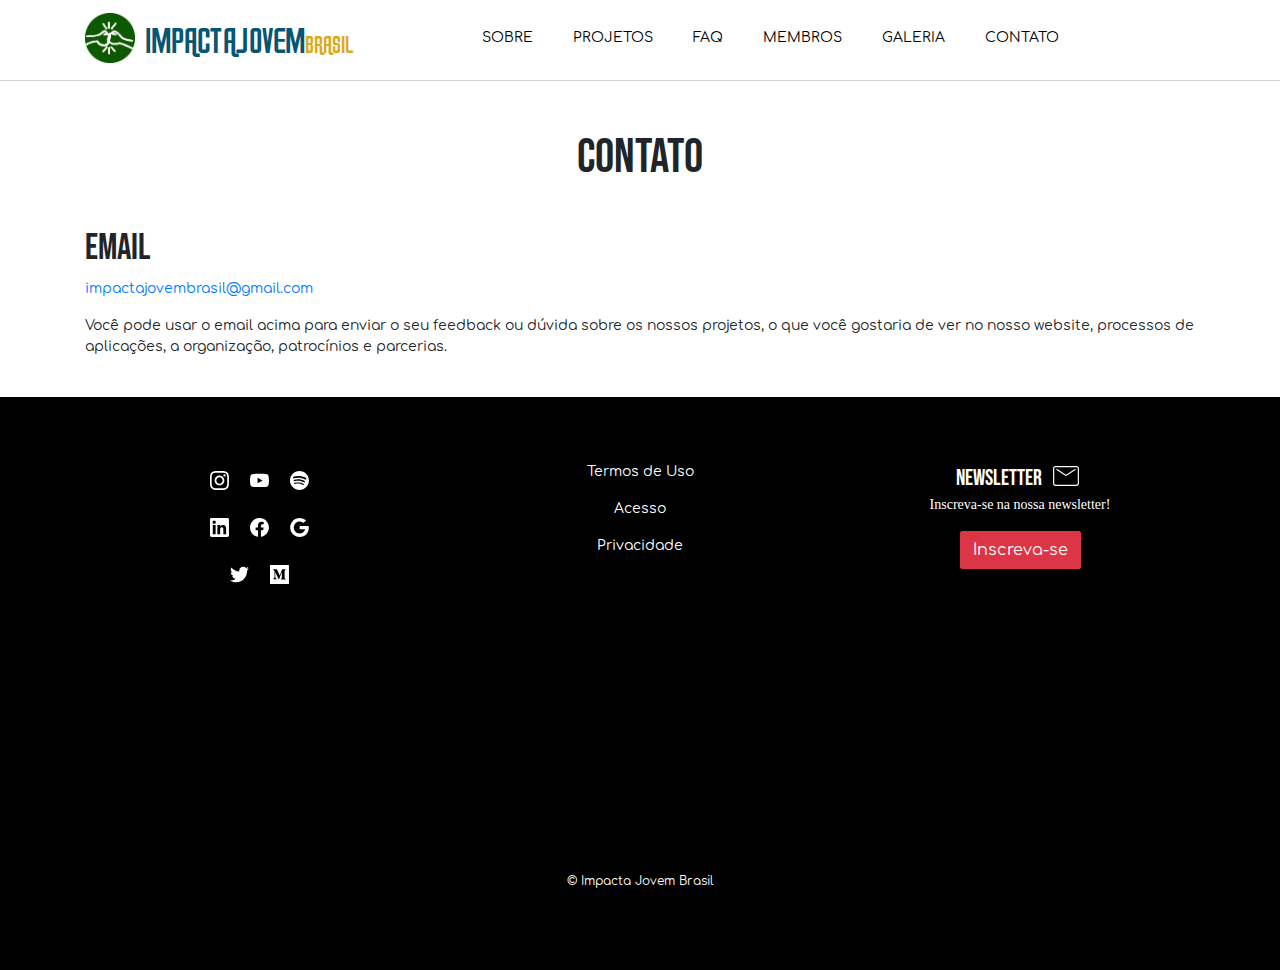
<file: contato.html>
<!DOCTYPE html>
<html>

<head>
	<meta charset="utf-8">
	<meta http-equiv="X-UA-Compatible" content="IE=edge">
	<meta name="viewport" content="width=device-width, initial-scale=1">

	<title>Impacta Jovem Brasil</title>
	<meta name="description" content="Description">
	<meta name="keywords" content="Keywords">
	<meta name="title" content="Impacta Jovem Brasil">
	<link rel="icon" type="image/png" sizes="16x16" href="Imagens/Impacta/logo.png">

	<!-- styles -->
	<link rel="stylesheet" href="https://stackpath.bootstrapcdn.com/bootstrap/4.4.1/css/bootstrap.min.css"
	integrity="sha384-Vkoo8x4CGsO3+Hhxv8T/Q5PaXtkKtu6ug5TOeNV6gBiFeWPGFN9MuhOf23Q9Ifjh" crossorigin="anonymous">
	<link rel="stylesheet" type="text/css" href="styles.css">
	<link rel="stylesheet" href="fonts/airport/stylesheet.css">

        <script src="https://ajax.aspnetcdn.com/ajax/jQuery/jquery-3.4.1.min.js"></script>
	
</head>

<body>
	<header>
    <nav class="fixed-top" style="position: relative;">

    <!--  White Navbar  -->
	<nav id="whitenav" class="navbar navbar-expand-lg navbar-light" style="background-color: rgba(255, 255, 255, 0.8);">

			<div class="container">

				<a class="navbar-brand" href="./index">
				        <img src="Imagens/Impacta/logo.png" class="d-inline-block align-top"><span class="blue">IMPACTAJOVEM</span><span class="yellow">BRASIL</span>
				</a>
				
				<button class="navbar-toggler" data-toggle="collapse" data-target="#whitenavbar">
					<span class="navw">
						<svg class="svg-icon" viewBox="0 0 20 20">
							<path fill="none" d="M3.314,4.8h13.372c0.41,0,0.743-0.333,0.743-0.743c0-0.41-0.333-0.743-0.743-0.743H3.314
								c-0.41,0-0.743,0.333-0.743,0.743C2.571,4.467,2.904,4.8,3.314,4.8z M16.686,15.2H3.314c-0.41,0-0.743,0.333-0.743,0.743
								s0.333,0.743,0.743,0.743h13.372c0.41,0,0.743-0.333,0.743-0.743S17.096,15.2,16.686,15.2z M16.686,9.257H3.314
								c-0.41,0-0.743,0.333-0.743,0.743s0.333,0.743,0.743,0.743h13.372c0.41,0,0.743-0.333,0.743-0.743S17.096,9.257,16.686,9.257z"></path>
						</svg>
					</span>
				</button>
				

				<div class="collapse navbar-collapse" id="whitenavbar">
					<ul class="navbar-nav mx-auto">
						<!--mr,ml,mx auto -->
						<li class="nav-item mr-4">
							<a href="./sobre" class="nav-link ">SOBRE</a>
						</li>
						<li class="nav-item mr-4">
							<a href="./projetos" target="" class="nav-link ">PROJETOS</a>
						</li>
                                                <li class="nav-item mr-4">
							<a href="./faq" class="nav-link ">FAQ</a>
						</li>
						<li class="nav-item mr-4">
							<a href="./membros" class="nav-link ">MEMBROS</a>
						</li>
						<li class="nav-item mr-4">
							<a href="./galeria" class="nav-link ">GALERIA</a>
						</li>
						<li class="nav-item mr-4">
							<a href="./contato" class="nav-link ">CONTATO</a>
						</li>
					</ul>
				</div>
			</div>
		</nav>
        </nav>
	</header>
    <!-------------------------------------------------------------------------------------------------------------------------->



    
    <div id="contato" style="position: relative;">


	<div id="title-contato" class="container" style="margin-bottom: 40px; margin-top: 0px;">
		<br></br>
		<h1 style="text-align: center; font-size: 48px;">CONTATO</h1>
	</div>

	<div class="container">
		<h1>Email</h1>
		<p><a href="mailto:impactajovembrasil@gmail.com">impactajovembrasil@gmail.com</a></p>
		<p>Você pode usar o email acima para enviar o seu feedback ou dúvida sobre os nossos projetos, o que você gostaria de ver no nosso website, processos de aplicações, a organização, patrocínios e parcerias.</p>
	</div>
	
    </div>

	

    





       <!-------------------------------------------------------------------------------------------------------------------------->

	


       <!-- FOOTER -->
		<footer id="footer">
			<section class="footer-text">
				<div class="container">
					<div class="row">

						<div class="col-sm text-center">

							<div style="text-align: center; margin-top: 10px;">
								<ul class="nav"
									style="display: inline-block; margin: 0; margin-left: 20px; padding: 0; zoom: 1; *display: inline;">

									<li class="nav-item" style="float: left">
										<a class="nav-link" href="https://www.instagram.com/impactajovembrasil/"
											target="_blank">
											<svg class="svg-membros" role="img" viewBox="0 0 38 38"
												xmlns="http://www.w3.org/2000/svg">
												<path
													d="M12 0C8.74 0 8.333.015 7.053.072 5.775.132 4.905.333 4.14.63c-.789.306-1.459.717-2.126 1.384S.935 3.35.63 4.14C.333 4.905.131 5.775.072 7.053.012 8.333 0 8.74 0 12s.015 3.667.072 4.947c.06 1.277.261 2.148.558 2.913.306.788.717 1.459 1.384 2.126.667.666 1.336 1.079 2.126 1.384.766.296 1.636.499 2.913.558C8.333 23.988 8.74 24 12 24s3.667-.015 4.947-.072c1.277-.06 2.148-.262 2.913-.558.788-.306 1.459-.718 2.126-1.384.666-.667 1.079-1.335 1.384-2.126.296-.765.499-1.636.558-2.913.06-1.28.072-1.687.072-4.947s-.015-3.667-.072-4.947c-.06-1.277-.262-2.149-.558-2.913-.306-.789-.718-1.459-1.384-2.126C21.319 1.347 20.651.935 19.86.63c-.765-.297-1.636-.499-2.913-.558C15.667.012 15.26 0 12 0zm0 2.16c3.203 0 3.585.016 4.85.071 1.17.055 1.805.249 2.227.415.562.217.96.477 1.382.896.419.42.679.819.896 1.381.164.422.36 1.057.413 2.227.057 1.266.07 1.646.07 4.85s-.015 3.585-.074 4.85c-.061 1.17-.256 1.805-.421 2.227-.224.562-.479.96-.899 1.382-.419.419-.824.679-1.38.896-.42.164-1.065.36-2.235.413-1.274.057-1.649.07-4.859.07-3.211 0-3.586-.015-4.859-.074-1.171-.061-1.816-.256-2.236-.421-.569-.224-.96-.479-1.379-.899-.421-.419-.69-.824-.9-1.38-.165-.42-.359-1.065-.42-2.235-.045-1.26-.061-1.649-.061-4.844 0-3.196.016-3.586.061-4.861.061-1.17.255-1.814.42-2.234.21-.57.479-.96.9-1.381.419-.419.81-.689 1.379-.898.42-.166 1.051-.361 2.221-.421 1.275-.045 1.65-.06 4.859-.06l.045.03zm0 3.678c-3.405 0-6.162 2.76-6.162 6.162 0 3.405 2.76 6.162 6.162 6.162 3.405 0 6.162-2.76 6.162-6.162 0-3.405-2.76-6.162-6.162-6.162zM12 16c-2.21 0-4-1.79-4-4s1.79-4 4-4 4 1.79 4 4-1.79 4-4 4zm7.846-10.405c0 .795-.646 1.44-1.44 1.44-.795 0-1.44-.646-1.44-1.44 0-.794.646-1.439 1.44-1.439.793-.001 1.44.645 1.44 1.439z" />
												</svg>
										</a>
									</li>

									<li class="nav-item" style="float: left">
										<a class="nav-link" href="https://www.youtube.com/c/impactajovembrasil"
											target="_blank">
											<svg class="svg-membros" role="img" xmlns="http://www.w3.org/2000/svg"
												viewBox="0 0 38 38">
												<path
													d="M23.495 6.205a3.007 3.007 0 0 0-2.088-2.088c-1.87-.501-9.396-.501-9.396-.501s-7.507-.01-9.396.501A3.007 3.007 0 0 0 .527 6.205a31.247 31.247 0 0 0-.522 5.805 31.247 31.247 0 0 0 .522 5.783 3.007 3.007 0 0 0 2.088 2.088c1.868.502 9.396.502 9.396.502s7.506 0 9.396-.502a3.007 3.007 0 0 0 2.088-2.088 31.247 31.247 0 0 0 .5-5.783 31.247 31.247 0 0 0-.5-5.805zM9.609 15.601V8.408l6.264 3.602z" />
												</svg>
										</a>
									</li>

									<li class="nav-item" style="float: left">
										<a class="nav-link" href="https://open.spotify.com/show/3ItWnpYR6a7L1odc37iD5P?si=WQ-mYr-gSBGbCd60RW6GqQ"
											target="_blank">
											<svg class="svg-membros" role="img" viewBox="0 0 38 38" xmlns="http://www.w3.org/2000/svg"><path d="M12 0C5.4 0 0 5.4 0 12s5.4 12 12 12 12-5.4 12-12S18.66 0 12 0zm5.521 17.34c-.24.359-.66.48-1.021.24-2.82-1.74-6.36-2.101-10.561-1.141-.418.122-.779-.179-.899-.539-.12-.421.18-.78.54-.9 4.56-1.021 8.52-.6 11.64 1.32.42.18.479.659.301 1.02zm1.44-3.3c-.301.42-.841.6-1.262.3-3.239-1.98-8.159-2.58-11.939-1.38-.479.12-1.02-.12-1.14-.6-.12-.48.12-1.021.6-1.141C9.6 9.9 15 10.561 18.72 12.84c.361.181.54.78.241 1.2zm.12-3.36C15.24 8.4 8.82 8.16 5.16 9.301c-.6.179-1.2-.181-1.38-.721-.18-.601.18-1.2.72-1.381 4.26-1.26 11.28-1.02 15.721 1.621.539.3.719 1.02.419 1.56-.299.421-1.02.599-1.559.3z"/></svg>
										</a>
									</li>

								</ul>
							</div>

							<div style="text-align: center; margin-top: 10px;">
								<ul class="nav"
									style="display: inline-block; margin: 0; margin-left: 20px; padding: 0; zoom: 1; *display: inline;">
									<li class="nav-item" style="float: left">
										<a class="nav-link" href="https://www.linkedin.com/company/impactajovem-brasil/"
											target="_blank">
											<svg class="svg-membros" role="img" viewBox="0 0 38 38"
												xmlns="http://www.w3.org/2000/svg">
												<path
													d="M20.447 20.452h-3.554v-5.569c0-1.328-.027-3.037-1.852-3.037-1.853 0-2.136 1.445-2.136 2.939v5.667H9.351V9h3.414v1.561h.046c.477-.9 1.637-1.85 3.37-1.85 3.601 0 4.267 2.37 4.267 5.455v6.286zM5.337 7.433c-1.144 0-2.063-.926-2.063-2.065 0-1.138.92-2.063 2.063-2.063 1.14 0 2.064.925 2.064 2.063 0 1.139-.925 2.065-2.064 2.065zm1.782 13.019H3.555V9h3.564v11.452zM22.225 0H1.771C.792 0 0 .774 0 1.729v20.542C0 23.227.792 24 1.771 24h20.451C23.2 24 24 23.227 24 22.271V1.729C24 .774 23.2 0 22.222 0h.003z" />
												</svg>
										</a>
									</li>
									<li class="nav-item" style="float: left">
										<a class="nav-link" href="https://www.facebook.com/ImpactaJovemBrasil/"
											target="_blank">
											<svg class="svg-membros" role="img" viewBox="0 0 38 38"
												xmlns="http://www.w3.org/2000/svg">
												<path
													d="M23.9981 11.9991C23.9981 5.37216 18.626 0 11.9991 0C5.37216 0 0 5.37216 0 11.9991C0 17.9882 4.38789 22.9522 10.1242 23.8524V15.4676H7.07758V11.9991H10.1242V9.35553C10.1242 6.34826 11.9156 4.68714 14.6564 4.68714C15.9692 4.68714 17.3424 4.92149 17.3424 4.92149V7.87439H15.8294C14.3388 7.87439 13.8739 8.79933 13.8739 9.74824V11.9991H17.2018L16.6698 15.4676H13.8739V23.8524C19.6103 22.9522 23.9981 17.9882 23.9981 11.9991Z" />
												</svg>
										</a>
									</li>
									<li class="nav-item" style="float: left">
										<a class="nav-link" href="impactajovembrasil@gmail.com"
											target="_blank">
											<svg class="svg-membros" role="img" viewBox="0 0 38 38" xmlns="http://www.w3.org/2000/svg"><path d="M12.24 10.285V14.4h6.806c-.275 1.765-2.056 5.174-6.806 5.174-4.095 0-7.439-3.389-7.439-7.574s3.345-7.574 7.439-7.574c2.33 0 3.891.989 4.785 1.849l3.254-3.138C18.189 1.186 15.479 0 12.24 0c-6.635 0-12 5.365-12 12s5.365 12 12 12c6.926 0 11.52-4.869 11.52-11.726 0-.788-.085-1.39-.189-1.989H12.24z"/></svg>
										</a>
									</li>
								</ul>
							</div>

							<div style="text-align: center; margin-top: 10px;">
								<ul class="nav"
									style="display: inline-block; margin: 0; margin-left: 20px; padding: 0; zoom: 1; *display: inline;">

									<li class="nav-item" style="float: left">
										<a class="nav-link" href="https://twitter.com/impactajovem"
											target="_blank">
											<svg class="svg-membros" role="img" viewBox="0 0 38 38" xmlns="http://www.w3.org/2000/svg"><path d="M23.954 4.569c-.885.389-1.83.654-2.825.775 1.014-.611 1.794-1.574 2.163-2.723-.951.555-2.005.959-3.127 1.184-.896-.959-2.173-1.559-3.591-1.559-2.717 0-4.92 2.203-4.92 4.917 0 .39.045.765.127 1.124C7.691 8.094 4.066 6.13 1.64 3.161c-.427.722-.666 1.561-.666 2.475 0 1.71.87 3.213 2.188 4.096-.807-.026-1.566-.248-2.228-.616v.061c0 2.385 1.693 4.374 3.946 4.827-.413.111-.849.171-1.296.171-.314 0-.615-.03-.916-.086.631 1.953 2.445 3.377 4.604 3.417-1.68 1.319-3.809 2.105-6.102 2.105-.39 0-.779-.023-1.17-.067 2.189 1.394 4.768 2.209 7.557 2.209 9.054 0 13.999-7.496 13.999-13.986 0-.209 0-.42-.015-.63.961-.689 1.8-1.56 2.46-2.548l-.047-.02z"/></svg>
										</a>
									</li>

									<li class="nav-item" style="float: left">
										<a class="nav-link" href="https://medium.com/@impactajovembrasil"
											target="_blank">
											<svg class="svg-membros" role="img" viewBox="0 0 38 38" xmlns="http://www.w3.org/2000/svg"><path d="M0 0v24h24V0H0zm19.938 5.686L18.651 6.92a.376.376 0 0 0-.143.362v9.067a.376.376 0 0 0 .143.361l1.257 1.234v.271h-6.322v-.27l1.302-1.265c.128-.128.128-.165.128-.36V8.99l-3.62 9.195h-.49L6.69 8.99v6.163a.85.85 0 0 0 .233.707l1.694 2.054v.271H3.815v-.27L5.51 15.86a.82.82 0 0 0 .218-.707V8.027a.624.624 0 0 0-.203-.527L4.019 5.686v-.27h4.674l3.613 7.923 3.176-7.924h4.456v.271z"/></svg>
										</a>
									</li>

								</ul>
							</div>

						</div>

						<div class="col-sm text-center">
							<p><a href="./termos">Termos de Uso</a></p>
							<p><a href="./termos#acesso">Acesso</a></p>
							<p><a href="./termos#privacidade">Privacidade</a></p>

						</div>

						<div class="col-sm text-center">
							<h3 style="font-size: 22px;">NEWSLETTER <span style="margin-left: 5px;"><svg
										class="svg-icon" viewBox="0 0 22 22">
										<path fill="none"
											d="M17.051,3.302H2.949c-0.866,0-1.567,0.702-1.567,1.567v10.184c0,0.865,0.701,1.568,1.567,1.568h14.102c0.865,0,1.566-0.703,1.566-1.568V4.869C18.617,4.003,17.916,3.302,17.051,3.302z M17.834,15.053c0,0.434-0.35,0.783-0.783,0.783H2.949c-0.433,0-0.784-0.35-0.784-0.783V4.869c0-0.433,0.351-0.784,0.784-0.784h14.102c0.434,0,0.783,0.351,0.783,0.784V15.053zM15.877,5.362L10,9.179L4.123,5.362C3.941,5.245,3.699,5.296,3.581,5.477C3.463,5.659,3.515,5.901,3.696,6.019L9.61,9.86C9.732,9.939,9.879,9.935,10,9.874c0.121,0.062,0.268,0.065,0.39-0.014l5.915-3.841c0.18-0.118,0.232-0.36,0.115-0.542C16.301,5.296,16.059,5.245,15.877,5.362z">
										</path>
									</svg></span></h3>
							<p style="font-family: verdana;">Inscreva-se na nossa newsletter!</p>
							<a href="./newsletter"><button class="btn btn-danger"
									style="border-radius: 2px;">Inscreva-se</button></a>
						</div>
					</div>
					<p style="font-size: 12px; padding-top: 30vh; text-align: center;">&copy; Impacta Jovem Brasil
					</p>
				</div>
	</div>
	</section>
	</footer>





<script src="https://ajax.aspnetcdn.com/ajax/jQuery/jquery-3.4.1.min.js"></script>
<script src="lightbox/simple-lightbox.js"></script>
<script>
    (function() {
        var $gallery = new SimpleLightbox('.gallery a', {});
    })();
</script>

<script src="https://code.jquery.com/jquery-3.4.1.slim.min.js"
integrity="sha384-J6qa4849blE2+poT4WnyKhv5vZF5SrPo0iEjwBvKU7imGFAV0wwj1yYfoRSJoZ+n"
crossorigin="anonymous"></script>
<script src="https://cdn.jsdelivr.net/npm/popper.js@1.16.0/dist/umd/popper.min.js"
integrity="sha384-Q6E9RHvbIyZFJoft+2mJbHaEWldlvI9IOYy5n3zV9zzTtmI3UksdQRVvoxMfooAo"
crossorigin="anonymous"></script>
<script src="https://stackpath.bootstrapcdn.com/bootstrap/4.4.1/js/bootstrap.min.js"
integrity="sha384-wfSDF2E50Y2D1uUdj0O3uMBJnjuUD4Ih7YwaYd1iqfktj0Uod8GCExl3Og8ifwB6"
crossorigin="anonymous"></script>

</body>

</html>
</file>
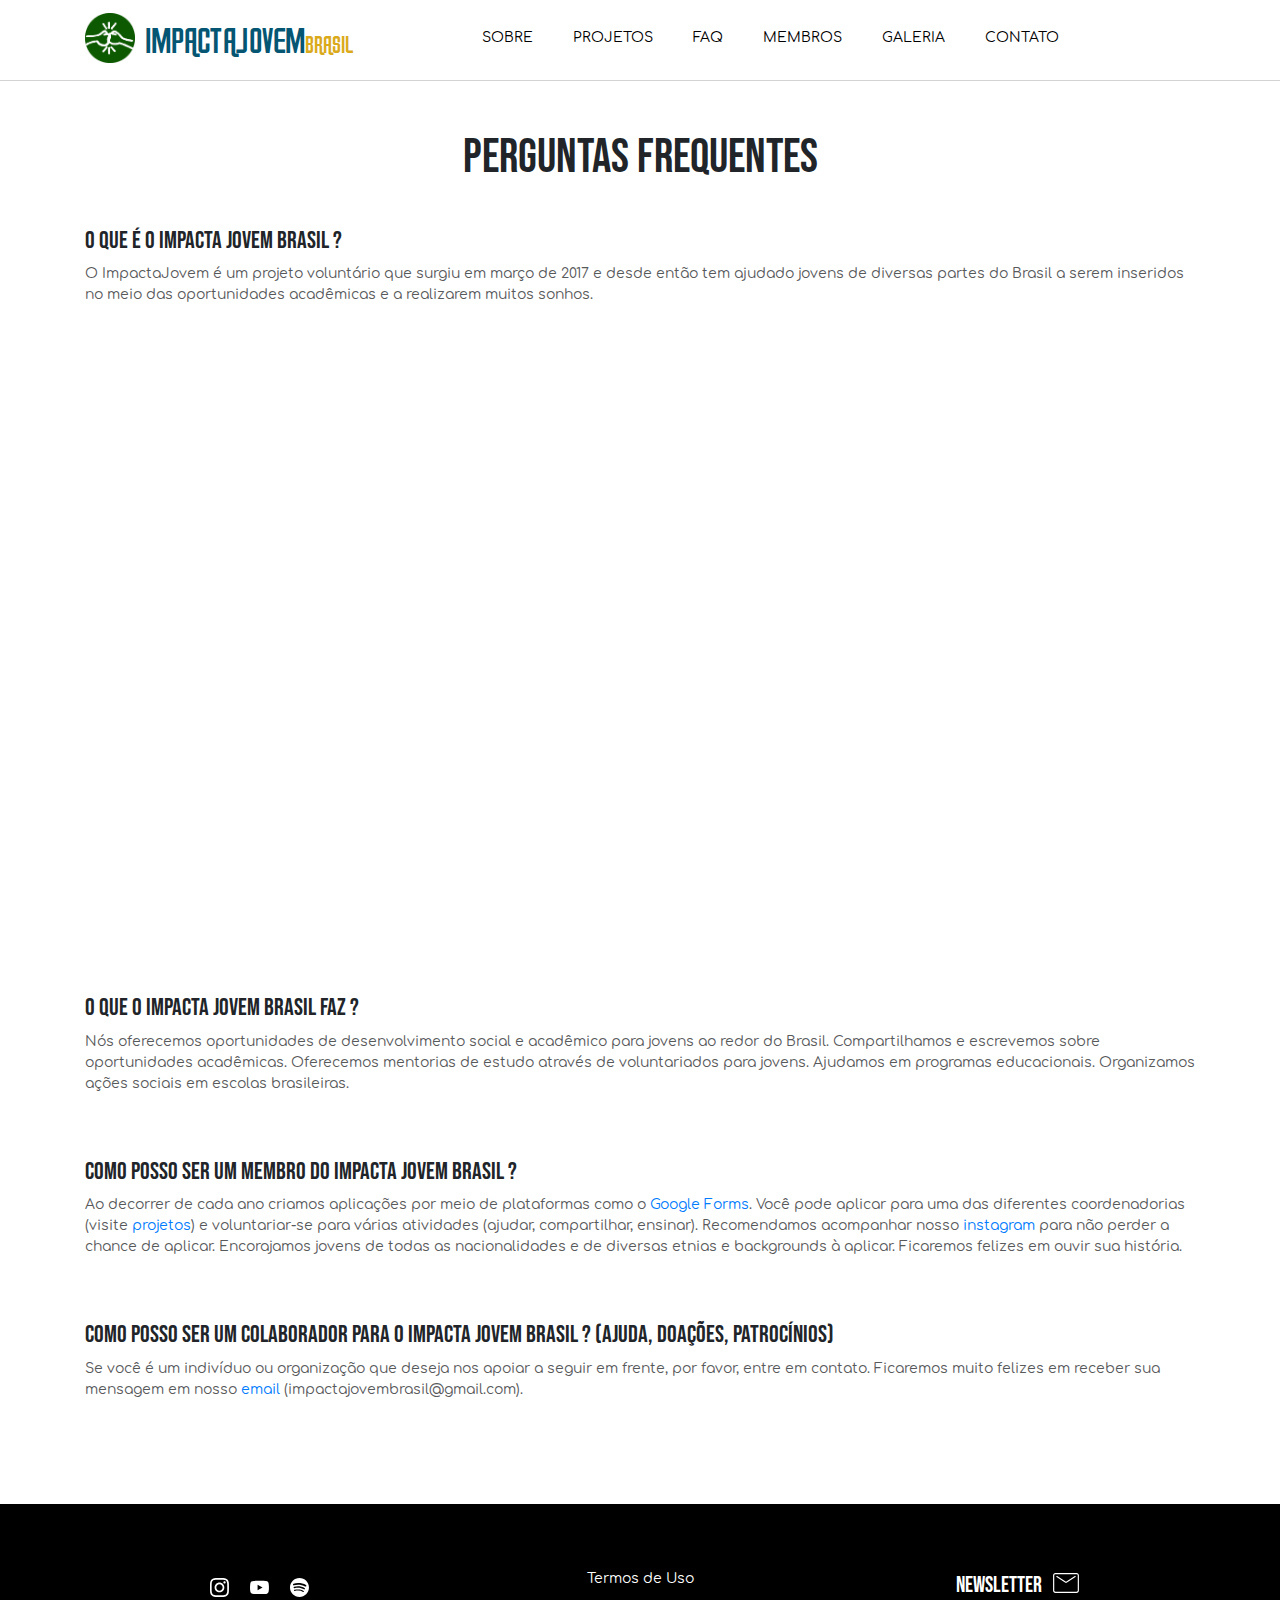
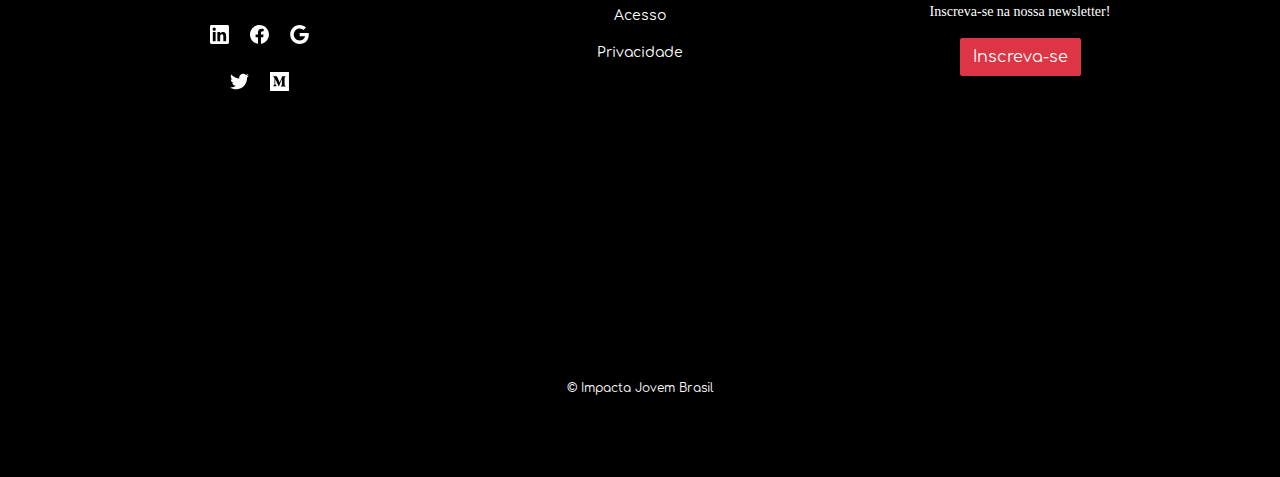
<file: faq.html>
<!DOCTYPE html>
<html>

<head>
	<meta charset="utf-8">
	<meta http-equiv="X-UA-Compatible" content="IE=edge">
	<meta name="viewport" content="width=device-width, initial-scale=1">

	<title>Impacta Jovem Brasil</title>
	<meta name="description" content="Description">
	<meta name="keywords" content="Keywords">
	<meta name="title" content="Impacta Jovem Brasil">
	<link rel="icon" type="image/png" sizes="16x16" href="Imagens/Impacta/logo.png">

	<!-- styles -->
	<link rel="stylesheet" href="https://stackpath.bootstrapcdn.com/bootstrap/4.4.1/css/bootstrap.min.css"
	integrity="sha384-Vkoo8x4CGsO3+Hhxv8T/Q5PaXtkKtu6ug5TOeNV6gBiFeWPGFN9MuhOf23Q9Ifjh" crossorigin="anonymous">
	<link rel="stylesheet" type="text/css" href="styles.css">
	<link rel="stylesheet" href="fonts/airport/stylesheet.css">

        <script src="https://ajax.aspnetcdn.com/ajax/jQuery/jquery-3.4.1.min.js"></script>
	
</head>

<body>
	<header>
    <nav class="fixed-top" style="position: relative;">

    <!--  White Navbar  -->
	<nav id="whitenav" class="navbar navbar-expand-lg navbar-light" style="background-color: rgba(255, 255, 255, 0.8);">

			<div class="container">

				<a class="navbar-brand" href="./index">
					<img src="Imagens/Impacta/logo.png" class="d-inline-block align-top"><span class="blue">IMPACTAJOVEM</span><span class="yellow">BRASIL</span>
				</a>
				
				<button class="navbar-toggler" data-toggle="collapse" data-target="#whitenavbar">
					<span class="navw">
						<svg class="svg-icon" viewBox="0 0 20 20">
							<path fill="none" d="M3.314,4.8h13.372c0.41,0,0.743-0.333,0.743-0.743c0-0.41-0.333-0.743-0.743-0.743H3.314
								c-0.41,0-0.743,0.333-0.743,0.743C2.571,4.467,2.904,4.8,3.314,4.8z M16.686,15.2H3.314c-0.41,0-0.743,0.333-0.743,0.743
								s0.333,0.743,0.743,0.743h13.372c0.41,0,0.743-0.333,0.743-0.743S17.096,15.2,16.686,15.2z M16.686,9.257H3.314
								c-0.41,0-0.743,0.333-0.743,0.743s0.333,0.743,0.743,0.743h13.372c0.41,0,0.743-0.333,0.743-0.743S17.096,9.257,16.686,9.257z"></path>
						</svg>
					</span>
				</button>
				

				<div class="collapse navbar-collapse" id="whitenavbar">
					<ul class="navbar-nav mx-auto">
						<!--mr,ml,mx auto -->
						<li class="nav-item mr-4">
							<a href="./sobre" class="nav-link ">SOBRE</a>
						</li>
						<li class="nav-item mr-4">
							<a href="./projetos" target="" class="nav-link ">PROJETOS</a>
						</li>
                                                <li class="nav-item mr-4">
							<a href="./faq" class="nav-link ">FAQ</a>
						</li>
						<li class="nav-item mr-4">
							<a href="./membros" class="nav-link ">MEMBROS</a>
						</li>
						<li class="nav-item mr-4">
							<a href="./galeria" class="nav-link ">GALERIA</a>
						</li>
						<li class="nav-item mr-4">
							<a href="./contato" class="nav-link ">CONTATO</a>
						</li>
					</ul>
				</div>
			</div>
		</nav>
        </nav>
	</header>


    
    <!---------------------------------------------------------------------------------->



    
    <div id="FAQ" style="position: relative;">


	<div id="title-FAQ" class="container" style="margin-bottom: 40px; margin-top: 0px;">
		<br></br>
		<h1 style="text-align: center; font-size: 48px;">PERGUNTAS FREQUENTES</h1>
	      
	</div>

	<div id="container-FAQ" class="container">
		<section>
			<h4>O que é o Impacta Jovem Brasil ?</h4>
			<p class="answer">O ImpactaJovem é um projeto voluntário que surgiu em março de 2017 e desde então tem ajudado jovens de diversas partes do Brasil a serem inseridos no meio das oportunidades acadêmicas e a realizarem muitos sonhos.</p>
			<div class="iframe-container">
			    <iframe width="560" height="315" src="https://www.youtube.com/embed/gQ7mPKGQLN0" frameborder="0" allow="accelerometer; autoplay; encrypted-media; gyroscope; picture-in-picture" allowfullscreen></iframe>
		    </div>

		    <br></br>

		    <h4>O que o Impacta Jovem Brasil faz ?</h4>
		    <p class="answer">Nós oferecemos oportunidades de desenvolvimento social e acadêmico para jovens ao redor do Brasil. Compartilhamos e escrevemos sobre oportunidades acadêmicas. Oferecemos mentorias de estudo através de voluntariados para jovens. Ajudamos em programas educacionais. Organizamos ações sociais em escolas brasileiras.</p>

		    <br></br>

		    <h4>Como posso ser um membro do Impacta Jovem Brasil ?</h4>
		    <p class="answer">Ao decorrer de cada ano criamos aplicações por meio de plataformas como o <a href="https://www.google.com/forms/about/">Google Forms</a>. Você pode aplicar para uma das diferentes coordenadorias (visite <a href="./projetos.html">projetos</a>) e voluntariar-se para várias atividades (ajudar, compartilhar, ensinar). Recomendamos acompanhar nosso <a href="https://www.instagram.com/impactajovembrasil/">instagram</a> para não perder a chance de aplicar. 
		    Encorajamos jovens de todas as nacionalidades e de diversas etnias e backgrounds à aplicar. Ficaremos felizes em ouvir sua história.</p>

		    <br></br>

            <h4>Como posso ser um colaborador para o Impacta Jovem Brasil ? (Ajuda, Doações, Patrocínios)</h4>
            <p class="answer">Se você é um indivíduo ou organização que deseja nos apoiar a seguir em frente, por favor, entre em contato. Ficaremos muito felizes em receber sua mensagem em nosso <a href="mailto:impactajovembrasil@gmail.com">email</a> (impactajovembrasil@gmail.com).</p>

            <br></br>

		</section>
	</div>

	</div>

    



    <!----------------------------------------------------------------------------------->



	


    <!-- FOOTER -->
		<footer id="footer">
			<section class="footer-text">
				<div class="container">
					<div class="row">

						<div class="col-sm text-center">

							<div style="text-align: center; margin-top: 10px;">
								<ul class="nav"
									style="display: inline-block; margin: 0; margin-left: 20px; padding: 0; zoom: 1; *display: inline;">

									<li class="nav-item" style="float: left">
										<a class="nav-link" href="https://www.instagram.com/impactajovembrasil/"
											target="_blank">
											<svg class="svg-membros" role="img" viewBox="0 0 38 38"
												xmlns="http://www.w3.org/2000/svg">
												<path
													d="M12 0C8.74 0 8.333.015 7.053.072 5.775.132 4.905.333 4.14.63c-.789.306-1.459.717-2.126 1.384S.935 3.35.63 4.14C.333 4.905.131 5.775.072 7.053.012 8.333 0 8.74 0 12s.015 3.667.072 4.947c.06 1.277.261 2.148.558 2.913.306.788.717 1.459 1.384 2.126.667.666 1.336 1.079 2.126 1.384.766.296 1.636.499 2.913.558C8.333 23.988 8.74 24 12 24s3.667-.015 4.947-.072c1.277-.06 2.148-.262 2.913-.558.788-.306 1.459-.718 2.126-1.384.666-.667 1.079-1.335 1.384-2.126.296-.765.499-1.636.558-2.913.06-1.28.072-1.687.072-4.947s-.015-3.667-.072-4.947c-.06-1.277-.262-2.149-.558-2.913-.306-.789-.718-1.459-1.384-2.126C21.319 1.347 20.651.935 19.86.63c-.765-.297-1.636-.499-2.913-.558C15.667.012 15.26 0 12 0zm0 2.16c3.203 0 3.585.016 4.85.071 1.17.055 1.805.249 2.227.415.562.217.96.477 1.382.896.419.42.679.819.896 1.381.164.422.36 1.057.413 2.227.057 1.266.07 1.646.07 4.85s-.015 3.585-.074 4.85c-.061 1.17-.256 1.805-.421 2.227-.224.562-.479.96-.899 1.382-.419.419-.824.679-1.38.896-.42.164-1.065.36-2.235.413-1.274.057-1.649.07-4.859.07-3.211 0-3.586-.015-4.859-.074-1.171-.061-1.816-.256-2.236-.421-.569-.224-.96-.479-1.379-.899-.421-.419-.69-.824-.9-1.38-.165-.42-.359-1.065-.42-2.235-.045-1.26-.061-1.649-.061-4.844 0-3.196.016-3.586.061-4.861.061-1.17.255-1.814.42-2.234.21-.57.479-.96.9-1.381.419-.419.81-.689 1.379-.898.42-.166 1.051-.361 2.221-.421 1.275-.045 1.65-.06 4.859-.06l.045.03zm0 3.678c-3.405 0-6.162 2.76-6.162 6.162 0 3.405 2.76 6.162 6.162 6.162 3.405 0 6.162-2.76 6.162-6.162 0-3.405-2.76-6.162-6.162-6.162zM12 16c-2.21 0-4-1.79-4-4s1.79-4 4-4 4 1.79 4 4-1.79 4-4 4zm7.846-10.405c0 .795-.646 1.44-1.44 1.44-.795 0-1.44-.646-1.44-1.44 0-.794.646-1.439 1.44-1.439.793-.001 1.44.645 1.44 1.439z" />
												</svg>
										</a>
									</li>

									<li class="nav-item" style="float: left">
										<a class="nav-link" href="https://www.youtube.com/c/impactajovembrasil"
											target="_blank">
											<svg class="svg-membros" role="img" xmlns="http://www.w3.org/2000/svg"
												viewBox="0 0 38 38">
												<path
													d="M23.495 6.205a3.007 3.007 0 0 0-2.088-2.088c-1.87-.501-9.396-.501-9.396-.501s-7.507-.01-9.396.501A3.007 3.007 0 0 0 .527 6.205a31.247 31.247 0 0 0-.522 5.805 31.247 31.247 0 0 0 .522 5.783 3.007 3.007 0 0 0 2.088 2.088c1.868.502 9.396.502 9.396.502s7.506 0 9.396-.502a3.007 3.007 0 0 0 2.088-2.088 31.247 31.247 0 0 0 .5-5.783 31.247 31.247 0 0 0-.5-5.805zM9.609 15.601V8.408l6.264 3.602z" />
												</svg>
										</a>
									</li>

									<li class="nav-item" style="float: left">
										<a class="nav-link" href="https://open.spotify.com/show/3ItWnpYR6a7L1odc37iD5P?si=WQ-mYr-gSBGbCd60RW6GqQ"
											target="_blank">
											<svg class="svg-membros" role="img" viewBox="0 0 38 38" xmlns="http://www.w3.org/2000/svg"><path d="M12 0C5.4 0 0 5.4 0 12s5.4 12 12 12 12-5.4 12-12S18.66 0 12 0zm5.521 17.34c-.24.359-.66.48-1.021.24-2.82-1.74-6.36-2.101-10.561-1.141-.418.122-.779-.179-.899-.539-.12-.421.18-.78.54-.9 4.56-1.021 8.52-.6 11.64 1.32.42.18.479.659.301 1.02zm1.44-3.3c-.301.42-.841.6-1.262.3-3.239-1.98-8.159-2.58-11.939-1.38-.479.12-1.02-.12-1.14-.6-.12-.48.12-1.021.6-1.141C9.6 9.9 15 10.561 18.72 12.84c.361.181.54.78.241 1.2zm.12-3.36C15.24 8.4 8.82 8.16 5.16 9.301c-.6.179-1.2-.181-1.38-.721-.18-.601.18-1.2.72-1.381 4.26-1.26 11.28-1.02 15.721 1.621.539.3.719 1.02.419 1.56-.299.421-1.02.599-1.559.3z"/></svg>
										</a>
									</li>

								</ul>
							</div>

							<div style="text-align: center; margin-top: 10px;">
								<ul class="nav"
									style="display: inline-block; margin: 0; margin-left: 20px; padding: 0; zoom: 1; *display: inline;">
									<li class="nav-item" style="float: left">
										<a class="nav-link" href="https://www.linkedin.com/company/impactajovem-brasil/"
											target="_blank">
											<svg class="svg-membros" role="img" viewBox="0 0 38 38"
												xmlns="http://www.w3.org/2000/svg">
												<path
													d="M20.447 20.452h-3.554v-5.569c0-1.328-.027-3.037-1.852-3.037-1.853 0-2.136 1.445-2.136 2.939v5.667H9.351V9h3.414v1.561h.046c.477-.9 1.637-1.85 3.37-1.85 3.601 0 4.267 2.37 4.267 5.455v6.286zM5.337 7.433c-1.144 0-2.063-.926-2.063-2.065 0-1.138.92-2.063 2.063-2.063 1.14 0 2.064.925 2.064 2.063 0 1.139-.925 2.065-2.064 2.065zm1.782 13.019H3.555V9h3.564v11.452zM22.225 0H1.771C.792 0 0 .774 0 1.729v20.542C0 23.227.792 24 1.771 24h20.451C23.2 24 24 23.227 24 22.271V1.729C24 .774 23.2 0 22.222 0h.003z" />
												</svg>
										</a>
									</li>
									<li class="nav-item" style="float: left">
										<a class="nav-link" href="https://www.facebook.com/ImpactaJovemBrasil/"
											target="_blank">
											<svg class="svg-membros" role="img" viewBox="0 0 38 38"
												xmlns="http://www.w3.org/2000/svg">
												<path
													d="M23.9981 11.9991C23.9981 5.37216 18.626 0 11.9991 0C5.37216 0 0 5.37216 0 11.9991C0 17.9882 4.38789 22.9522 10.1242 23.8524V15.4676H7.07758V11.9991H10.1242V9.35553C10.1242 6.34826 11.9156 4.68714 14.6564 4.68714C15.9692 4.68714 17.3424 4.92149 17.3424 4.92149V7.87439H15.8294C14.3388 7.87439 13.8739 8.79933 13.8739 9.74824V11.9991H17.2018L16.6698 15.4676H13.8739V23.8524C19.6103 22.9522 23.9981 17.9882 23.9981 11.9991Z" />
												</svg>
										</a>
									</li>
									<li class="nav-item" style="float: left">
										<a class="nav-link" href="impactajovembrasil@gmail.com"
											target="_blank">
											<svg class="svg-membros" role="img" viewBox="0 0 38 38" xmlns="http://www.w3.org/2000/svg"><path d="M12.24 10.285V14.4h6.806c-.275 1.765-2.056 5.174-6.806 5.174-4.095 0-7.439-3.389-7.439-7.574s3.345-7.574 7.439-7.574c2.33 0 3.891.989 4.785 1.849l3.254-3.138C18.189 1.186 15.479 0 12.24 0c-6.635 0-12 5.365-12 12s5.365 12 12 12c6.926 0 11.52-4.869 11.52-11.726 0-.788-.085-1.39-.189-1.989H12.24z"/></svg>
										</a>
									</li>
								</ul>
							</div>

							<div style="text-align: center; margin-top: 10px;">
								<ul class="nav"
									style="display: inline-block; margin: 0; margin-left: 20px; padding: 0; zoom: 1; *display: inline;">

									<li class="nav-item" style="float: left">
										<a class="nav-link" href="https://twitter.com/impactajovem"
											target="_blank">
											<svg class="svg-membros" role="img" viewBox="0 0 38 38" xmlns="http://www.w3.org/2000/svg"><path d="M23.954 4.569c-.885.389-1.83.654-2.825.775 1.014-.611 1.794-1.574 2.163-2.723-.951.555-2.005.959-3.127 1.184-.896-.959-2.173-1.559-3.591-1.559-2.717 0-4.92 2.203-4.92 4.917 0 .39.045.765.127 1.124C7.691 8.094 4.066 6.13 1.64 3.161c-.427.722-.666 1.561-.666 2.475 0 1.71.87 3.213 2.188 4.096-.807-.026-1.566-.248-2.228-.616v.061c0 2.385 1.693 4.374 3.946 4.827-.413.111-.849.171-1.296.171-.314 0-.615-.03-.916-.086.631 1.953 2.445 3.377 4.604 3.417-1.68 1.319-3.809 2.105-6.102 2.105-.39 0-.779-.023-1.17-.067 2.189 1.394 4.768 2.209 7.557 2.209 9.054 0 13.999-7.496 13.999-13.986 0-.209 0-.42-.015-.63.961-.689 1.8-1.56 2.46-2.548l-.047-.02z"/></svg>
										</a>
									</li>

									<li class="nav-item" style="float: left">
										<a class="nav-link" href="https://medium.com/@impactajovembrasil"
											target="_blank">
											<svg class="svg-membros" role="img" viewBox="0 0 38 38" xmlns="http://www.w3.org/2000/svg"><path d="M0 0v24h24V0H0zm19.938 5.686L18.651 6.92a.376.376 0 0 0-.143.362v9.067a.376.376 0 0 0 .143.361l1.257 1.234v.271h-6.322v-.27l1.302-1.265c.128-.128.128-.165.128-.36V8.99l-3.62 9.195h-.49L6.69 8.99v6.163a.85.85 0 0 0 .233.707l1.694 2.054v.271H3.815v-.27L5.51 15.86a.82.82 0 0 0 .218-.707V8.027a.624.624 0 0 0-.203-.527L4.019 5.686v-.27h4.674l3.613 7.923 3.176-7.924h4.456v.271z"/></svg>
										</a>
									</li>

								</ul>
							</div>

						</div>

						<div class="col-sm text-center">
							<p><a href="./termos">Termos de Uso</a></p>
							<p><a href="./termos#acesso">Acesso</a></p>
							<p><a href="./termos#privacidade">Privacidade</a></p>

						</div>

						<div class="col-sm text-center">
							<h3 style="font-size: 22px;">NEWSLETTER <span style="margin-left: 5px;"><svg
										class="svg-icon" viewBox="0 0 22 22">
										<path fill="none"
											d="M17.051,3.302H2.949c-0.866,0-1.567,0.702-1.567,1.567v10.184c0,0.865,0.701,1.568,1.567,1.568h14.102c0.865,0,1.566-0.703,1.566-1.568V4.869C18.617,4.003,17.916,3.302,17.051,3.302z M17.834,15.053c0,0.434-0.35,0.783-0.783,0.783H2.949c-0.433,0-0.784-0.35-0.784-0.783V4.869c0-0.433,0.351-0.784,0.784-0.784h14.102c0.434,0,0.783,0.351,0.783,0.784V15.053zM15.877,5.362L10,9.179L4.123,5.362C3.941,5.245,3.699,5.296,3.581,5.477C3.463,5.659,3.515,5.901,3.696,6.019L9.61,9.86C9.732,9.939,9.879,9.935,10,9.874c0.121,0.062,0.268,0.065,0.39-0.014l5.915-3.841c0.18-0.118,0.232-0.36,0.115-0.542C16.301,5.296,16.059,5.245,15.877,5.362z">
										</path>
									</svg></span></h3>
							<p style="font-family: verdana;">Inscreva-se na nossa newsletter!</p>
							<a href="./newsletter"><button class="btn btn-danger"
									style="border-radius: 2px;">Inscreva-se</button></a>
						</div>
					</div>
					<p style="font-size: 12px; padding-top: 30vh; text-align: center;">&copy; Impacta Jovem Brasil
					</p>
				</div>
	</div>
	</section>
	</footer>





<script src="https://ajax.aspnetcdn.com/ajax/jQuery/jquery-3.4.1.min.js"></script>

<script src="https://code.jquery.com/jquery-3.4.1.slim.min.js"
integrity="sha384-J6qa4849blE2+poT4WnyKhv5vZF5SrPo0iEjwBvKU7imGFAV0wwj1yYfoRSJoZ+n"
crossorigin="anonymous"></script>
<script src="https://cdn.jsdelivr.net/npm/popper.js@1.16.0/dist/umd/popper.min.js"
integrity="sha384-Q6E9RHvbIyZFJoft+2mJbHaEWldlvI9IOYy5n3zV9zzTtmI3UksdQRVvoxMfooAo"
crossorigin="anonymous"></script>
<script src="https://stackpath.bootstrapcdn.com/bootstrap/4.4.1/js/bootstrap.min.js"
integrity="sha384-wfSDF2E50Y2D1uUdj0O3uMBJnjuUD4Ih7YwaYd1iqfktj0Uod8GCExl3Og8ifwB6"
crossorigin="anonymous"></script>

</body>

</html>
</file>
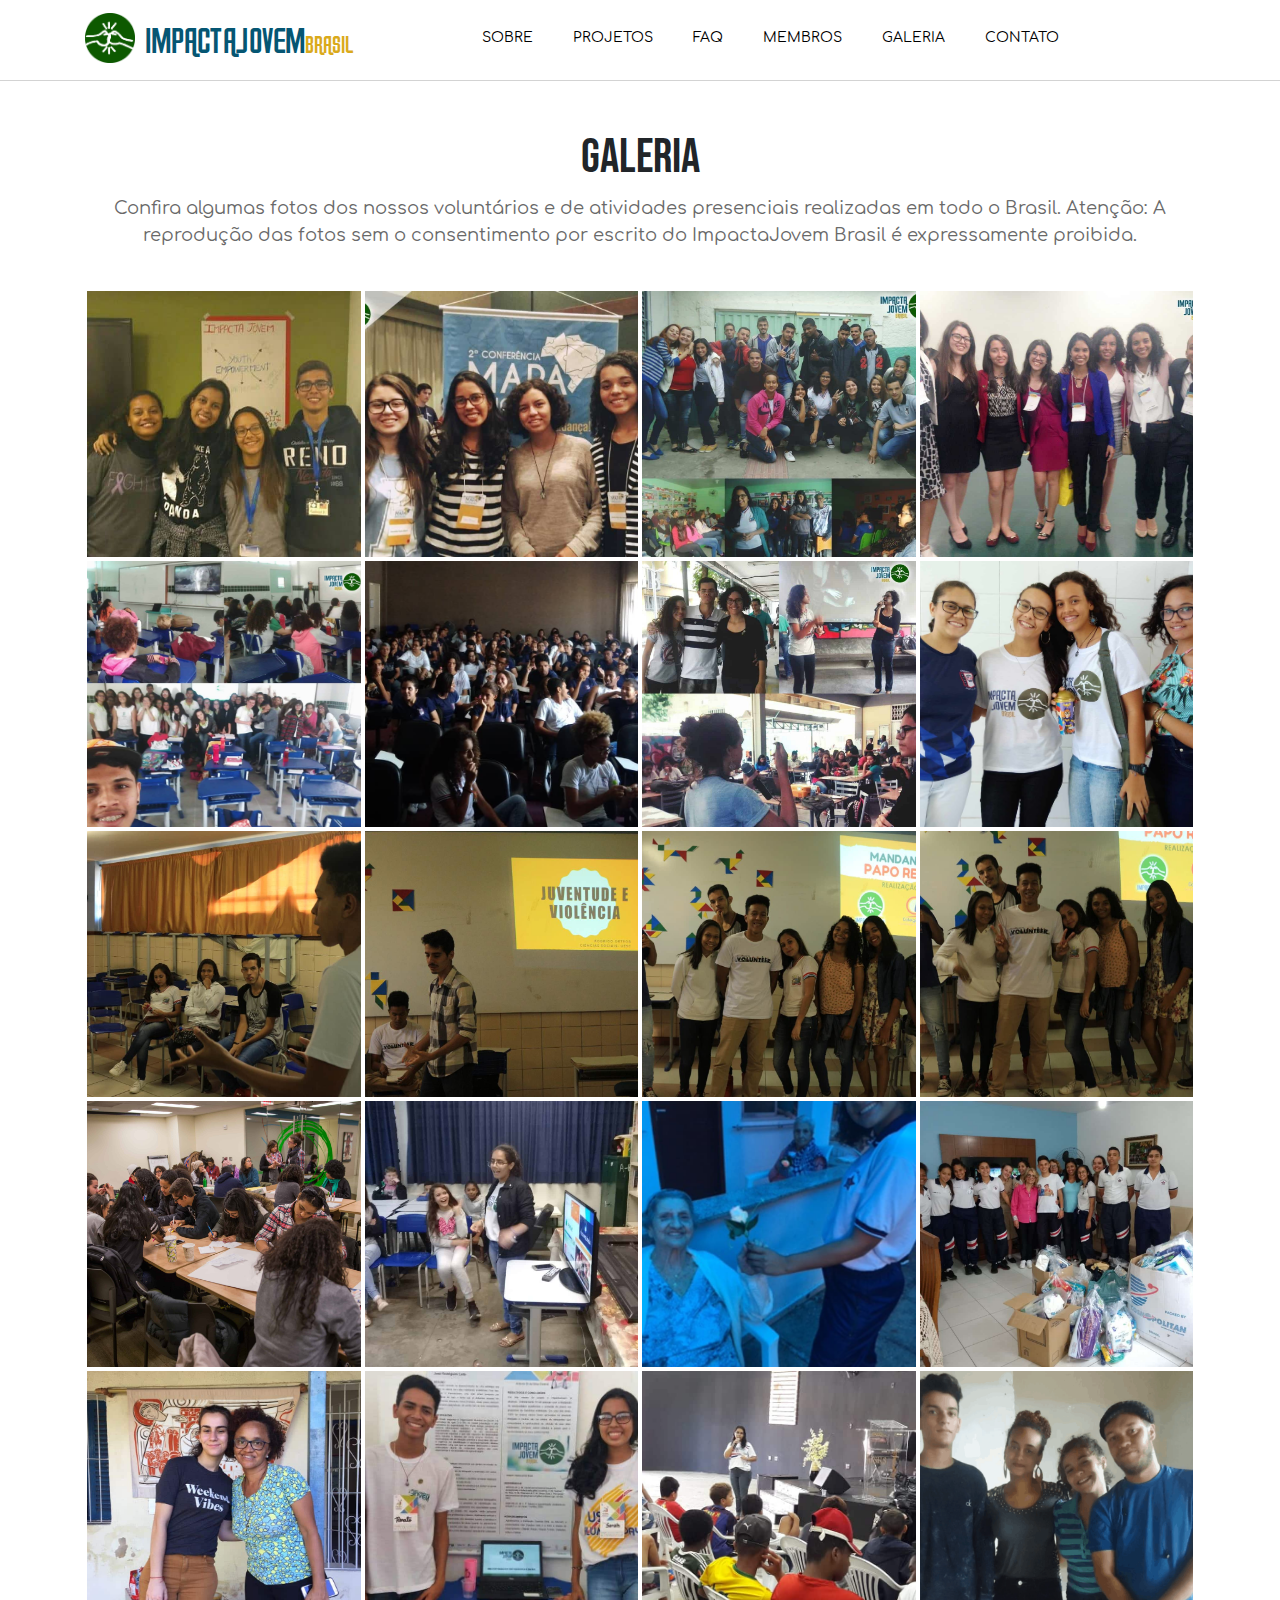
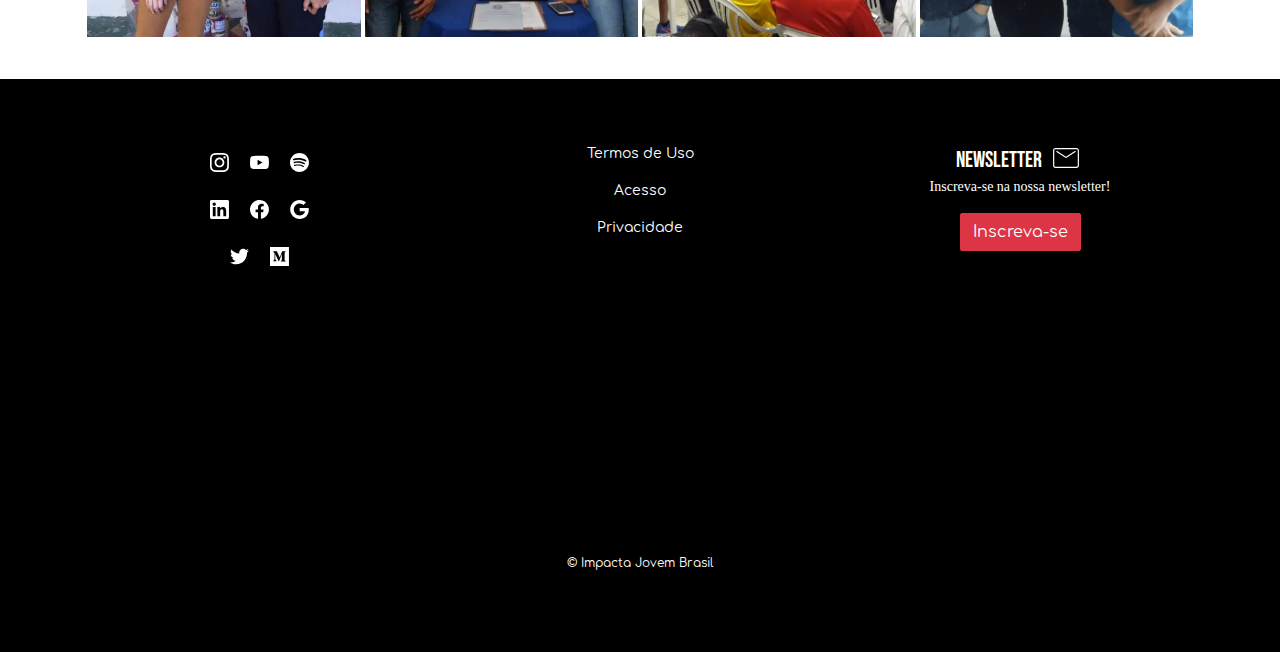
<file: galeria.html>
<!DOCTYPE html>
<html>

<head>
	<meta charset="utf-8">
	<meta http-equiv="X-UA-Compatible" content="IE=edge">
	<meta name="viewport" content="width=device-width, initial-scale=1">

	<title>Impacta Jovem Brasil</title>
	<meta name="description" content="Description">
	<meta name="keywords" content="Keywords">
	<meta name="title" content="Impacta Jovem Brasil">
	<link rel="icon" type="image/png" sizes="16x16" href="Imagens/Impacta/logo.png">

	<!-- styles -->
	<link rel="stylesheet" href="https://stackpath.bootstrapcdn.com/bootstrap/4.4.1/css/bootstrap.min.css"
	integrity="sha384-Vkoo8x4CGsO3+Hhxv8T/Q5PaXtkKtu6ug5TOeNV6gBiFeWPGFN9MuhOf23Q9Ifjh" crossorigin="anonymous">
	<link rel="stylesheet" type="text/css" href="styles.css">
	<link rel="stylesheet" href="fonts/airport/stylesheet.css">
	
	<link rel="stylesheet" type="text/css" href="lightbox/simple-lightbox.css">

        <script src="https://ajax.aspnetcdn.com/ajax/jQuery/jquery-3.4.1.min.js"></script>
	
</head>

<body>
	<header>
    <nav class="fixed-top" style="position: relative;">

    <!--  White Navbar  -->
	<nav id="whitenav" class="navbar navbar-expand-lg navbar-light" style="background-color: rgba(255, 255, 255, 0.8);">

			<div class="container">

				<a class="navbar-brand" href="./index">
					<img src="Imagens/Impacta/logo.png" class="d-inline-block align-top"><span class="blue">IMPACTAJOVEM</span><span class="yellow">BRASIL</span>
				</a>
				
				<button class="navbar-toggler" data-toggle="collapse" data-target="#whitenavbar">
					<span class="navw">
						<svg class="svg-icon" viewBox="0 0 20 20">
							<path fill="none" d="M3.314,4.8h13.372c0.41,0,0.743-0.333,0.743-0.743c0-0.41-0.333-0.743-0.743-0.743H3.314
								c-0.41,0-0.743,0.333-0.743,0.743C2.571,4.467,2.904,4.8,3.314,4.8z M16.686,15.2H3.314c-0.41,0-0.743,0.333-0.743,0.743
								s0.333,0.743,0.743,0.743h13.372c0.41,0,0.743-0.333,0.743-0.743S17.096,15.2,16.686,15.2z M16.686,9.257H3.314
								c-0.41,0-0.743,0.333-0.743,0.743s0.333,0.743,0.743,0.743h13.372c0.41,0,0.743-0.333,0.743-0.743S17.096,9.257,16.686,9.257z"></path>
						</svg>
					</span>
				</button>
				

				<div class="collapse navbar-collapse" id="whitenavbar">
					<ul class="navbar-nav mx-auto">
						<!--mr,ml,mx auto -->
						<li class="nav-item mr-4">
							<a href="./sobre" class="nav-link ">SOBRE</a>
						</li>
						<li class="nav-item mr-4">
							<a href="./projetos" target="" class="nav-link ">PROJETOS</a>
						</li>
                                                <li class="nav-item mr-4">
							<a href="./faq" class="nav-link ">FAQ</a>
						</li>
						<li class="nav-item mr-4">
							<a href="./membros" class="nav-link ">MEMBROS</a>
						</li>
						<li class="nav-item mr-4">
							<a href="./galeria" class="nav-link ">GALERIA</a>
						</li>
						<li class="nav-item mr-4">
							<a href="./contato" class="nav-link ">CONTATO</a>
						</li>
					</ul>
				</div>
			</div>
		</nav>
        </nav>
	</header>
    <!-------------------------------------------------------------------------------------------------------------------------->



    
    <div id="galeria" style="position: relative;">


	<div class="container" style="margin-bottom: 40px; margin-top: 0px;">
		<br></br>
		<h1 style="text-align: center; font-size: 48px;">GALERIA</h1>
		
	        <section>
			<p>Confira algumas fotos dos nossos voluntários e de atividades presenciais realizadas em todo o Brasil. 
			   Atenção: A reprodução das fotos sem o consentimento por escrito do ImpactaJovem Brasil é expressamente proibida.
			</p>
		</section>
	</div>

	<div id="container-galeria" class="container">
    
			<div class="gallery">
				<!--<a href="Imagens/Fotos/.jpg"><img src="Imagens/Fotos/.jpg" alt="" title=""/></a>-->
			    <a href="Imagens/Fotos/16806954_1257476060995862_3546498412790769406_n_1.jpg" class="big"><img src="Imagens/Fotos/16806954_1257476060995862_3546498412790769406_n_1.jpg" alt="" title="Fundadores do Impacta" /></a>

			    <a href="Imagens/Fotos/Cópia de 21318817_504209173260992_1897325001195432124_o_1.jpg" class="big"><img src="Imagens/Fotos/Cópia de 21318817_504209173260992_1897325001195432124_o_1.jpg" alt="" title="" /></a>

			    <a href="Imagens/Fotos/Cópia de 21768752_512927912389118_1853957093270367767_o_1.jpg"><img src="Imagens/Fotos/Cópia de 21768752_512927912389118_1853957093270367767_o_1.jpg" alt="" title=""/></a>

                            <a href="Imagens/Fotos/Cópia de 22219670_517373448611231_5149094521351716199_o_1.jpg"><img src="Imagens/Fotos/Cópia de 22219670_517373448611231_5149094521351716199_o_1.jpg" alt="" title=""/></a>

			    <div class="clear"></div>
			</div>

			<div class="gallery">
				<a href="Imagens/Fotos/Cópia de 22383944_520103765004866_2575147613025122641_o_1.jpg"><img src="Imagens/Fotos/Cópia de 22383944_520103765004866_2575147613025122641_o_1.jpg" alt="" title=""/></a>

				<a href="Imagens/Fotos/Cópia de 27021309_568022433546332_5872920815833483232_o_1.jpg"><img src="Imagens/Fotos/Cópia de 27021309_568022433546332_5872920815833483232_o_1.jpg" alt="" title=""/></a>
				
				<a href="Imagens/Fotos/Cópia de 23593825_535272540154655_2083027259898212590_o_1.jpg"><img src="Imagens/Fotos/Cópia de 23593825_535272540154655_2083027259898212590_o_1.jpg" alt="" title=""/></a>

				<a href="Imagens/Fotos/Cópia de 27021347_568022483546327_3263221677705933038_o_1.jpg"><img src="Imagens/Fotos/Cópia de 27021347_568022483546327_3263221677705933038_o_1.jpg" alt="" title=""/></a>

				<div class="clear"></div>
			</div>

			<div class="gallery">

				<a href="Imagens/Fotos/Cópia de IMG-20180829-WA0016.jpg"><img src="Imagens/Fotos/Cópia de IMG-20180829-WA0016.jpg" alt="" title=""/></a>

				<a href="Imagens/Fotos/Cópia de IMG-20180829-WA0017.jpg"><img src="Imagens/Fotos/Cópia de IMG-20180829-WA0017.jpg" alt="" title=""/></a>

				<a href="Imagens/Fotos/Cópia de IMG-20180829-WA0031.jpg"><img src="Imagens/Fotos/Cópia de IMG-20180829-WA0031.jpg" alt="" title=""/></a>

				<a href="Imagens/Fotos/Cópia de IMG-20180829-WA0032.jpg"><img src="Imagens/Fotos/Cópia de IMG-20180829-WA0032.jpg" alt="" title=""/></a>

				<div class="clear"></div>
			</div>

			<div class="gallery">
				<a href="Imagens/Fotos/dc segundo dia-40.jpg"><img src="Imagens/Fotos/dc segundo dia-40.jpg" alt="" title=""/></a>

				<a href="Imagens/Fotos/IMG-20180920-WA0026 - Alexia Souza.jpg"><img src="Imagens/Fotos/IMG-20180920-WA0026 - Alexia Souza.jpg" alt="" title=""/></a>

				<a href="Imagens/Fotos/Cópia de IMG_E2604[1] - Felipe Costa.jpg"><img src="Imagens/Fotos/Cópia de IMG_E2604[1] - Felipe Costa.jpg" alt="" title=""/></a>

				<a href="Imagens/Fotos/Cópia de WRXL0671[1] - Felipe Costa.jpg"><img src="Imagens/Fotos/Cópia de WRXL0671[1] - Felipe Costa.jpg" alt="" title="" /></a>

				<div class="clear"></div>
			</div>

			<div class="gallery">
				<a href="Imagens/Fotos/Cópia de IMG-20180628-WA0029.jpg"><img src="Imagens/Fotos/Cópia de IMG-20180628-WA0029.jpg" alt="" title=""/></a>

				<a href="Imagens/Fotos/Cópia de 21950637_512083502473559_663275043890920719_o_1.jpg"><img src="Imagens/Fotos/Cópia de 21950637_512083502473559_663275043890920719_o_1.jpg" alt="" title=""/></a>

				<a href="Imagens/Fotos/IMG-20180923-WA0038 - Alexia Souza.jpg"><img src="Imagens/Fotos/IMG-20180923-WA0038 - Alexia Souza.jpg" alt="" title=""/></a>

				<a href="Imagens/Fotos/Cópia de orgulho.jpg"><img src="Imagens/Fotos/Cópia de orgulho.jpg" alt="" title=""/></a>

				<div class="clear"></div>
			</div>

	</div>

    





       <!-------------------------------------------------------------------------------------------------------------------------->

	


       <!-- FOOTER -->
		<footer id="footer">
			<section class="footer-text">
				<div class="container">
					<div class="row">

						<div class="col-sm text-center">

							<div style="text-align: center; margin-top: 10px;">
								<ul class="nav"
									style="display: inline-block; margin: 0; margin-left: 20px; padding: 0; zoom: 1; *display: inline;">

									<li class="nav-item" style="float: left">
										<a class="nav-link" href="https://www.instagram.com/impactajovembrasil/"
											target="_blank">
											<svg class="svg-membros" role="img" viewBox="0 0 38 38"
												xmlns="http://www.w3.org/2000/svg">
												<path
													d="M12 0C8.74 0 8.333.015 7.053.072 5.775.132 4.905.333 4.14.63c-.789.306-1.459.717-2.126 1.384S.935 3.35.63 4.14C.333 4.905.131 5.775.072 7.053.012 8.333 0 8.74 0 12s.015 3.667.072 4.947c.06 1.277.261 2.148.558 2.913.306.788.717 1.459 1.384 2.126.667.666 1.336 1.079 2.126 1.384.766.296 1.636.499 2.913.558C8.333 23.988 8.74 24 12 24s3.667-.015 4.947-.072c1.277-.06 2.148-.262 2.913-.558.788-.306 1.459-.718 2.126-1.384.666-.667 1.079-1.335 1.384-2.126.296-.765.499-1.636.558-2.913.06-1.28.072-1.687.072-4.947s-.015-3.667-.072-4.947c-.06-1.277-.262-2.149-.558-2.913-.306-.789-.718-1.459-1.384-2.126C21.319 1.347 20.651.935 19.86.63c-.765-.297-1.636-.499-2.913-.558C15.667.012 15.26 0 12 0zm0 2.16c3.203 0 3.585.016 4.85.071 1.17.055 1.805.249 2.227.415.562.217.96.477 1.382.896.419.42.679.819.896 1.381.164.422.36 1.057.413 2.227.057 1.266.07 1.646.07 4.85s-.015 3.585-.074 4.85c-.061 1.17-.256 1.805-.421 2.227-.224.562-.479.96-.899 1.382-.419.419-.824.679-1.38.896-.42.164-1.065.36-2.235.413-1.274.057-1.649.07-4.859.07-3.211 0-3.586-.015-4.859-.074-1.171-.061-1.816-.256-2.236-.421-.569-.224-.96-.479-1.379-.899-.421-.419-.69-.824-.9-1.38-.165-.42-.359-1.065-.42-2.235-.045-1.26-.061-1.649-.061-4.844 0-3.196.016-3.586.061-4.861.061-1.17.255-1.814.42-2.234.21-.57.479-.96.9-1.381.419-.419.81-.689 1.379-.898.42-.166 1.051-.361 2.221-.421 1.275-.045 1.65-.06 4.859-.06l.045.03zm0 3.678c-3.405 0-6.162 2.76-6.162 6.162 0 3.405 2.76 6.162 6.162 6.162 3.405 0 6.162-2.76 6.162-6.162 0-3.405-2.76-6.162-6.162-6.162zM12 16c-2.21 0-4-1.79-4-4s1.79-4 4-4 4 1.79 4 4-1.79 4-4 4zm7.846-10.405c0 .795-.646 1.44-1.44 1.44-.795 0-1.44-.646-1.44-1.44 0-.794.646-1.439 1.44-1.439.793-.001 1.44.645 1.44 1.439z" />
												</svg>
										</a>
									</li>

									<li class="nav-item" style="float: left">
										<a class="nav-link" href="https://www.youtube.com/c/impactajovembrasil"
											target="_blank">
											<svg class="svg-membros" role="img" xmlns="http://www.w3.org/2000/svg"
												viewBox="0 0 38 38">
												<path
													d="M23.495 6.205a3.007 3.007 0 0 0-2.088-2.088c-1.87-.501-9.396-.501-9.396-.501s-7.507-.01-9.396.501A3.007 3.007 0 0 0 .527 6.205a31.247 31.247 0 0 0-.522 5.805 31.247 31.247 0 0 0 .522 5.783 3.007 3.007 0 0 0 2.088 2.088c1.868.502 9.396.502 9.396.502s7.506 0 9.396-.502a3.007 3.007 0 0 0 2.088-2.088 31.247 31.247 0 0 0 .5-5.783 31.247 31.247 0 0 0-.5-5.805zM9.609 15.601V8.408l6.264 3.602z" />
												</svg>
										</a>
									</li>

									<li class="nav-item" style="float: left">
										<a class="nav-link" href="https://open.spotify.com/show/3ItWnpYR6a7L1odc37iD5P?si=WQ-mYr-gSBGbCd60RW6GqQ"
											target="_blank">
											<svg class="svg-membros" role="img" viewBox="0 0 38 38" xmlns="http://www.w3.org/2000/svg"><path d="M12 0C5.4 0 0 5.4 0 12s5.4 12 12 12 12-5.4 12-12S18.66 0 12 0zm5.521 17.34c-.24.359-.66.48-1.021.24-2.82-1.74-6.36-2.101-10.561-1.141-.418.122-.779-.179-.899-.539-.12-.421.18-.78.54-.9 4.56-1.021 8.52-.6 11.64 1.32.42.18.479.659.301 1.02zm1.44-3.3c-.301.42-.841.6-1.262.3-3.239-1.98-8.159-2.58-11.939-1.38-.479.12-1.02-.12-1.14-.6-.12-.48.12-1.021.6-1.141C9.6 9.9 15 10.561 18.72 12.84c.361.181.54.78.241 1.2zm.12-3.36C15.24 8.4 8.82 8.16 5.16 9.301c-.6.179-1.2-.181-1.38-.721-.18-.601.18-1.2.72-1.381 4.26-1.26 11.28-1.02 15.721 1.621.539.3.719 1.02.419 1.56-.299.421-1.02.599-1.559.3z"/></svg>
										</a>
									</li>

								</ul>
							</div>

							<div style="text-align: center; margin-top: 10px;">
								<ul class="nav"
									style="display: inline-block; margin: 0; margin-left: 20px; padding: 0; zoom: 1; *display: inline;">
									<li class="nav-item" style="float: left">
										<a class="nav-link" href="https://www.linkedin.com/company/impactajovem-brasil/"
											target="_blank">
											<svg class="svg-membros" role="img" viewBox="0 0 38 38"
												xmlns="http://www.w3.org/2000/svg">
												<path
													d="M20.447 20.452h-3.554v-5.569c0-1.328-.027-3.037-1.852-3.037-1.853 0-2.136 1.445-2.136 2.939v5.667H9.351V9h3.414v1.561h.046c.477-.9 1.637-1.85 3.37-1.85 3.601 0 4.267 2.37 4.267 5.455v6.286zM5.337 7.433c-1.144 0-2.063-.926-2.063-2.065 0-1.138.92-2.063 2.063-2.063 1.14 0 2.064.925 2.064 2.063 0 1.139-.925 2.065-2.064 2.065zm1.782 13.019H3.555V9h3.564v11.452zM22.225 0H1.771C.792 0 0 .774 0 1.729v20.542C0 23.227.792 24 1.771 24h20.451C23.2 24 24 23.227 24 22.271V1.729C24 .774 23.2 0 22.222 0h.003z" />
												</svg>
										</a>
									</li>
									<li class="nav-item" style="float: left">
										<a class="nav-link" href="https://www.facebook.com/ImpactaJovemBrasil/"
											target="_blank">
											<svg class="svg-membros" role="img" viewBox="0 0 38 38"
												xmlns="http://www.w3.org/2000/svg">
												<path
													d="M23.9981 11.9991C23.9981 5.37216 18.626 0 11.9991 0C5.37216 0 0 5.37216 0 11.9991C0 17.9882 4.38789 22.9522 10.1242 23.8524V15.4676H7.07758V11.9991H10.1242V9.35553C10.1242 6.34826 11.9156 4.68714 14.6564 4.68714C15.9692 4.68714 17.3424 4.92149 17.3424 4.92149V7.87439H15.8294C14.3388 7.87439 13.8739 8.79933 13.8739 9.74824V11.9991H17.2018L16.6698 15.4676H13.8739V23.8524C19.6103 22.9522 23.9981 17.9882 23.9981 11.9991Z" />
												</svg>
										</a>
									</li>
									<li class="nav-item" style="float: left">
										<a class="nav-link" href="impactajovembrasil@gmail.com"
											target="_blank">
											<svg class="svg-membros" role="img" viewBox="0 0 38 38" xmlns="http://www.w3.org/2000/svg"><path d="M12.24 10.285V14.4h6.806c-.275 1.765-2.056 5.174-6.806 5.174-4.095 0-7.439-3.389-7.439-7.574s3.345-7.574 7.439-7.574c2.33 0 3.891.989 4.785 1.849l3.254-3.138C18.189 1.186 15.479 0 12.24 0c-6.635 0-12 5.365-12 12s5.365 12 12 12c6.926 0 11.52-4.869 11.52-11.726 0-.788-.085-1.39-.189-1.989H12.24z"/></svg>
										</a>
									</li>
								</ul>
							</div>

							<div style="text-align: center; margin-top: 10px;">
								<ul class="nav"
									style="display: inline-block; margin: 0; margin-left: 20px; padding: 0; zoom: 1; *display: inline;">

									<li class="nav-item" style="float: left">
										<a class="nav-link" href="https://twitter.com/impactajovem"
											target="_blank">
											<svg class="svg-membros" role="img" viewBox="0 0 38 38" xmlns="http://www.w3.org/2000/svg"><path d="M23.954 4.569c-.885.389-1.83.654-2.825.775 1.014-.611 1.794-1.574 2.163-2.723-.951.555-2.005.959-3.127 1.184-.896-.959-2.173-1.559-3.591-1.559-2.717 0-4.92 2.203-4.92 4.917 0 .39.045.765.127 1.124C7.691 8.094 4.066 6.13 1.64 3.161c-.427.722-.666 1.561-.666 2.475 0 1.71.87 3.213 2.188 4.096-.807-.026-1.566-.248-2.228-.616v.061c0 2.385 1.693 4.374 3.946 4.827-.413.111-.849.171-1.296.171-.314 0-.615-.03-.916-.086.631 1.953 2.445 3.377 4.604 3.417-1.68 1.319-3.809 2.105-6.102 2.105-.39 0-.779-.023-1.17-.067 2.189 1.394 4.768 2.209 7.557 2.209 9.054 0 13.999-7.496 13.999-13.986 0-.209 0-.42-.015-.63.961-.689 1.8-1.56 2.46-2.548l-.047-.02z"/></svg>
										</a>
									</li>

									<li class="nav-item" style="float: left">
										<a class="nav-link" href="https://medium.com/@impactajovembrasil"
											target="_blank">
											<svg class="svg-membros" role="img" viewBox="0 0 38 38" xmlns="http://www.w3.org/2000/svg"><path d="M0 0v24h24V0H0zm19.938 5.686L18.651 6.92a.376.376 0 0 0-.143.362v9.067a.376.376 0 0 0 .143.361l1.257 1.234v.271h-6.322v-.27l1.302-1.265c.128-.128.128-.165.128-.36V8.99l-3.62 9.195h-.49L6.69 8.99v6.163a.85.85 0 0 0 .233.707l1.694 2.054v.271H3.815v-.27L5.51 15.86a.82.82 0 0 0 .218-.707V8.027a.624.624 0 0 0-.203-.527L4.019 5.686v-.27h4.674l3.613 7.923 3.176-7.924h4.456v.271z"/></svg>
										</a>
									</li>

								</ul>
							</div>

						</div>

						<div class="col-sm text-center">
							<p><a href="./termos">Termos de Uso</a></p>
							<p><a href="./termos#acesso">Acesso</a></p>
							<p><a href="./termos#privacidade">Privacidade</a></p>

						</div>

						<div class="col-sm text-center">
							<h3 style="font-size: 22px;">NEWSLETTER <span style="margin-left: 5px;"><svg
										class="svg-icon" viewBox="0 0 22 22">
										<path fill="none"
											d="M17.051,3.302H2.949c-0.866,0-1.567,0.702-1.567,1.567v10.184c0,0.865,0.701,1.568,1.567,1.568h14.102c0.865,0,1.566-0.703,1.566-1.568V4.869C18.617,4.003,17.916,3.302,17.051,3.302z M17.834,15.053c0,0.434-0.35,0.783-0.783,0.783H2.949c-0.433,0-0.784-0.35-0.784-0.783V4.869c0-0.433,0.351-0.784,0.784-0.784h14.102c0.434,0,0.783,0.351,0.783,0.784V15.053zM15.877,5.362L10,9.179L4.123,5.362C3.941,5.245,3.699,5.296,3.581,5.477C3.463,5.659,3.515,5.901,3.696,6.019L9.61,9.86C9.732,9.939,9.879,9.935,10,9.874c0.121,0.062,0.268,0.065,0.39-0.014l5.915-3.841c0.18-0.118,0.232-0.36,0.115-0.542C16.301,5.296,16.059,5.245,15.877,5.362z">
										</path>
									</svg></span></h3>
							<p style="font-family: verdana;">Inscreva-se na nossa newsletter!</p>
							<a href="./newsletter"><button class="btn btn-danger"
									style="border-radius: 2px;">Inscreva-se</button></a>
						</div>
					</div>
					<p style="font-size: 12px; padding-top: 30vh; text-align: center;">&copy; Impacta Jovem Brasil
					</p>
				</div>
	</div>
	</section>
	</footer>





<script src="https://ajax.aspnetcdn.com/ajax/jQuery/jquery-3.4.1.min.js"></script>
<script src="lightbox/simple-lightbox.js"></script>
<script>
    (function() {
        var $gallery = new SimpleLightbox('.gallery a', {});
    })();
</script>

<script src="https://code.jquery.com/jquery-3.4.1.slim.min.js"
integrity="sha384-J6qa4849blE2+poT4WnyKhv5vZF5SrPo0iEjwBvKU7imGFAV0wwj1yYfoRSJoZ+n"
crossorigin="anonymous"></script>
<script src="https://cdn.jsdelivr.net/npm/popper.js@1.16.0/dist/umd/popper.min.js"
integrity="sha384-Q6E9RHvbIyZFJoft+2mJbHaEWldlvI9IOYy5n3zV9zzTtmI3UksdQRVvoxMfooAo"
crossorigin="anonymous"></script>
<script src="https://stackpath.bootstrapcdn.com/bootstrap/4.4.1/js/bootstrap.min.js"
integrity="sha384-wfSDF2E50Y2D1uUdj0O3uMBJnjuUD4Ih7YwaYd1iqfktj0Uod8GCExl3Og8ifwB6"
crossorigin="anonymous"></script>

</body>

</html>
</file>
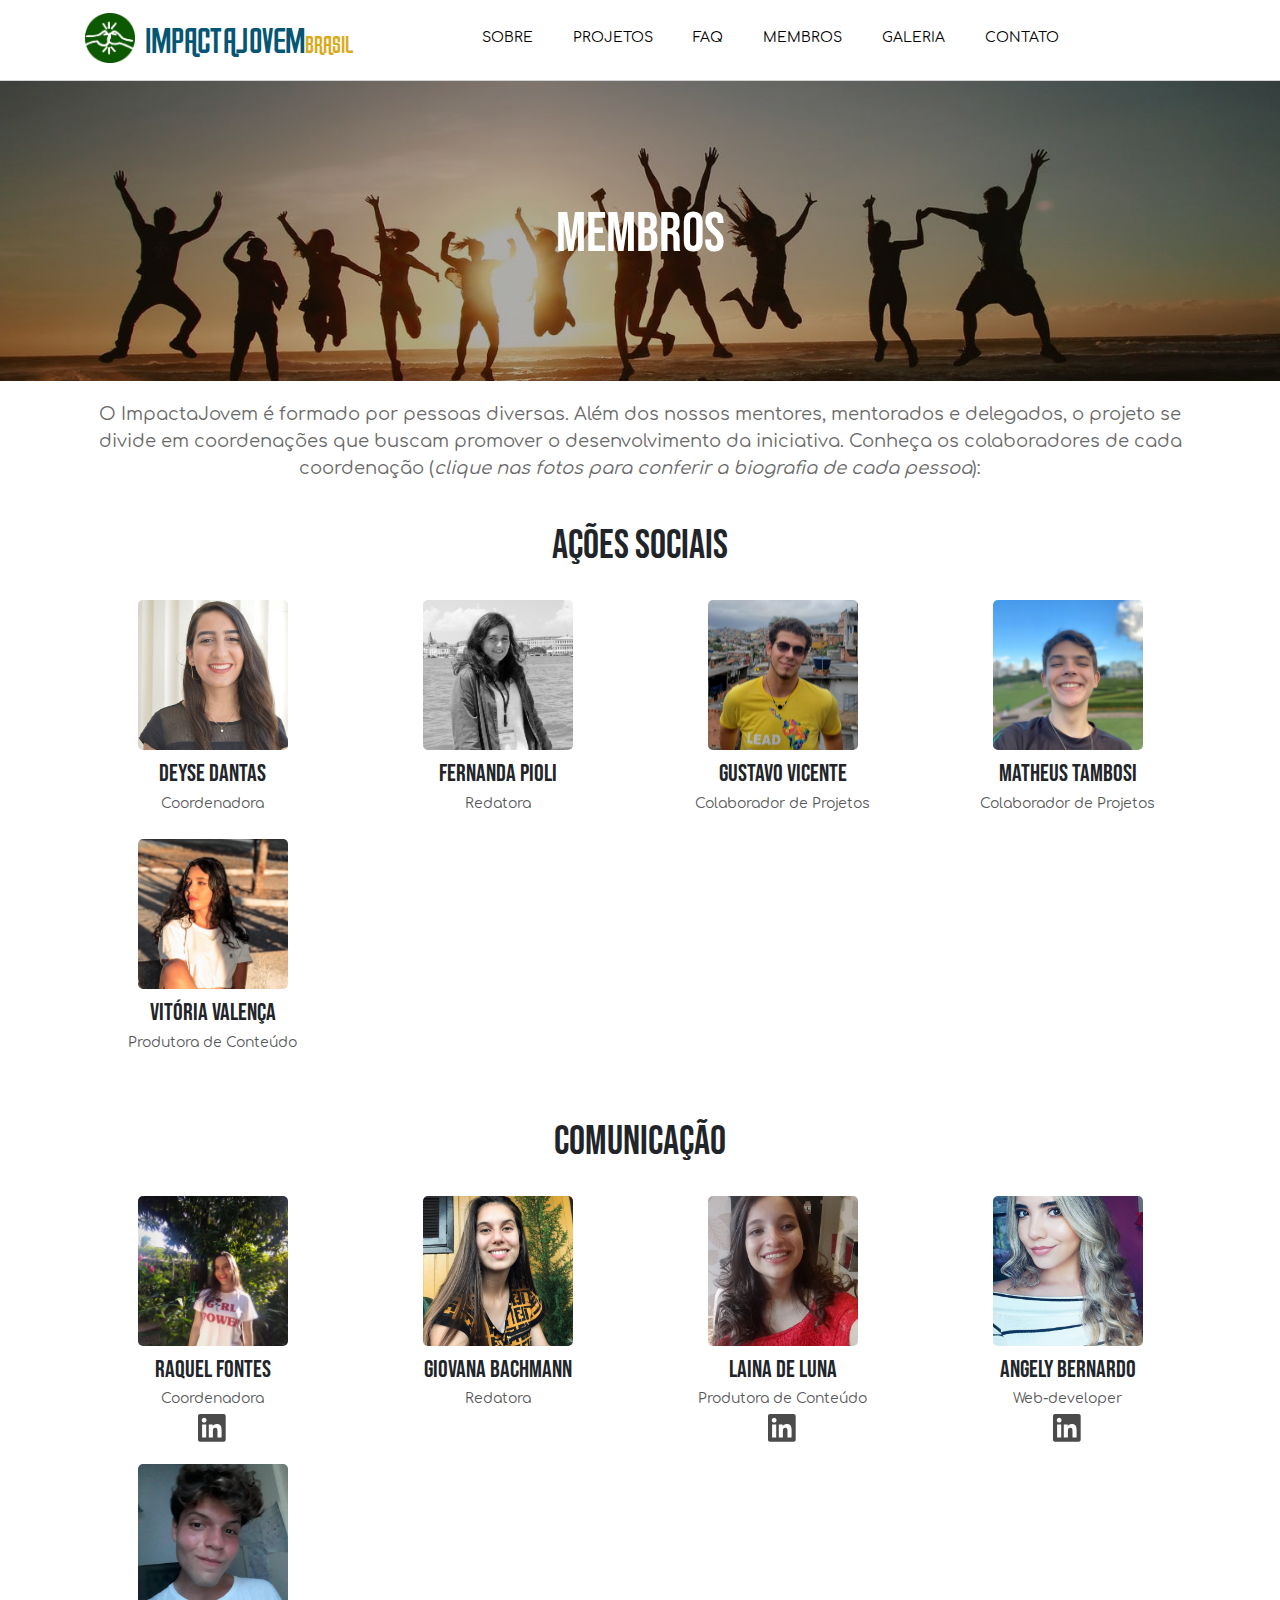
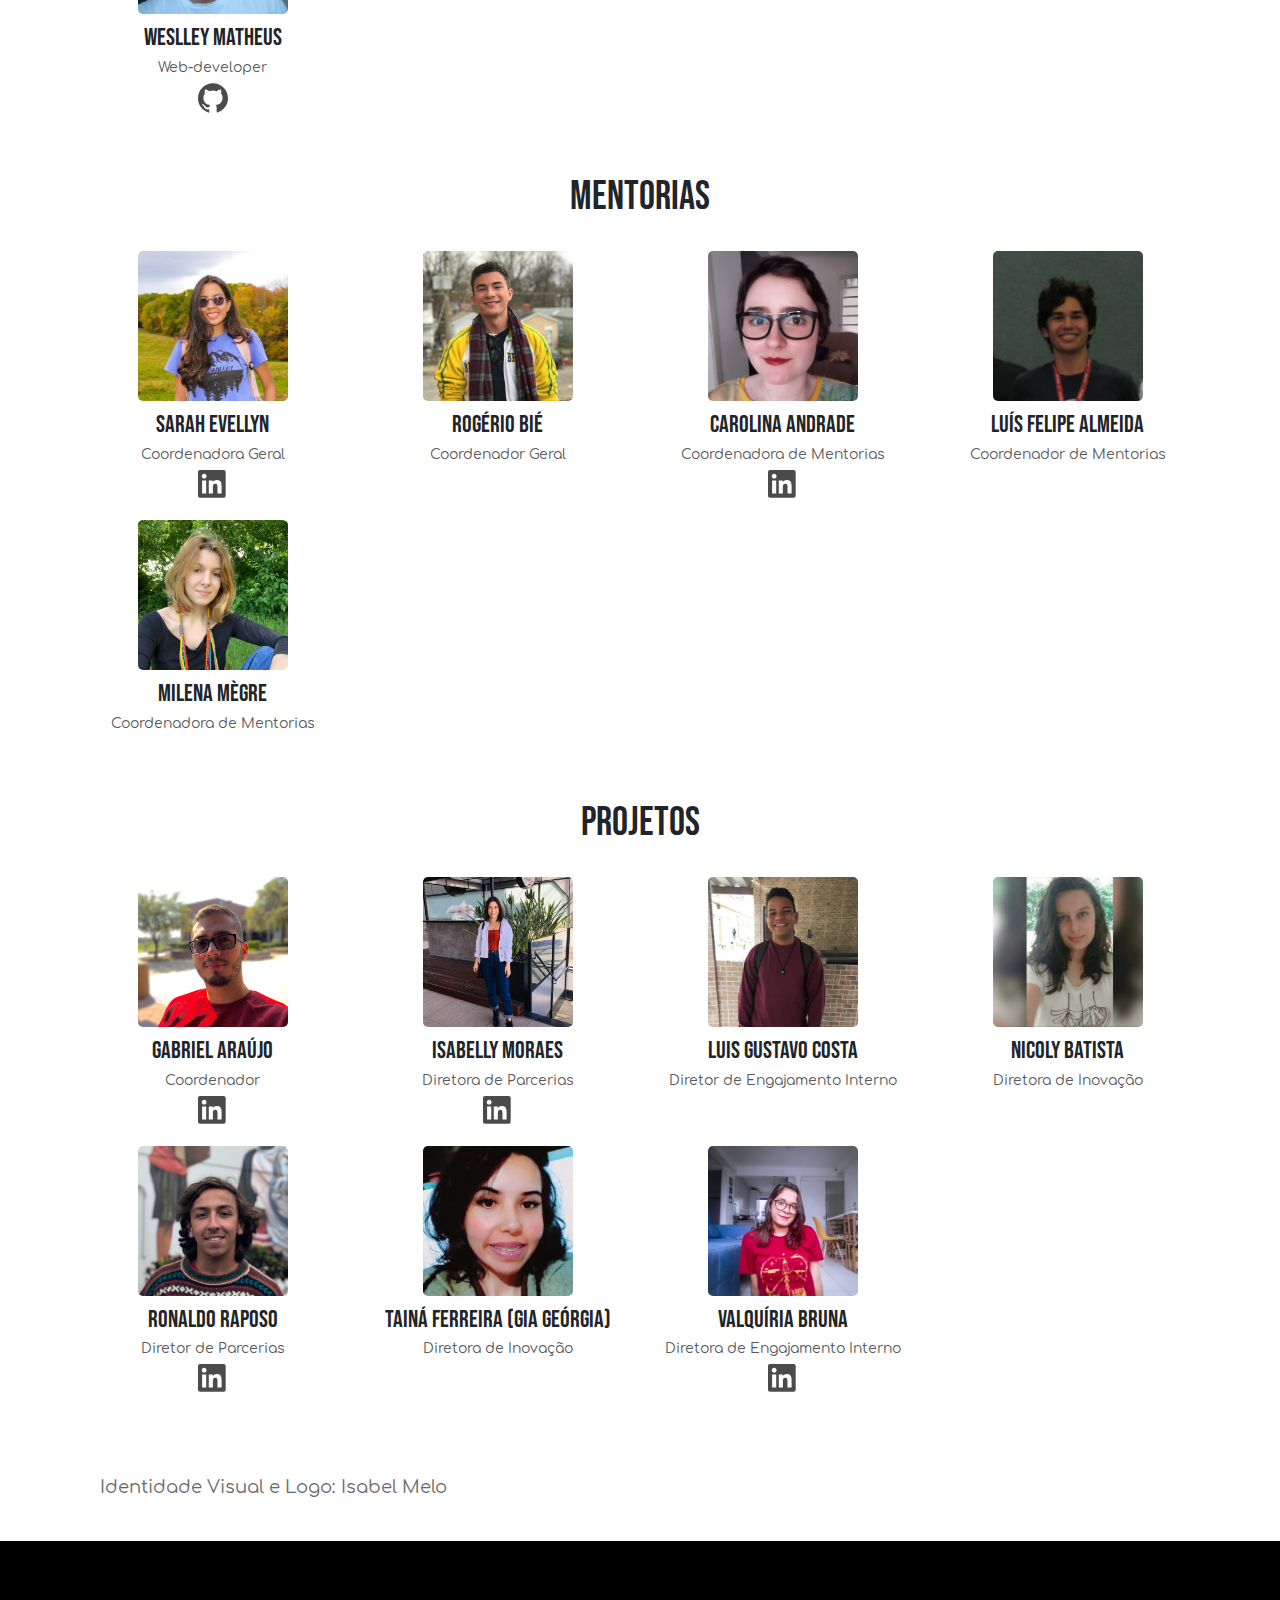
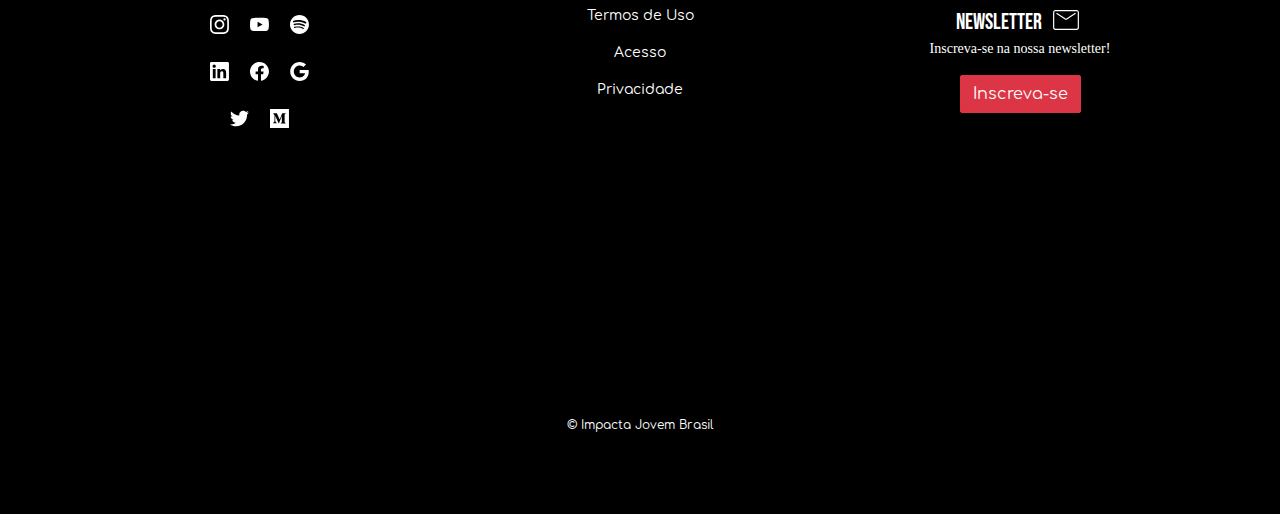
<file: membros.html>
<!DOCTYPE html>
<html>

<head>
	<meta charset="utf-8">
	<meta http-equiv="X-UA-Compatible" content="IE=edge">
	<meta name="viewport" content="width=device-width, initial-scale=1">

	<title>Impacta Jovem Brasil</title>
	<meta name="description" content="Description">
	<meta name="keywords" content="Keywords">
	<meta name="title" content="Impacta Jovem Brasil">
	<link rel="icon" type="image/png" sizes="16x16" href="Imagens/Impacta/logo.png">

	<!-- styles -->
	<link rel="stylesheet" href="https://stackpath.bootstrapcdn.com/bootstrap/4.4.1/css/bootstrap.min.css"
	integrity="sha384-Vkoo8x4CGsO3+Hhxv8T/Q5PaXtkKtu6ug5TOeNV6gBiFeWPGFN9MuhOf23Q9Ifjh" crossorigin="anonymous">
	<link rel="stylesheet" type="text/css" href="styles.css">
	<link rel="stylesheet" type="text/css" href="lightbox/lightbox.css">
	<link rel="stylesheet" href="fonts/airport/stylesheet.css">

        <script src="app.js"></script>
        <script src="https://ajax.aspnetcdn.com/ajax/jQuery/jquery-3.4.1.min.js"></script>
	
</head>

<body>
	<header>
    <nav class="fixed-top" style="position: relative;">
    <!--  White Navbar  -->
	<nav id="whitenav" class="navbar navbar-expand-lg navbar-light" style="background-color: rgba(255, 255, 255, 0.8);">

			<div class="container">

				<a class="navbar-brand" href="./index">
					<img src="Imagens/Impacta/logo.png" class="d-inline-block align-top"><span class="blue">IMPACTAJOVEM</span><span class="yellow">BRASIL</span>
				</a>
				
				<button class="navbar-toggler" data-toggle="collapse" data-target="#whitenavbar">
					<span class="navw">
						<svg class="svg-icon" viewBox="0 0 20 20">
							<path fill="none" d="M3.314,4.8h13.372c0.41,0,0.743-0.333,0.743-0.743c0-0.41-0.333-0.743-0.743-0.743H3.314
								c-0.41,0-0.743,0.333-0.743,0.743C2.571,4.467,2.904,4.8,3.314,4.8z M16.686,15.2H3.314c-0.41,0-0.743,0.333-0.743,0.743
								s0.333,0.743,0.743,0.743h13.372c0.41,0,0.743-0.333,0.743-0.743S17.096,15.2,16.686,15.2z M16.686,9.257H3.314
								c-0.41,0-0.743,0.333-0.743,0.743s0.333,0.743,0.743,0.743h13.372c0.41,0,0.743-0.333,0.743-0.743S17.096,9.257,16.686,9.257z"></path>
						</svg>
					</span>
				</button>
				

				<div class="collapse navbar-collapse" id="whitenavbar">
					<ul class="navbar-nav mx-auto">
						<!--mr,ml,mx auto -->
						<li class="nav-item mr-4">
							<a href="./sobre" class="nav-link ">SOBRE</a>
						</li>
						<li class="nav-item mr-4">
							<a href="./projetos" target="" class="nav-link ">PROJETOS</a>
						</li>
                                                <li class="nav-item mr-4">
							<a href="./faq" class="nav-link ">FAQ</a>
						</li>
						<li class="nav-item mr-4">
							<a href="./membros" class="nav-link ">MEMBROS</a>
						</li>
						<li class="nav-item mr-4">
							<a href="./galeria" class="nav-link ">GALERIA</a>
						</li>
						<li class="nav-item mr-4">
							<a href="./contato" class="nav-link ">CONTATO</a>
						</li>
					</ul>
				</div>
			</div>
		</nav>
        </nav>
	</header>


    
    

    <!------------------------------------------------------------------------------------------------->
    <div id="membros" style="position: relative;">


    <div id="time">
    	<div class="wallpaper text-center">
    		<div class="caption">
					<h1 style="text-align: center; font-size: 56px;">MEMBROS</h1>
		</div>
	</div>
	    
	<section class="container">
	    	<p>O ImpactaJovem é formado por pessoas diversas. Além dos nossos mentores, mentorados e delegados, o projeto se divide em coordenações que buscam promover o desenvolvimento da iniciativa. 
		   Conheça os colaboradores de cada coordenação (<span style="font-style: italic;">clique nas fotos para conferir a biografia de cada pessoa</span>):
	        </p>
	 </section>
    </div>
	
	    
	    
	    
	    

    <div id="comunic-membros" class="container" style="margin-bottom: 30px; margin-top: 40px;">
		<h4 style="font-size: 40px; text-align: center;">Ações Sociais</h4>
    </div>
	    
    <div id="container-membros" class="container">
			<div class="row">
                <!-- col-xl-3(4) 1200px | col-lg-3(4) col-lg-4(3) 992px | col-md-4(3) 768px | col-sm-6(2) 576px -->
				<div class="col col-xl-3 col-lg-3 col-md-4 col-sm-6">                     
					<a href="Imagens/Membros/Biografias/AcoesSociais/Deyse.png" data-lightbox="image-11" data-title="Deyse Dantas"><img src="Imagens/Membros/Equipe/Ações Sociais/Deyse Dantas.jpg" alt="Deyse"></a>
					<h4>Deyse Dantas</h4>
					<p>Coordenadora</p>
				</div>

				<div class="col col-xl-3 col-lg-3 col-md-4 col-sm-6">                     
					<a href="Imagens/Membros/Biografias/AcoesSociais/Fernanda.png" data-lightbox="image-12" data-title="Fernanda Pioli"><img src="Imagens/Membros/Equipe/Ações Sociais/FernandaPioli.jpg" alt="Fernanda"></a>
					<h4>Fernanda Pioli</h4>
					<p>Redatora</p>
				</div>

				<div class="col col-xl-3 col-lg-3 col-md-4 col-sm-6">                     
					<a href="Imagens/Membros/Biografias/AcoesSociais/Gustavo.png" data-lightbox="image-13" data-title="Gustavo Vicente"><img src="Imagens/Membros/Equipe/Ações Sociais/Gustavo Vicente.jpg" alt="Gustavo"></a>
					<h4>Gustavo Vicente</h4>
					<p>Colaborador de Projetos</p>
				</div>

				<div class="col col-xl-3 col-lg-3 col-md-4 col-sm-6">                     
					<a href="Imagens/Membros/Biografias/AcoesSociais/Matheus.png" data-lightbox="image-14" data-title="Matheus Tambosi"><img src="Imagens/Membros/Equipe/Ações Sociais/Matheus Tambosi.jpg" alt="Matheus"></a>
					<h4>Matheus Tambosi</h4>
					<p>Colaborador de Projetos</p>
				</div>

				<div class="col col-xl-3 col-lg-3 col-md-4 col-sm-6">                     
					<a href="Imagens/Membros/Biografias/AcoesSociais/Vitoria.png" data-lightbox="image-15" data-title="Vitória Valença"><img src="Imagens/Membros/Equipe/Ações Sociais/Vitória Valença.jpg" alt="Vitória"></a>
					<h4>Vitória Valença</h4>
					<p>Produtora de Conteúdo</p>
				</div>

			</div>
	</div>
	    
	    
	    
	    
	    
	    
	    
	
	<div id="comunic-membros" class="container" style="margin-bottom: 30px; margin-top: 40px;">
		<h4 style="font-size: 40px; text-align: center;">Comunicação</h4>
	</div>

	<div id="container-membros" class="container">
			<div class="row">
                <!-- col-xl-3(4) 1200px | col-lg-3(4) col-lg-4(3) 992px | col-md-4(3) 768px | col-sm-6(2) 576px -->
				<div class="col col-xl-3 col-lg-3 col-md-4 col-sm-6">                     
					<a href="Imagens/Membros/Biografias/Comunicação/Raquel.png" data-lightbox="image-1" data-title="Raquel Fontes"><img src="Imagens/Membros/Equipe/Comunicação/Raquel Fontes.jpg" alt="Raquel"></a>
					<h4>Raquel Fontes</h4>
					<p>Coordenadora</p>
					<a href="https://www.linkedin.com/in/raquelsfontes/" target="_blank"><svg class="svg-membros" role="img" viewBox="0 0 26 26" xmlns="http://www.w3.org/2000/svg"><title></title><path d="M20.447 20.452h-3.554v-5.569c0-1.328-.027-3.037-1.852-3.037-1.853 0-2.136 1.445-2.136 2.939v5.667H9.351V9h3.414v1.561h.046c.477-.9 1.637-1.85 3.37-1.85 3.601 0 4.267 2.37 4.267 5.455v6.286zM5.337 7.433c-1.144 0-2.063-.926-2.063-2.065 0-1.138.92-2.063 2.063-2.063 1.14 0 2.064.925 2.064 2.063 0 1.139-.925 2.065-2.064 2.065zm1.782 13.019H3.555V9h3.564v11.452zM22.225 0H1.771C.792 0 0 .774 0 1.729v20.542C0 23.227.792 24 1.771 24h20.451C23.2 24 24 23.227 24 22.271V1.729C24 .774 23.2 0 22.222 0h.003z"/></svg></a>
				</div>

				<div class="col col-xl-3 col-lg-3 col-md-4 col-sm-6">
					<a href="Imagens/Membros/Biografias/Comunicação/Giovana.png" data-lightbox="image-2" data-title="Giovana Bachmann"><img src="Imagens/Membros/Equipe/Comunicação/Giovana Bachmann.jpg" alt="Giovana"></a>
					<h4>Giovana Bachmann</h4>
					<p>Redatora</p>
				</div>

				<div class="col col-xl-3 col-lg-3 col-md-4 col-sm-6">
					<a href="Imagens/Membros/Biografias/Comunicação/Laina.png" data-lightbox="image-3" data-title="Laina de Luna"><img src="Imagens/Membros/Equipe/Comunicação/Laina de Luna.jpg" alt="Laina"></a>
					<h4>Laina de Luna</h4>
					<p>Produtora de Conteúdo</p>
					<a href="https://www.linkedin.com/in/lainaluna/" target="_blank"><svg class="svg-membros" role="img" viewBox="0 0 26 26" xmlns="http://www.w3.org/2000/svg"><title></title><path d="M20.447 20.452h-3.554v-5.569c0-1.328-.027-3.037-1.852-3.037-1.853 0-2.136 1.445-2.136 2.939v5.667H9.351V9h3.414v1.561h.046c.477-.9 1.637-1.85 3.37-1.85 3.601 0 4.267 2.37 4.267 5.455v6.286zM5.337 7.433c-1.144 0-2.063-.926-2.063-2.065 0-1.138.92-2.063 2.063-2.063 1.14 0 2.064.925 2.064 2.063 0 1.139-.925 2.065-2.064 2.065zm1.782 13.019H3.555V9h3.564v11.452zM22.225 0H1.771C.792 0 0 .774 0 1.729v20.542C0 23.227.792 24 1.771 24h20.451C23.2 24 24 23.227 24 22.271V1.729C24 .774 23.2 0 22.222 0h.003z"/></svg></a>
				</div>

				<div class="col col-xl-3 col-lg-3 col-md-4 col-sm-6">
					<a href="Imagens/Membros/Biografias/Comunicação/Angely.png" data-lightbox="image-4" data-title="Angely Bernardo"><img src="Imagens/Membros/Equipe/Comunicação/Angely Bernardo.jpg" alt="Angely"></a>
					<h4>Angely Bernardo</h4>
					<p>Web-developer</p>
					<a href="https://www.linkedin.com/in/angely-bernardo-469a5317b/" target="_blank"><svg class="svg-membros" role="img" viewBox="0 0 26 26" xmlns="http://www.w3.org/2000/svg"><title></title><path d="M20.447 20.452h-3.554v-5.569c0-1.328-.027-3.037-1.852-3.037-1.853 0-2.136 1.445-2.136 2.939v5.667H9.351V9h3.414v1.561h.046c.477-.9 1.637-1.85 3.37-1.85 3.601 0 4.267 2.37 4.267 5.455v6.286zM5.337 7.433c-1.144 0-2.063-.926-2.063-2.065 0-1.138.92-2.063 2.063-2.063 1.14 0 2.064.925 2.064 2.063 0 1.139-.925 2.065-2.064 2.065zm1.782 13.019H3.555V9h3.564v11.452zM22.225 0H1.771C.792 0 0 .774 0 1.729v20.542C0 23.227.792 24 1.771 24h20.451C23.2 24 24 23.227 24 22.271V1.729C24 .774 23.2 0 22.222 0h.003z"/></svg></a>
				</div>

				<div class="col col-xl-3 col-lg-3 col-md-4 col-sm-6">
					<a href="Imagens/Membros/Biografias/Comunicação/Weslley.png" data-lightbox="image-5" data-title="Weslley Matheus"><img src="Imagens/Membros/Equipe/Comunicação/Weslley Matheus.jpg" alt="Weslley"></a>
					<h4>Weslley Matheus</h4>
					<p>Web-developer</p>
					<a href="https://github.com/samuraiwesleyjack" target="_blank"> <svg class="svg-membros" role="img" viewBox="0 0 24 24" xmlns="http://www.w3.org/2000/svg"><title></title><path d="M12 .297c-6.63 0-12 5.373-12 12 0 5.303 3.438 9.8 8.205 11.385.6.113.82-.258.82-.577 0-.285-.01-1.04-.015-2.04-3.338.724-4.042-1.61-4.042-1.61C4.422 18.07 3.633 17.7 3.633 17.7c-1.087-.744.084-.729.084-.729 1.205.084 1.838 1.236 1.838 1.236 1.07 1.835 2.809 1.305 3.495.998.108-.776.417-1.305.76-1.605-2.665-.3-5.466-1.332-5.466-5.93 0-1.31.465-2.38 1.235-3.22-.135-.303-.54-1.523.105-3.176 0 0 1.005-.322 3.3 1.23.96-.267 1.98-.399 3-.405 1.02.006 2.04.138 3 .405 2.28-1.552 3.285-1.23 3.285-1.23.645 1.653.24 2.873.12 3.176.765.84 1.23 1.91 1.23 3.22 0 4.61-2.805 5.625-5.475 5.92.42.36.81 1.096.81 2.22 0 1.606-.015 2.896-.015 3.286 0 .315.21.69.825.57C20.565 22.092 24 17.592 24 12.297c0-6.627-5.373-12-12-12"/></svg> </a>
				</div>

			</div>
	</div>
	    
	    
	    
	    
	    
	    

	<div id="comunic-membros" class="container" style="margin-bottom: 30px; margin-top: 40px;">
		<h4 style="font-size: 40px; text-align: center;">Mentorias</h4>
	</div>

	<div id="container-membros" class="container">
			<div class="row">
                <!-- col-xl-3(4) 1200px | col-lg-3(4) col-lg-4(3) 992px | col-md-4(3) 768px | col-sm-6(2) 576px -->
				<div class="col col-xl-3 col-lg-3 col-md-4 col-sm-6">                     
					<a href="Imagens/Membros/Biografias/Mentorias/Sarah.png" data-lightbox="image-6" data-title="Sarah Evellyn"><img src="Imagens/Membros/Equipe/Mentorias/Sarah Evellyn.jpg" alt="Sarah"></a>
					<h4>Sarah Evellyn</h4>
					<p>Coordenadora Geral</p>
					<a href="https://www.linkedin.com/in/sarah-borges-28895bb8/" target="_blank"><svg class="svg-membros" role="img" viewBox="0 0 26 26" xmlns="http://www.w3.org/2000/svg"><title></title><path d="M20.447 20.452h-3.554v-5.569c0-1.328-.027-3.037-1.852-3.037-1.853 0-2.136 1.445-2.136 2.939v5.667H9.351V9h3.414v1.561h.046c.477-.9 1.637-1.85 3.37-1.85 3.601 0 4.267 2.37 4.267 5.455v6.286zM5.337 7.433c-1.144 0-2.063-.926-2.063-2.065 0-1.138.92-2.063 2.063-2.063 1.14 0 2.064.925 2.064 2.063 0 1.139-.925 2.065-2.064 2.065zm1.782 13.019H3.555V9h3.564v11.452zM22.225 0H1.771C.792 0 0 .774 0 1.729v20.542C0 23.227.792 24 1.771 24h20.451C23.2 24 24 23.227 24 22.271V1.729C24 .774 23.2 0 22.222 0h.003z"/></svg></a>
				</div>

				<div class="col col-xl-3 col-lg-3 col-md-4 col-sm-6">                     
					<a href="Imagens/Membros/Biografias/Mentorias/Rogerio.png" data-lightbox="image-7" data-title="Rogério Bié"><img src="Imagens/Membros/Equipe/Mentorias/Rogerio Bié.jpg" alt="Rogerio"></a>
					<h4>Rogério Bié</h4>
					<p>Coordenador Geral</p>
				</div>

				<div class="col col-xl-3 col-lg-3 col-md-4 col-sm-6">                     
					<a href="Imagens/Membros/Biografias/Mentorias/Carolina.png" data-lightbox="image-8" data-title="Carolina Andrade"><img src="Imagens/Membros/Equipe/Mentorias/Carolina Andrade.jpg" alt="Carolina"></a>
					<h4>Carolina Andrade</h4>
					<p>Coordenadora de Mentorias</p>
					<a href="https://www.linkedin.com/in/rvacarolina/" target="_blank"><svg class="svg-membros" role="img" viewBox="0 0 26 26" xmlns="http://www.w3.org/2000/svg"><title></title><path d="M20.447 20.452h-3.554v-5.569c0-1.328-.027-3.037-1.852-3.037-1.853 0-2.136 1.445-2.136 2.939v5.667H9.351V9h3.414v1.561h.046c.477-.9 1.637-1.85 3.37-1.85 3.601 0 4.267 2.37 4.267 5.455v6.286zM5.337 7.433c-1.144 0-2.063-.926-2.063-2.065 0-1.138.92-2.063 2.063-2.063 1.14 0 2.064.925 2.064 2.063 0 1.139-.925 2.065-2.064 2.065zm1.782 13.019H3.555V9h3.564v11.452zM22.225 0H1.771C.792 0 0 .774 0 1.729v20.542C0 23.227.792 24 1.771 24h20.451C23.2 24 24 23.227 24 22.271V1.729C24 .774 23.2 0 22.222 0h.003z"/></svg></a>
				</div>

				<div class="col col-xl-3 col-lg-3 col-md-4 col-sm-6">                     
					<a href="Imagens/Membros/Biografias/Mentorias/Luis.png" data-lightbox="image-9" data-title="Luís Felipe Almeida"><img src="Imagens/Membros/Equipe/Mentorias/Luis Felipe Almeida.jpg" alt="Luis"></a>
					<h4>Luís Felipe Almeida</h4>
					<p>Coordenador de Mentorias</p>
				</div>

				<div class="col col-xl-3 col-lg-3 col-md-4 col-sm-6">                     
					<a href="Imagens/Membros/Biografias/Mentorias/Milena.png" data-lightbox="image-10" data-title="Milena Mègre"><img src="Imagens/Membros/Equipe/Mentorias/Milena Mègre.jpg" alt="Milena"></a>
					<h4>Milena Mègre</h4>
					<p>Coordenadora de Mentorias</p>
				</div>

			</div>
	</div>

	</div>
        
	
	
	
	
	
	
	
	
	<div id="comunic-membros" class="container" style="margin-bottom: 30px; margin-top: 40px;">
		<h4 style="font-size: 40px; text-align: center;">Projetos</h4>
	</div>

	<div id="container-membros" class="container">
			<div class="row">
                <!-- col-xl-3(4) 1200px | col-lg-3(4) col-lg-4(3) 992px | col-md-4(3) 768px | col-sm-6(2) 576px -->
				<div class="col col-xl-3 col-lg-3 col-md-4 col-sm-6">                     
					<a href="Imagens/Membros/Biografias/Projetos/Gabriel.png" data-lightbox="image-16" data-title="Gabriel Araújo"><img src="Imagens/Membros/Equipe/Projetos/GabrielAraújo.jpg" alt="Gabriel"></a>
					<h4>Gabriel Araújo</h4>
					<p>Coordenador</p>
					<a href="https://www.linkedin.com/in/gabrielaraujofe" target="_blank"><svg class="svg-membros" role="img" viewBox="0 0 26 26" xmlns="http://www.w3.org/2000/svg"><title></title><path d="M20.447 20.452h-3.554v-5.569c0-1.328-.027-3.037-1.852-3.037-1.853 0-2.136 1.445-2.136 2.939v5.667H9.351V9h3.414v1.561h.046c.477-.9 1.637-1.85 3.37-1.85 3.601 0 4.267 2.37 4.267 5.455v6.286zM5.337 7.433c-1.144 0-2.063-.926-2.063-2.065 0-1.138.92-2.063 2.063-2.063 1.14 0 2.064.925 2.064 2.063 0 1.139-.925 2.065-2.064 2.065zm1.782 13.019H3.555V9h3.564v11.452zM22.225 0H1.771C.792 0 0 .774 0 1.729v20.542C0 23.227.792 24 1.771 24h20.451C23.2 24 24 23.227 24 22.271V1.729C24 .774 23.2 0 22.222 0h.003z"/></svg></a>
				</div>

				<div class="col col-xl-3 col-lg-3 col-md-4 col-sm-6">                     
					<a href="Imagens/Membros/Biografias/Projetos/Isabelly.png" data-lightbox="image-17" data-title="Isabelly Moraes"><img src="Imagens/Membros/Equipe/Projetos/Isabelly Veríssimo.jpg" alt="Isabelly"></a>
					<h4>Isabelly Moraes</h4>
					<p>Diretora de Parcerias</p>
					<a href="https://www.linkedin.com/in/isabellyverissimo/" target="_blank"><svg class="svg-membros" role="img" viewBox="0 0 26 26" xmlns="http://www.w3.org/2000/svg"><title></title><path d="M20.447 20.452h-3.554v-5.569c0-1.328-.027-3.037-1.852-3.037-1.853 0-2.136 1.445-2.136 2.939v5.667H9.351V9h3.414v1.561h.046c.477-.9 1.637-1.85 3.37-1.85 3.601 0 4.267 2.37 4.267 5.455v6.286zM5.337 7.433c-1.144 0-2.063-.926-2.063-2.065 0-1.138.92-2.063 2.063-2.063 1.14 0 2.064.925 2.064 2.063 0 1.139-.925 2.065-2.064 2.065zm1.782 13.019H3.555V9h3.564v11.452zM22.225 0H1.771C.792 0 0 .774 0 1.729v20.542C0 23.227.792 24 1.771 24h20.451C23.2 24 24 23.227 24 22.271V1.729C24 .774 23.2 0 22.222 0h.003z"/></svg></a>
				</div>

				<div class="col col-xl-3 col-lg-3 col-md-4 col-sm-6">                     
					<a href="Imagens/Membros/Biografias/Projetos/Luis.png" data-lightbox="image-18" data-title="Luis Gustavo Costa"><img src="Imagens/Membros/Equipe/Projetos/Luis Gustavo Costa.jpg" alt="Luis Gustavo"></a>
					<h4>Luis Gustavo Costa</h4>
					<p>Diretor de Engajamento Interno</p>
				</div>

                <div class="col col-xl-3 col-lg-3 col-md-4 col-sm-6">                     
					<a href="Imagens/Membros/Biografias/Projetos/Nicoly.png" data-lightbox="image-19" data-title="Nicoly Batista"><img src="Imagens/Membros/Equipe/Projetos/Nicoly Batista.jpg" alt="Nicoly Batista"></a>
					<h4>Nicoly Batista</h4>
					<p>Diretora de Inovação</p>
				</div>	

				<div class="col col-xl-3 col-lg-3 col-md-4 col-sm-6">                     
					<a href="Imagens/Membros/Biografias/Projetos/Ronaldo.png" data-lightbox="image-20" data-title="Ronaldo Raposo"><img src="Imagens/Membros/Equipe/Projetos/Ronaldo Raposo(2).jpg" alt="Ronaldo Raposo"></a>
					<h4>Ronaldo Raposo</h4>
					<p>Diretor de Parcerias</p>
					<a href="https://www.linkedin.com/in/ronaldoraposo/" target="_blank"><svg class="svg-membros" role="img" viewBox="0 0 26 26" xmlns="http://www.w3.org/2000/svg"><title></title><path d="M20.447 20.452h-3.554v-5.569c0-1.328-.027-3.037-1.852-3.037-1.853 0-2.136 1.445-2.136 2.939v5.667H9.351V9h3.414v1.561h.046c.477-.9 1.637-1.85 3.37-1.85 3.601 0 4.267 2.37 4.267 5.455v6.286zM5.337 7.433c-1.144 0-2.063-.926-2.063-2.065 0-1.138.92-2.063 2.063-2.063 1.14 0 2.064.925 2.064 2.063 0 1.139-.925 2.065-2.064 2.065zm1.782 13.019H3.555V9h3.564v11.452zM22.225 0H1.771C.792 0 0 .774 0 1.729v20.542C0 23.227.792 24 1.771 24h20.451C23.2 24 24 23.227 24 22.271V1.729C24 .774 23.2 0 22.222 0h.003z"/></svg></a>
				</div>	

				<div class="col col-xl-3 col-lg-3 col-md-4 col-sm-6">                     
					<a href="Imagens/Membros/Biografias/Projetos/Gia.png" data-lightbox="image-21" data-title="Gia Geórgia"><img src="Imagens/Membros/Equipe/Projetos/Gia Geórgia.jpg" alt="Gia"></a>
					<h4>Tainá Ferreira (Gia Geórgia)</h4>
					<p>Diretora de Inovação</p>
				</div>

				<div class="col col-xl-3 col-lg-3 col-md-4 col-sm-6">                     
					<a href="Imagens/Membros/Biografias/Projetos/Valquiria.png" data-lightbox="image-22" data-title="Valquíria Bruna"><img src="Imagens/Membros/Equipe/Projetos/Valquiria Guimarães.jpg" alt="Valquíria"></a>
					<h4>Valquíria Bruna</h4>
					<p>Diretora de Engajamento Interno</p>
					<a href="https://www.linkedin.com/in/valkguimaraes" target="_blank"><svg class="svg-membros" role="img" viewBox="0 0 26 26" xmlns="http://www.w3.org/2000/svg"><title></title><path d="M20.447 20.452h-3.554v-5.569c0-1.328-.027-3.037-1.852-3.037-1.853 0-2.136 1.445-2.136 2.939v5.667H9.351V9h3.414v1.561h.046c.477-.9 1.637-1.85 3.37-1.85 3.601 0 4.267 2.37 4.267 5.455v6.286zM5.337 7.433c-1.144 0-2.063-.926-2.063-2.065 0-1.138.92-2.063 2.063-2.063 1.14 0 2.064.925 2.064 2.063 0 1.139-.925 2.065-2.064 2.065zm1.782 13.019H3.555V9h3.564v11.452zM22.225 0H1.771C.792 0 0 .774 0 1.729v20.542C0 23.227.792 24 1.771 24h20.451C23.2 24 24 23.227 24 22.271V1.729C24 .774 23.2 0 22.222 0h.003z"/></svg></a>
				</div>			

			</div>
	</div>

        
	<div id="creditos" class="container">
    	    <section class="container">
	    	<p>Identidade Visual e Logo: Isabel Melo</p>
	    </section>
        </div>

	


    <!-- FOOTER -->
		<footer id="footer">
			<section class="footer-text">
				<div class="container">
					<div class="row">

						<div class="col-sm text-center">

							<div style="text-align: center; margin-top: 10px;">
								<ul class="nav"
									style="display: inline-block; margin: 0; margin-left: 20px; padding: 0; zoom: 1; *display: inline;">

									<li class="nav-item" style="float: left">
										<a class="nav-link" href="https://www.instagram.com/impactajovembrasil/"
											target="_blank">
											<svg class="svg-membros" role="img" viewBox="0 0 38 38"
												xmlns="http://www.w3.org/2000/svg">
												<path
													d="M12 0C8.74 0 8.333.015 7.053.072 5.775.132 4.905.333 4.14.63c-.789.306-1.459.717-2.126 1.384S.935 3.35.63 4.14C.333 4.905.131 5.775.072 7.053.012 8.333 0 8.74 0 12s.015 3.667.072 4.947c.06 1.277.261 2.148.558 2.913.306.788.717 1.459 1.384 2.126.667.666 1.336 1.079 2.126 1.384.766.296 1.636.499 2.913.558C8.333 23.988 8.74 24 12 24s3.667-.015 4.947-.072c1.277-.06 2.148-.262 2.913-.558.788-.306 1.459-.718 2.126-1.384.666-.667 1.079-1.335 1.384-2.126.296-.765.499-1.636.558-2.913.06-1.28.072-1.687.072-4.947s-.015-3.667-.072-4.947c-.06-1.277-.262-2.149-.558-2.913-.306-.789-.718-1.459-1.384-2.126C21.319 1.347 20.651.935 19.86.63c-.765-.297-1.636-.499-2.913-.558C15.667.012 15.26 0 12 0zm0 2.16c3.203 0 3.585.016 4.85.071 1.17.055 1.805.249 2.227.415.562.217.96.477 1.382.896.419.42.679.819.896 1.381.164.422.36 1.057.413 2.227.057 1.266.07 1.646.07 4.85s-.015 3.585-.074 4.85c-.061 1.17-.256 1.805-.421 2.227-.224.562-.479.96-.899 1.382-.419.419-.824.679-1.38.896-.42.164-1.065.36-2.235.413-1.274.057-1.649.07-4.859.07-3.211 0-3.586-.015-4.859-.074-1.171-.061-1.816-.256-2.236-.421-.569-.224-.96-.479-1.379-.899-.421-.419-.69-.824-.9-1.38-.165-.42-.359-1.065-.42-2.235-.045-1.26-.061-1.649-.061-4.844 0-3.196.016-3.586.061-4.861.061-1.17.255-1.814.42-2.234.21-.57.479-.96.9-1.381.419-.419.81-.689 1.379-.898.42-.166 1.051-.361 2.221-.421 1.275-.045 1.65-.06 4.859-.06l.045.03zm0 3.678c-3.405 0-6.162 2.76-6.162 6.162 0 3.405 2.76 6.162 6.162 6.162 3.405 0 6.162-2.76 6.162-6.162 0-3.405-2.76-6.162-6.162-6.162zM12 16c-2.21 0-4-1.79-4-4s1.79-4 4-4 4 1.79 4 4-1.79 4-4 4zm7.846-10.405c0 .795-.646 1.44-1.44 1.44-.795 0-1.44-.646-1.44-1.44 0-.794.646-1.439 1.44-1.439.793-.001 1.44.645 1.44 1.439z" />
												</svg>
										</a>
									</li>

									<li class="nav-item" style="float: left">
										<a class="nav-link" href="https://www.youtube.com/c/impactajovembrasil"
											target="_blank">
											<svg class="svg-membros" role="img" xmlns="http://www.w3.org/2000/svg"
												viewBox="0 0 38 38">
												<path
													d="M23.495 6.205a3.007 3.007 0 0 0-2.088-2.088c-1.87-.501-9.396-.501-9.396-.501s-7.507-.01-9.396.501A3.007 3.007 0 0 0 .527 6.205a31.247 31.247 0 0 0-.522 5.805 31.247 31.247 0 0 0 .522 5.783 3.007 3.007 0 0 0 2.088 2.088c1.868.502 9.396.502 9.396.502s7.506 0 9.396-.502a3.007 3.007 0 0 0 2.088-2.088 31.247 31.247 0 0 0 .5-5.783 31.247 31.247 0 0 0-.5-5.805zM9.609 15.601V8.408l6.264 3.602z" />
												</svg>
										</a>
									</li>

									<li class="nav-item" style="float: left">
										<a class="nav-link" href="https://open.spotify.com/show/3ItWnpYR6a7L1odc37iD5P?si=WQ-mYr-gSBGbCd60RW6GqQ"
											target="_blank">
											<svg class="svg-membros" role="img" viewBox="0 0 38 38" xmlns="http://www.w3.org/2000/svg"><path d="M12 0C5.4 0 0 5.4 0 12s5.4 12 12 12 12-5.4 12-12S18.66 0 12 0zm5.521 17.34c-.24.359-.66.48-1.021.24-2.82-1.74-6.36-2.101-10.561-1.141-.418.122-.779-.179-.899-.539-.12-.421.18-.78.54-.9 4.56-1.021 8.52-.6 11.64 1.32.42.18.479.659.301 1.02zm1.44-3.3c-.301.42-.841.6-1.262.3-3.239-1.98-8.159-2.58-11.939-1.38-.479.12-1.02-.12-1.14-.6-.12-.48.12-1.021.6-1.141C9.6 9.9 15 10.561 18.72 12.84c.361.181.54.78.241 1.2zm.12-3.36C15.24 8.4 8.82 8.16 5.16 9.301c-.6.179-1.2-.181-1.38-.721-.18-.601.18-1.2.72-1.381 4.26-1.26 11.28-1.02 15.721 1.621.539.3.719 1.02.419 1.56-.299.421-1.02.599-1.559.3z"/></svg>
										</a>
									</li>

								</ul>
							</div>

							<div style="text-align: center; margin-top: 10px;">
								<ul class="nav"
									style="display: inline-block; margin: 0; margin-left: 20px; padding: 0; zoom: 1; *display: inline;">
									<li class="nav-item" style="float: left">
										<a class="nav-link" href="https://www.linkedin.com/company/impactajovem-brasil/"
											target="_blank">
											<svg class="svg-membros" role="img" viewBox="0 0 38 38"
												xmlns="http://www.w3.org/2000/svg">
												<path
													d="M20.447 20.452h-3.554v-5.569c0-1.328-.027-3.037-1.852-3.037-1.853 0-2.136 1.445-2.136 2.939v5.667H9.351V9h3.414v1.561h.046c.477-.9 1.637-1.85 3.37-1.85 3.601 0 4.267 2.37 4.267 5.455v6.286zM5.337 7.433c-1.144 0-2.063-.926-2.063-2.065 0-1.138.92-2.063 2.063-2.063 1.14 0 2.064.925 2.064 2.063 0 1.139-.925 2.065-2.064 2.065zm1.782 13.019H3.555V9h3.564v11.452zM22.225 0H1.771C.792 0 0 .774 0 1.729v20.542C0 23.227.792 24 1.771 24h20.451C23.2 24 24 23.227 24 22.271V1.729C24 .774 23.2 0 22.222 0h.003z" />
												</svg>
										</a>
									</li>
									<li class="nav-item" style="float: left">
										<a class="nav-link" href="https://www.facebook.com/ImpactaJovemBrasil/"
											target="_blank">
											<svg class="svg-membros" role="img" viewBox="0 0 38 38"
												xmlns="http://www.w3.org/2000/svg">
												<path
													d="M23.9981 11.9991C23.9981 5.37216 18.626 0 11.9991 0C5.37216 0 0 5.37216 0 11.9991C0 17.9882 4.38789 22.9522 10.1242 23.8524V15.4676H7.07758V11.9991H10.1242V9.35553C10.1242 6.34826 11.9156 4.68714 14.6564 4.68714C15.9692 4.68714 17.3424 4.92149 17.3424 4.92149V7.87439H15.8294C14.3388 7.87439 13.8739 8.79933 13.8739 9.74824V11.9991H17.2018L16.6698 15.4676H13.8739V23.8524C19.6103 22.9522 23.9981 17.9882 23.9981 11.9991Z" />
												</svg>
										</a>
									</li>
									<li class="nav-item" style="float: left">
										<a class="nav-link" href="impactajovembrasil@gmail.com"
											target="_blank">
											<svg class="svg-membros" role="img" viewBox="0 0 38 38" xmlns="http://www.w3.org/2000/svg"><path d="M12.24 10.285V14.4h6.806c-.275 1.765-2.056 5.174-6.806 5.174-4.095 0-7.439-3.389-7.439-7.574s3.345-7.574 7.439-7.574c2.33 0 3.891.989 4.785 1.849l3.254-3.138C18.189 1.186 15.479 0 12.24 0c-6.635 0-12 5.365-12 12s5.365 12 12 12c6.926 0 11.52-4.869 11.52-11.726 0-.788-.085-1.39-.189-1.989H12.24z"/></svg>
										</a>
									</li>
								</ul>
							</div>

							<div style="text-align: center; margin-top: 10px;">
								<ul class="nav"
									style="display: inline-block; margin: 0; margin-left: 20px; padding: 0; zoom: 1; *display: inline;">

									<li class="nav-item" style="float: left">
										<a class="nav-link" href="https://twitter.com/impactajovem"
											target="_blank">
											<svg class="svg-membros" role="img" viewBox="0 0 38 38" xmlns="http://www.w3.org/2000/svg"><path d="M23.954 4.569c-.885.389-1.83.654-2.825.775 1.014-.611 1.794-1.574 2.163-2.723-.951.555-2.005.959-3.127 1.184-.896-.959-2.173-1.559-3.591-1.559-2.717 0-4.92 2.203-4.92 4.917 0 .39.045.765.127 1.124C7.691 8.094 4.066 6.13 1.64 3.161c-.427.722-.666 1.561-.666 2.475 0 1.71.87 3.213 2.188 4.096-.807-.026-1.566-.248-2.228-.616v.061c0 2.385 1.693 4.374 3.946 4.827-.413.111-.849.171-1.296.171-.314 0-.615-.03-.916-.086.631 1.953 2.445 3.377 4.604 3.417-1.68 1.319-3.809 2.105-6.102 2.105-.39 0-.779-.023-1.17-.067 2.189 1.394 4.768 2.209 7.557 2.209 9.054 0 13.999-7.496 13.999-13.986 0-.209 0-.42-.015-.63.961-.689 1.8-1.56 2.46-2.548l-.047-.02z"/></svg>
										</a>
									</li>

									<li class="nav-item" style="float: left">
										<a class="nav-link" href="https://medium.com/@impactajovembrasil"
											target="_blank">
											<svg class="svg-membros" role="img" viewBox="0 0 38 38" xmlns="http://www.w3.org/2000/svg"><path d="M0 0v24h24V0H0zm19.938 5.686L18.651 6.92a.376.376 0 0 0-.143.362v9.067a.376.376 0 0 0 .143.361l1.257 1.234v.271h-6.322v-.27l1.302-1.265c.128-.128.128-.165.128-.36V8.99l-3.62 9.195h-.49L6.69 8.99v6.163a.85.85 0 0 0 .233.707l1.694 2.054v.271H3.815v-.27L5.51 15.86a.82.82 0 0 0 .218-.707V8.027a.624.624 0 0 0-.203-.527L4.019 5.686v-.27h4.674l3.613 7.923 3.176-7.924h4.456v.271z"/></svg>
										</a>
									</li>

								</ul>
							</div>

						</div>

						<div class="col-sm text-center">
							<p><a href="./termos">Termos de Uso</a></p>
							<p><a href="./termos#acesso">Acesso</a></p>
							<p><a href="./termos#privacidade">Privacidade</a></p>

						</div>

						<div class="col-sm text-center">
							<h3 style="font-size: 22px;">NEWSLETTER <span style="margin-left: 5px;"><svg
										class="svg-icon" viewBox="0 0 22 22">
										<path fill="none"
											d="M17.051,3.302H2.949c-0.866,0-1.567,0.702-1.567,1.567v10.184c0,0.865,0.701,1.568,1.567,1.568h14.102c0.865,0,1.566-0.703,1.566-1.568V4.869C18.617,4.003,17.916,3.302,17.051,3.302z M17.834,15.053c0,0.434-0.35,0.783-0.783,0.783H2.949c-0.433,0-0.784-0.35-0.784-0.783V4.869c0-0.433,0.351-0.784,0.784-0.784h14.102c0.434,0,0.783,0.351,0.783,0.784V15.053zM15.877,5.362L10,9.179L4.123,5.362C3.941,5.245,3.699,5.296,3.581,5.477C3.463,5.659,3.515,5.901,3.696,6.019L9.61,9.86C9.732,9.939,9.879,9.935,10,9.874c0.121,0.062,0.268,0.065,0.39-0.014l5.915-3.841c0.18-0.118,0.232-0.36,0.115-0.542C16.301,5.296,16.059,5.245,15.877,5.362z">
										</path>
									</svg></span></h3>
							<p style="font-family: verdana;">Inscreva-se na nossa newsletter!</p>
							<a href="./newsletter"><button class="btn btn-danger"
									style="border-radius: 2px;">Inscreva-se</button></a>
						</div>
					</div>
					<p style="font-size: 12px; padding-top: 30vh; text-align: center;">&copy; Impacta Jovem Brasil
					</p>
				</div>
	</div>
	</section>
	</footer>





<script src="https://ajax.aspnetcdn.com/ajax/jQuery/jquery-3.4.1.min.js"></script>

<script src="lightbox/lightbox.js"></script>

<script src="https://code.jquery.com/jquery-3.4.1.slim.min.js"
integrity="sha384-J6qa4849blE2+poT4WnyKhv5vZF5SrPo0iEjwBvKU7imGFAV0wwj1yYfoRSJoZ+n"
crossorigin="anonymous"></script>
<script src="https://cdn.jsdelivr.net/npm/popper.js@1.16.0/dist/umd/popper.min.js"
integrity="sha384-Q6E9RHvbIyZFJoft+2mJbHaEWldlvI9IOYy5n3zV9zzTtmI3UksdQRVvoxMfooAo"
crossorigin="anonymous"></script>
<script src="https://stackpath.bootstrapcdn.com/bootstrap/4.4.1/js/bootstrap.min.js"
integrity="sha384-wfSDF2E50Y2D1uUdj0O3uMBJnjuUD4Ih7YwaYd1iqfktj0Uod8GCExl3Og8ifwB6"
crossorigin="anonymous"></script>

</body>

</html>
</file>
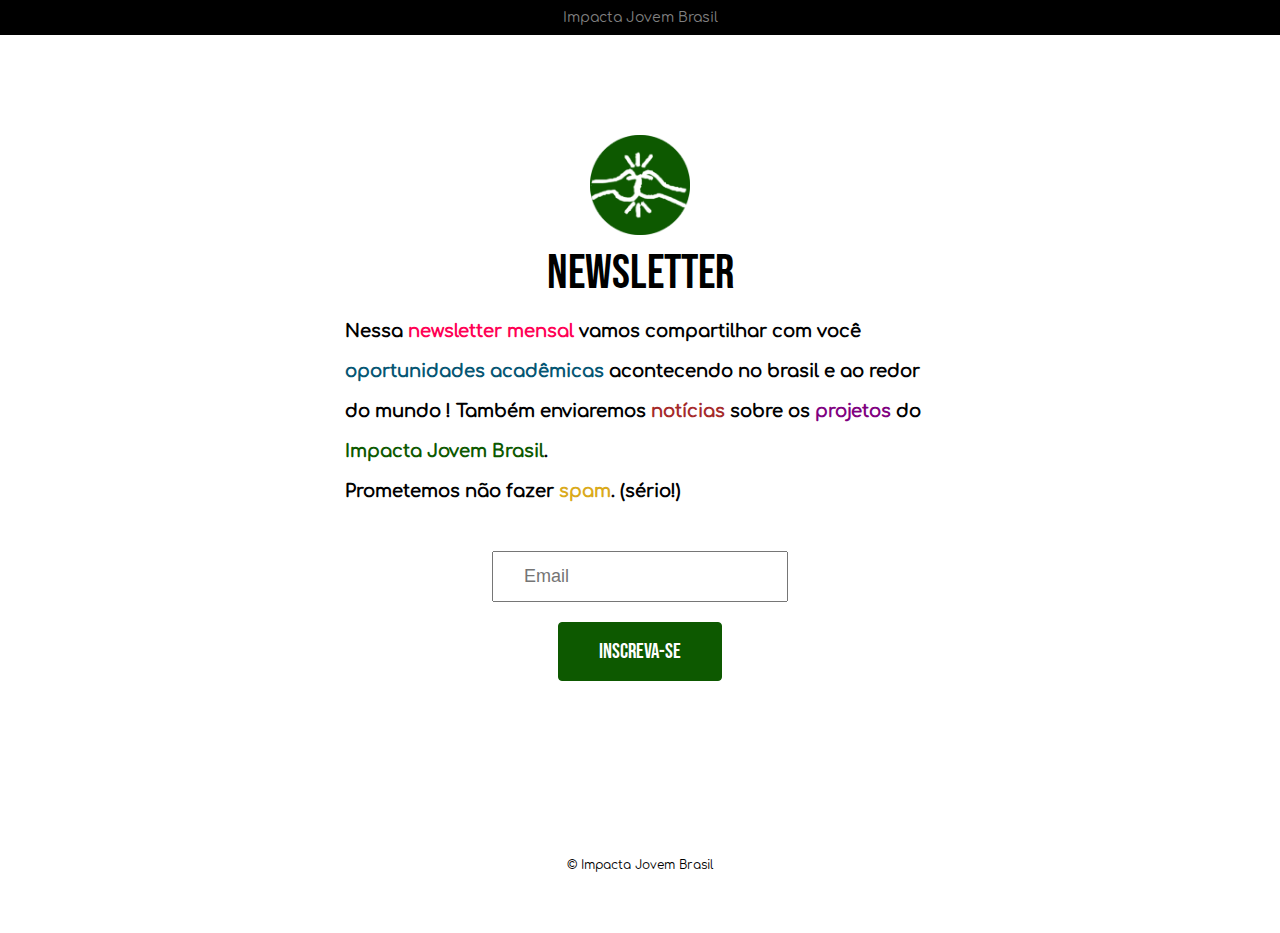
<file: newsletter.html>
<!DOCTYPE html>
<html>

<head>
	<meta charset="utf-8">
	<meta http-equiv="X-UA-Compatible" content="IE=edge">
	<meta name="viewport" content="width=device-width, initial-scale=1">

	<title>Impacta Jovem Brasil</title>
	<meta name="description" content="Description">
	<meta name="keywords" content="Keywords">
	<meta name="title" content="Impacta Jovem Brasil">
	<link rel="icon" type="image/png" sizes="16x16" href="Imagens/Impacta/logo.png">

	<!-- styles -->
	<link rel="stylesheet" href="https://stackpath.bootstrapcdn.com/bootstrap/4.4.1/css/bootstrap.min.css"
	integrity="sha384-Vkoo8x4CGsO3+Hhxv8T/Q5PaXtkKtu6ug5TOeNV6gBiFeWPGFN9MuhOf23Q9Ifjh" crossorigin="anonymous">
	<link rel="stylesheet" type="text/css" href="styles.css">
	<style>
		body { background-color: white; }
		div { display: block; }
		p { font-size: 18px;
		    color: black; 
		    line-height: 40px; 
		  }
	</style>


    
    <script src="https://ajax.aspnetcdn.com/ajax/jQuery/jquery-3.4.1.min.js"></script>
	
</head>


<body>
	<header>
		
	<!--  Black Navbar  -->
	<nav class="navbar navbar-expand navbar-dark" style="background-color: #000; height: 35px;">
	  <div class="collapse navbar-collapse">
	    <ul class="navbar-nav mx-auto" id="blacknavbar">
		    
	      <li class="nav-item"><a class="nav-link" href="./index">Impacta Jovem Brasil</a></li>
	      
	    </ul>
	  </div>
	</nav>
		
		
    
        <div class="container" style="margin: 50px auto; max-width: 650px; padding-top: 50px;">

        <!--<div class="home"><a href="./index.html" style="text-decoration: none; font-weight: 600;">Impacta Jovem Brasil</a></div>-->
	

        <div class="header-newsletter"><h2 style="color: black; font-size: 48px"><img class="img-center" src="Imagens/Impacta/logo.png" style="height: 100px; width: 100px; margin-bottom: 10px; "></img>NEWSLETTER</h2>
        </div>

        <div class="container section-newsletter">
        	<p style="font-weight: 600;">Nessa <span>newsletter mensal</span> vamos compartilhar com você <span class="blue">oportunidades acadêmicas</span> acontecendo no brasil e ao redor do mundo ! 
				Também enviaremos <span class="orange">notícias</span> sobre os <span class="purple">projetos</span> do <span class="green">Impacta Jovem Brasil</span>.<br>
				Prometemos não fazer <span class="yellow">spam</span>. (sério!)</p>
        </div>
        
        <!-- Email -->
        <div class="container email-newsletter">
	        <form action="https://instagram.us18.list-manage.com/subscribe/post?u=7d91057dd19acfda4ec4833ad&amp;id=005189af86" method="post" id="mc-embedded-subscribe-form" name="mc-embedded-subscribe-form" class="validate" target="_blank" novalidate>
	        	
				<label style="color: white;" for="email-address"></label>
				<input type="email" class="required email" id="mce-EMAIL" name="EMAIL" required maxlength="64" minlength="7" placeholder="Email"> 
				
				<fieldset> <button class="btn button-newsletter" type="submit" value="Subscribe" name="subscribe" id="mc-embedded-subscribe"> <h4>Inscreva-se</h4> </button> </fieldset>
				
		    </form>
	    </div>
	    

	    <div id="mce-responses" class="clear">
			<div class="response" id="mce-error-response" style="display:none"></div>
			<div class="response" id="mce-success-response" style=" text-align: center; padding-top: 50px; font-size: 18px; font-family: 'Comfortaa'; "></div>
		</div>

	    </div>

	</header>






	<footer id="footer" style="margin-top: 0px; padding: 4em 0 2em 0; background-color: white;">
    	<section class="footer-text">
    		<div class="container">
    			<p style="font-size: 12px; text-align: center; font-weight: 550; ">&copy; Impacta Jovem Brasil</p>
    	    </div>
    	</section>
    </footer> 


	    






<script src="https://ajax.aspnetcdn.com/ajax/jQuery/jquery-3.4.1.min.js"></script>

<script src="https://code.jquery.com/jquery-3.4.1.slim.min.js"
integrity="sha384-J6qa4849blE2+poT4WnyKhv5vZF5SrPo0iEjwBvKU7imGFAV0wwj1yYfoRSJoZ+n"
crossorigin="anonymous"></script>
<script src="https://cdn.jsdelivr.net/npm/popper.js@1.16.0/dist/umd/popper.min.js"
integrity="sha384-Q6E9RHvbIyZFJoft+2mJbHaEWldlvI9IOYy5n3zV9zzTtmI3UksdQRVvoxMfooAo"
crossorigin="anonymous"></script>
<script src="https://stackpath.bootstrapcdn.com/bootstrap/4.4.1/js/bootstrap.min.js"
integrity="sha384-wfSDF2E50Y2D1uUdj0O3uMBJnjuUD4Ih7YwaYd1iqfktj0Uod8GCExl3Og8ifwB6"
crossorigin="anonymous"></script>

<script type='text/javascript' src='//s3.amazonaws.com/downloads.mailchimp.com/js/mc-validate.js'></script><script type='text/javascript'>(function($) {window.fnames = new Array(); window.ftypes = new Array();fnames[0]='EMAIL';ftypes[0]='email';fnames[1]='FNAME';ftypes[1]='text';fnames[2]='LNAME';ftypes[2]='text';fnames[3]='ADDRESS';ftypes[3]='address';fnames[4]='PHONE';ftypes[4]='phone';fnames[5]='BIRTHDAY';ftypes[5]='birthday';}(jQuery));var $mcj = jQuery.noConflict(true);</script>
<script type='text/javascript'>
	// select the target node
	var target = document.getElementById('mce-success-response');
	var foorm = document.getElementById('mc-embedded-subscribe-form');

	// create an observer instance
	var observer = new MutationObserver(function(mutations) {
	  mutations.forEach(function(mutation) {
	    if (target.innerHTML === "Thank you for subscribing!") {
	      target.innerHTML = "Obrigado por se inscrever! Cheque o seu email";
	      foorm.style.display = 'none';
	    }
	  });
	});

	// configuration of the observer:
	var config = { attributes: true, childList: true, characterData: true };

	// pass in the target node, as well as the observer options
	observer.observe(target, config);
</script>
	
</body>

</html>
</file>
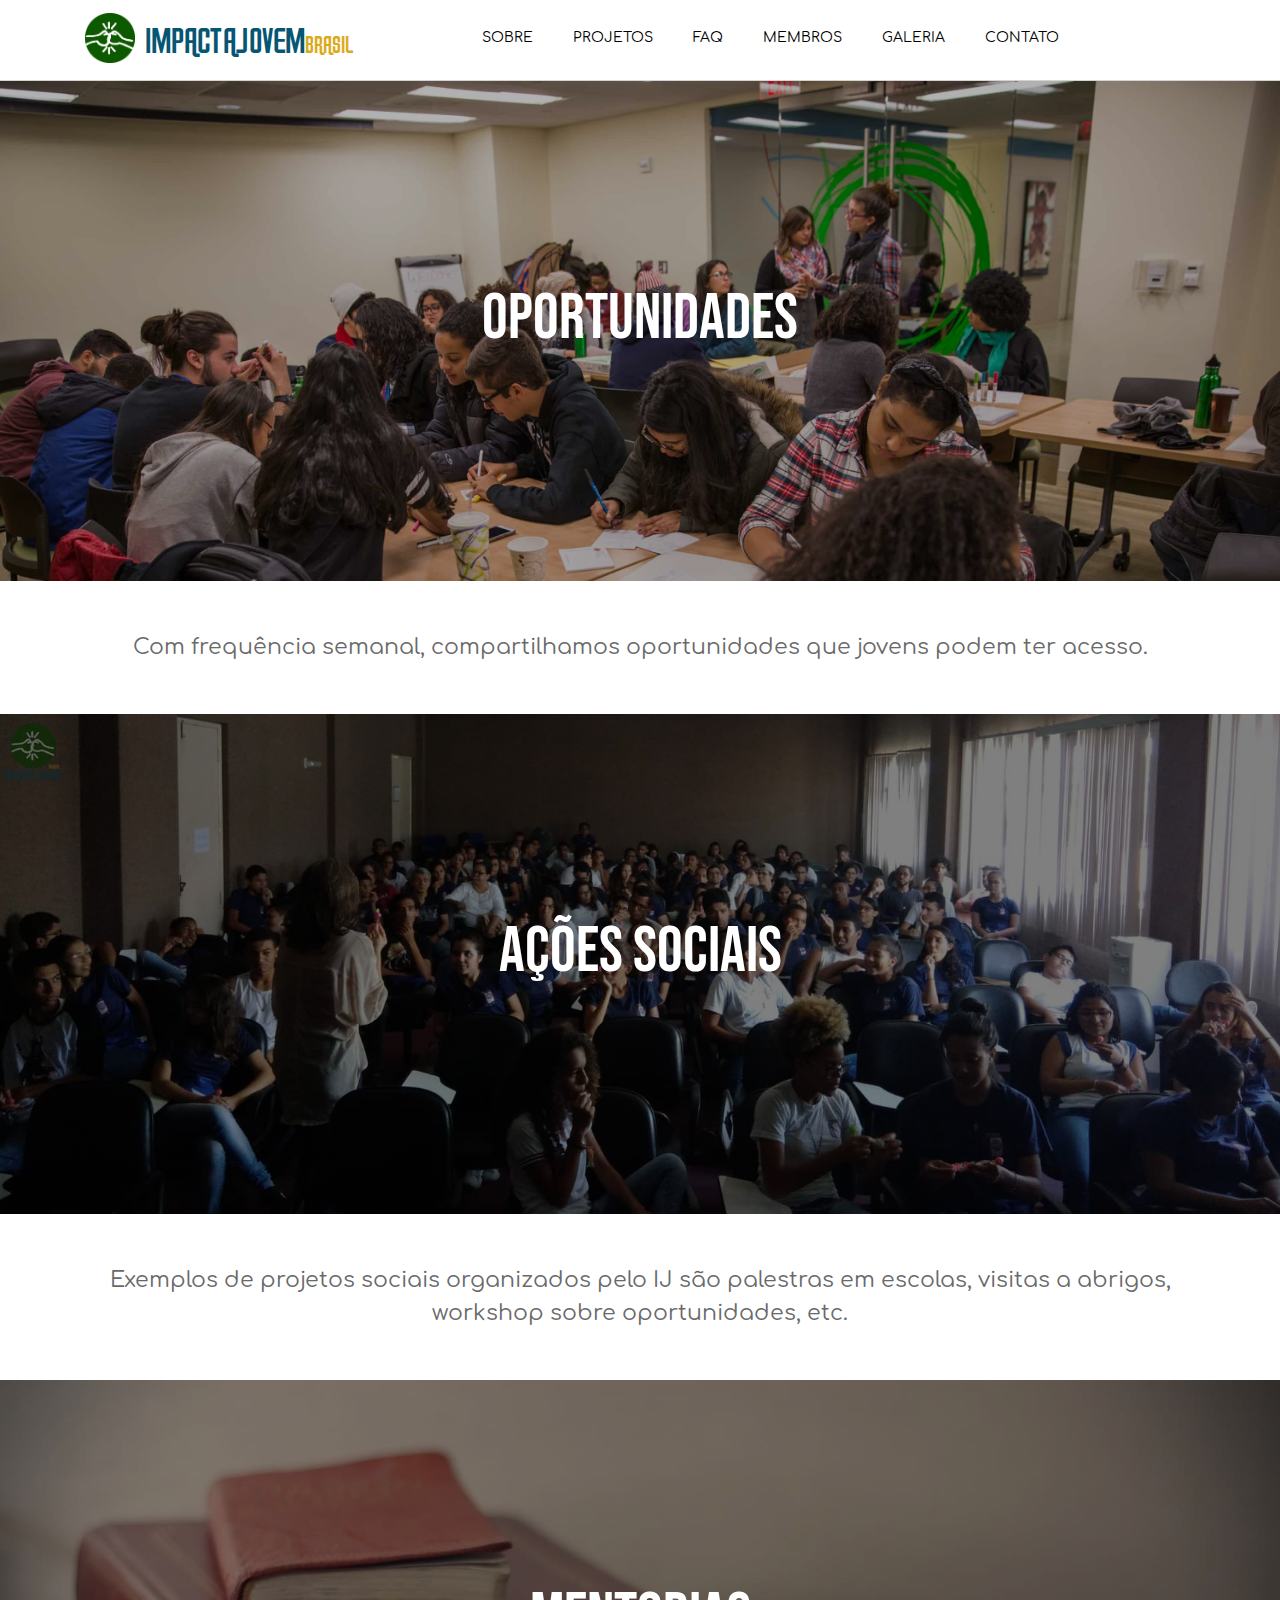
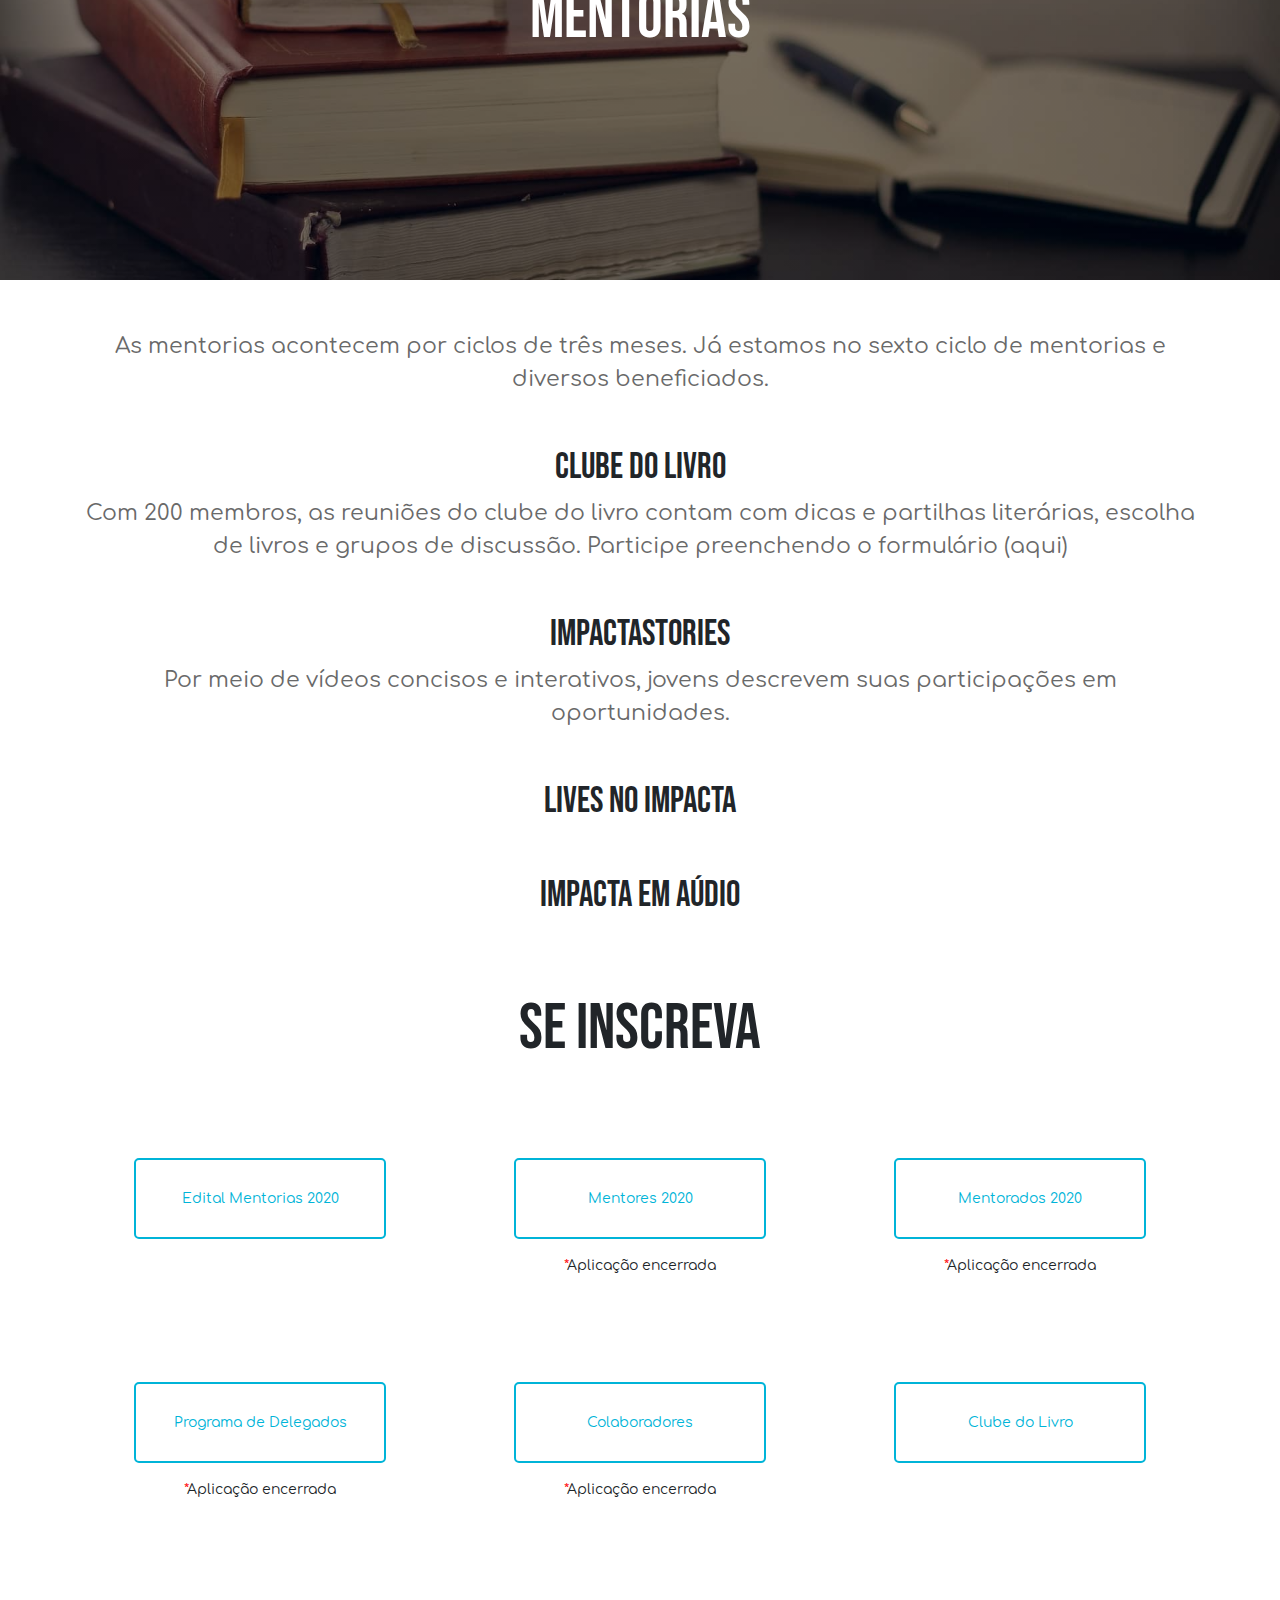
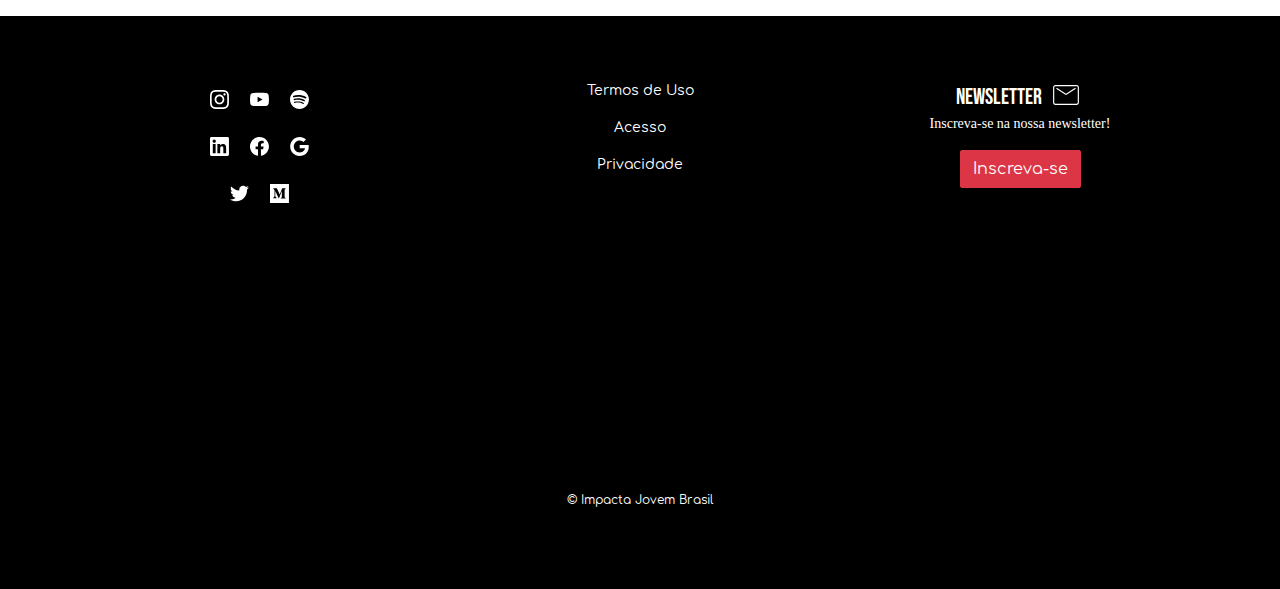
<file: projetos.html>
<!DOCTYPE html>
<html>

<head>
	<meta charset="utf-8">
	<meta http-equiv="X-UA-Compatible" content="IE=edge">
	<meta name="viewport" content="width=device-width, initial-scale=1">

	<title>Impacta Jovem Brasil</title>
	<meta name="description" content="Description">
	<meta name="keywords" content="Keywords">
	<meta name="title" content="Impacta Jovem Brasil">
	<link rel="icon" type="image/png" sizes="16x16" href="Imagens/Impacta/logo.png">

	<!-- styles -->
	<link rel="stylesheet" href="https://stackpath.bootstrapcdn.com/bootstrap/4.4.1/css/bootstrap.min.css"
	integrity="sha384-Vkoo8x4CGsO3+Hhxv8T/Q5PaXtkKtu6ug5TOeNV6gBiFeWPGFN9MuhOf23Q9Ifjh" crossorigin="anonymous">
	<link rel="stylesheet" type="text/css" href="styles.css">
	<link rel="stylesheet" href="fonts/airport/stylesheet.css">

        <script src="app.js"></script>
        <script src="https://ajax.aspnetcdn.com/ajax/jQuery/jquery-3.4.1.min.js"></script>
	
</head>

<body>
	<header>
    <nav class="fixed-top" style="position: relative;">

    <!--  White Navbar  -->
	<nav id="whitenav" class="navbar navbar-expand-lg navbar-light" style="background-color: rgba(255, 255, 255, 0.8);">

			<div class="container">

				<a class="navbar-brand" href="./index">
					<img src="Imagens/Impacta/logo.png" class="d-inline-block align-top"><span class="blue">IMPACTAJOVEM</span><span class="yellow">BRASIL</span>
				</a>
				
				<button class="navbar-toggler" data-toggle="collapse" data-target="#whitenavbar">
					<span class="navw">
						<svg class="svg-icon" viewBox="0 0 20 20">
							<path fill="none" d="M3.314,4.8h13.372c0.41,0,0.743-0.333,0.743-0.743c0-0.41-0.333-0.743-0.743-0.743H3.314
								c-0.41,0-0.743,0.333-0.743,0.743C2.571,4.467,2.904,4.8,3.314,4.8z M16.686,15.2H3.314c-0.41,0-0.743,0.333-0.743,0.743
								s0.333,0.743,0.743,0.743h13.372c0.41,0,0.743-0.333,0.743-0.743S17.096,15.2,16.686,15.2z M16.686,9.257H3.314
								c-0.41,0-0.743,0.333-0.743,0.743s0.333,0.743,0.743,0.743h13.372c0.41,0,0.743-0.333,0.743-0.743S17.096,9.257,16.686,9.257z"></path>
						</svg>
					</span>
				</button>
				

				<div class="collapse navbar-collapse" id="whitenavbar">
					<ul class="navbar-nav mx-auto">
						<!--mr,ml,mx auto -->
						<li class="nav-item mr-4">
							<a href="./sobre" class="nav-link ">SOBRE</a>
						</li>
						<li class="nav-item mr-4">
							<a href="./projetos" target="" class="nav-link ">PROJETOS</a>
						</li>
                                                <li class="nav-item mr-4">
							<a href="./faq" class="nav-link ">FAQ</a>
						</li>
						<li class="nav-item mr-4">
							<a href="./membros" class="nav-link ">MEMBROS</a>
						</li>
						<li class="nav-item mr-4">
							<a href="./galeria" class="nav-link ">GALERIA</a>
						</li>
						<li class="nav-item mr-4">
							<a href="./contato" class="nav-link ">CONTATO</a>
						</li>
					</ul>
				</div>
			</div>
		</nav>
        </nav>
	</header>
    <!-------------------------------------------------------------------------------------------------------------------------->



    <!-- PROJETOS -->
    <div id="about" style="position: relative;">

	<div id="oportunidades">

		<div class="wallpaper text-center">
			<div class="caption"><h1>OPORTUNIDADES</h1></div>
		</div>

		<section class="container" style="margin-top: 50px; text-align: center;">
			<p>Com frequência semanal, compartilhamos oportunidades que jovens podem ter acesso.</p>
	    </section>
	</div>

	<div id="social">

		<div class="wallpaper text-center">
			<div class="caption"><h1>AÇÕES SOCIAIS</h1></div>
		</div>

		<section class="container" style="margin-top: 50px; text-align: center;">
			<p>Exemplos de projetos sociais organizados pelo IJ são palestras em escolas, visitas a abrigos, workshop sobre oportunidades, etc.</p>
	    </section>

	</div>

	<div id="mentorias">

		<div class="wallpaper text-center">
			<div class="caption"><h1>MENTORIAS</h1></div>
		</div>

		<section class="container" style="margin-top: 50px; text-align: center;">
			<p>As mentorias acontecem por ciclos de três meses. Já estamos no sexto ciclo de mentorias e diversos beneficiados.</p>
		</section>
	</div>
	    
    
	<div id="clube-livro">
		<section class="container" style="margin-top: 50px; text-align: center;">
			<h1 style="text-align: center; font-weight: normal; font-style: normal;">Clube do Livro</h1>
			<p>Com 200 membros, as reuniões do clube do livro contam com dicas e partilhas literárias, escolha de livros e grupos de discussão. Participe preenchendo o formulário (aqui)</p>
		</section>
	</div>
	    

        <div id="impactastories">
    	        <section class="container" style="margin-top: 50px; text-align: center;">
			<h1 style="text-align: center; font-weight: normal; font-style: normal;">ImpactaStories</h1>
			<p>Por meio de vídeos concisos e interativos, jovens descrevem suas participações em oportunidades.</p>
	        </section>
        </div>
	    
	<div id="lives">
    	        <section class="container" style="margin-top: 50px; text-align: center;">
			<h1 style="text-align: center; font-weight: normal; font-style: normal;">Lives no Impacta</h1>
	        </section>
        </div>

        <div id="audio">
    	        <section class="container" style="margin-top: 50px; text-align: center;">
			<h1 style="text-align: center; font-weight: normal; font-style: normal;">Impacta em Aúdio</h1>
	        </section>
        </div>
	    

	<div id="aplicar" class="container">
		<br>
		<div id="title-aplicar">
			<h1 style="text-align: center; font-weight: normal; font-style: normal;">SE INSCREVA</h1>
		</div>

		<div class="row">
			<div class="col col-xl-4 col-lg-4 col-md-12 col-sm-12 col-12">
				<a href="https://drive.google.com/file/d/1oQEpcTCper5YwhtrM0zRXtueK4IGcoYb/view" target="_blank"><p class="button-apply">Edital Mentorias 2020</p></a>
			</div>
			<div class="col col-xl-4 col-lg-4 col-md-12 col-sm-12 col-12">
				<a href="https://docs.google.com/forms/d/e/1FAIpQLSckZSsa4KeiDGhwWGcSLGpD7vJmRWaLsoG-ARGEUukc7o4urw/viewform" target="_blank"><p class="button-apply">Mentores 2020</p></a>
				<p><span style="color: red">*</span>Aplicação encerrada</p>
			</div>
			<div class="col col-xl-4 col-lg-4 col-md-12 col-sm-12 col-12">
				<a href="https://docs.google.com/forms/d/e/1FAIpQLScK4dbicm76pDN01TBmNELwJyROEQkGuNNOz_FKMXbrpndLlA/viewform" target="_blank"><p class="button-apply">Mentorados 2020</p></a>
				<p><span style="color: red">*</span>Aplicação encerrada</p>
			</div>
			<div class="col col-xl-4 col-lg-4 col-md-12 col-sm-12 col-12">
				<a href="" target="_blank"><p class="button-apply">Programa de Delegados</p></a>
				<p><span style="color: red">*</span>Aplicação encerrada</p>
			</div>
			<div class="col col-xl-4 col-lg-4 col-md-12 col-sm-12 col-12">
				<a href="" target="_blank"><p class="button-apply">Colaboradores</p></a>
				<p><span style="color: red">*</span>Aplicação encerrada</p>
			</div>
			<div class="col col-xl-4 col-lg-4 col-md-12 col-sm-12 col-12">
				<a href="https://forms.gle/qnu9CTaRskYKWjaN7" target="_blank"><p class="button-apply">Clube do Livro</p></a>
			</div>
		</div>
	</div>
	

	</div>
    <!-- PROJETOS -->


    






   <!-------------------------------------------------------------------------------------------------------------------------->
	


    <!-- FOOTER -->
		<footer id="footer">
			<section class="footer-text">
				<div class="container">
					<div class="row">

						<div class="col-sm text-center">

							<div style="text-align: center; margin-top: 10px;">
								<ul class="nav"
									style="display: inline-block; margin: 0; margin-left: 20px; padding: 0; zoom: 1; *display: inline;">

									<li class="nav-item" style="float: left">
										<a class="nav-link" href="https://www.instagram.com/impactajovembrasil/"
											target="_blank">
											<svg class="svg-membros" role="img" viewBox="0 0 38 38"
												xmlns="http://www.w3.org/2000/svg">
												<path
													d="M12 0C8.74 0 8.333.015 7.053.072 5.775.132 4.905.333 4.14.63c-.789.306-1.459.717-2.126 1.384S.935 3.35.63 4.14C.333 4.905.131 5.775.072 7.053.012 8.333 0 8.74 0 12s.015 3.667.072 4.947c.06 1.277.261 2.148.558 2.913.306.788.717 1.459 1.384 2.126.667.666 1.336 1.079 2.126 1.384.766.296 1.636.499 2.913.558C8.333 23.988 8.74 24 12 24s3.667-.015 4.947-.072c1.277-.06 2.148-.262 2.913-.558.788-.306 1.459-.718 2.126-1.384.666-.667 1.079-1.335 1.384-2.126.296-.765.499-1.636.558-2.913.06-1.28.072-1.687.072-4.947s-.015-3.667-.072-4.947c-.06-1.277-.262-2.149-.558-2.913-.306-.789-.718-1.459-1.384-2.126C21.319 1.347 20.651.935 19.86.63c-.765-.297-1.636-.499-2.913-.558C15.667.012 15.26 0 12 0zm0 2.16c3.203 0 3.585.016 4.85.071 1.17.055 1.805.249 2.227.415.562.217.96.477 1.382.896.419.42.679.819.896 1.381.164.422.36 1.057.413 2.227.057 1.266.07 1.646.07 4.85s-.015 3.585-.074 4.85c-.061 1.17-.256 1.805-.421 2.227-.224.562-.479.96-.899 1.382-.419.419-.824.679-1.38.896-.42.164-1.065.36-2.235.413-1.274.057-1.649.07-4.859.07-3.211 0-3.586-.015-4.859-.074-1.171-.061-1.816-.256-2.236-.421-.569-.224-.96-.479-1.379-.899-.421-.419-.69-.824-.9-1.38-.165-.42-.359-1.065-.42-2.235-.045-1.26-.061-1.649-.061-4.844 0-3.196.016-3.586.061-4.861.061-1.17.255-1.814.42-2.234.21-.57.479-.96.9-1.381.419-.419.81-.689 1.379-.898.42-.166 1.051-.361 2.221-.421 1.275-.045 1.65-.06 4.859-.06l.045.03zm0 3.678c-3.405 0-6.162 2.76-6.162 6.162 0 3.405 2.76 6.162 6.162 6.162 3.405 0 6.162-2.76 6.162-6.162 0-3.405-2.76-6.162-6.162-6.162zM12 16c-2.21 0-4-1.79-4-4s1.79-4 4-4 4 1.79 4 4-1.79 4-4 4zm7.846-10.405c0 .795-.646 1.44-1.44 1.44-.795 0-1.44-.646-1.44-1.44 0-.794.646-1.439 1.44-1.439.793-.001 1.44.645 1.44 1.439z" />
												</svg>
										</a>
									</li>

									<li class="nav-item" style="float: left">
										<a class="nav-link" href="https://www.youtube.com/c/impactajovembrasil"
											target="_blank">
											<svg class="svg-membros" role="img" xmlns="http://www.w3.org/2000/svg"
												viewBox="0 0 38 38">
												<path
													d="M23.495 6.205a3.007 3.007 0 0 0-2.088-2.088c-1.87-.501-9.396-.501-9.396-.501s-7.507-.01-9.396.501A3.007 3.007 0 0 0 .527 6.205a31.247 31.247 0 0 0-.522 5.805 31.247 31.247 0 0 0 .522 5.783 3.007 3.007 0 0 0 2.088 2.088c1.868.502 9.396.502 9.396.502s7.506 0 9.396-.502a3.007 3.007 0 0 0 2.088-2.088 31.247 31.247 0 0 0 .5-5.783 31.247 31.247 0 0 0-.5-5.805zM9.609 15.601V8.408l6.264 3.602z" />
												</svg>
										</a>
									</li>

									<li class="nav-item" style="float: left">
										<a class="nav-link" href="https://open.spotify.com/show/3ItWnpYR6a7L1odc37iD5P?si=WQ-mYr-gSBGbCd60RW6GqQ"
											target="_blank">
											<svg class="svg-membros" role="img" viewBox="0 0 38 38" xmlns="http://www.w3.org/2000/svg"><path d="M12 0C5.4 0 0 5.4 0 12s5.4 12 12 12 12-5.4 12-12S18.66 0 12 0zm5.521 17.34c-.24.359-.66.48-1.021.24-2.82-1.74-6.36-2.101-10.561-1.141-.418.122-.779-.179-.899-.539-.12-.421.18-.78.54-.9 4.56-1.021 8.52-.6 11.64 1.32.42.18.479.659.301 1.02zm1.44-3.3c-.301.42-.841.6-1.262.3-3.239-1.98-8.159-2.58-11.939-1.38-.479.12-1.02-.12-1.14-.6-.12-.48.12-1.021.6-1.141C9.6 9.9 15 10.561 18.72 12.84c.361.181.54.78.241 1.2zm.12-3.36C15.24 8.4 8.82 8.16 5.16 9.301c-.6.179-1.2-.181-1.38-.721-.18-.601.18-1.2.72-1.381 4.26-1.26 11.28-1.02 15.721 1.621.539.3.719 1.02.419 1.56-.299.421-1.02.599-1.559.3z"/></svg>
										</a>
									</li>

								</ul>
							</div>

							<div style="text-align: center; margin-top: 10px;">
								<ul class="nav"
									style="display: inline-block; margin: 0; margin-left: 20px; padding: 0; zoom: 1; *display: inline;">
									<li class="nav-item" style="float: left">
										<a class="nav-link" href="https://www.linkedin.com/company/impactajovem-brasil/"
											target="_blank">
											<svg class="svg-membros" role="img" viewBox="0 0 38 38"
												xmlns="http://www.w3.org/2000/svg">
												<path
													d="M20.447 20.452h-3.554v-5.569c0-1.328-.027-3.037-1.852-3.037-1.853 0-2.136 1.445-2.136 2.939v5.667H9.351V9h3.414v1.561h.046c.477-.9 1.637-1.85 3.37-1.85 3.601 0 4.267 2.37 4.267 5.455v6.286zM5.337 7.433c-1.144 0-2.063-.926-2.063-2.065 0-1.138.92-2.063 2.063-2.063 1.14 0 2.064.925 2.064 2.063 0 1.139-.925 2.065-2.064 2.065zm1.782 13.019H3.555V9h3.564v11.452zM22.225 0H1.771C.792 0 0 .774 0 1.729v20.542C0 23.227.792 24 1.771 24h20.451C23.2 24 24 23.227 24 22.271V1.729C24 .774 23.2 0 22.222 0h.003z" />
												</svg>
										</a>
									</li>
									<li class="nav-item" style="float: left">
										<a class="nav-link" href="https://www.facebook.com/ImpactaJovemBrasil/"
											target="_blank">
											<svg class="svg-membros" role="img" viewBox="0 0 38 38"
												xmlns="http://www.w3.org/2000/svg">
												<path
													d="M23.9981 11.9991C23.9981 5.37216 18.626 0 11.9991 0C5.37216 0 0 5.37216 0 11.9991C0 17.9882 4.38789 22.9522 10.1242 23.8524V15.4676H7.07758V11.9991H10.1242V9.35553C10.1242 6.34826 11.9156 4.68714 14.6564 4.68714C15.9692 4.68714 17.3424 4.92149 17.3424 4.92149V7.87439H15.8294C14.3388 7.87439 13.8739 8.79933 13.8739 9.74824V11.9991H17.2018L16.6698 15.4676H13.8739V23.8524C19.6103 22.9522 23.9981 17.9882 23.9981 11.9991Z" />
												</svg>
										</a>
									</li>
									<li class="nav-item" style="float: left">
										<a class="nav-link" href="impactajovembrasil@gmail.com"
											target="_blank">
											<svg class="svg-membros" role="img" viewBox="0 0 38 38" xmlns="http://www.w3.org/2000/svg"><path d="M12.24 10.285V14.4h6.806c-.275 1.765-2.056 5.174-6.806 5.174-4.095 0-7.439-3.389-7.439-7.574s3.345-7.574 7.439-7.574c2.33 0 3.891.989 4.785 1.849l3.254-3.138C18.189 1.186 15.479 0 12.24 0c-6.635 0-12 5.365-12 12s5.365 12 12 12c6.926 0 11.52-4.869 11.52-11.726 0-.788-.085-1.39-.189-1.989H12.24z"/></svg>
										</a>
									</li>
								</ul>
							</div>

							<div style="text-align: center; margin-top: 10px;">
								<ul class="nav"
									style="display: inline-block; margin: 0; margin-left: 20px; padding: 0; zoom: 1; *display: inline;">

									<li class="nav-item" style="float: left">
										<a class="nav-link" href="https://twitter.com/impactajovem"
											target="_blank">
											<svg class="svg-membros" role="img" viewBox="0 0 38 38" xmlns="http://www.w3.org/2000/svg"><path d="M23.954 4.569c-.885.389-1.83.654-2.825.775 1.014-.611 1.794-1.574 2.163-2.723-.951.555-2.005.959-3.127 1.184-.896-.959-2.173-1.559-3.591-1.559-2.717 0-4.92 2.203-4.92 4.917 0 .39.045.765.127 1.124C7.691 8.094 4.066 6.13 1.64 3.161c-.427.722-.666 1.561-.666 2.475 0 1.71.87 3.213 2.188 4.096-.807-.026-1.566-.248-2.228-.616v.061c0 2.385 1.693 4.374 3.946 4.827-.413.111-.849.171-1.296.171-.314 0-.615-.03-.916-.086.631 1.953 2.445 3.377 4.604 3.417-1.68 1.319-3.809 2.105-6.102 2.105-.39 0-.779-.023-1.17-.067 2.189 1.394 4.768 2.209 7.557 2.209 9.054 0 13.999-7.496 13.999-13.986 0-.209 0-.42-.015-.63.961-.689 1.8-1.56 2.46-2.548l-.047-.02z"/></svg>
										</a>
									</li>

									<li class="nav-item" style="float: left">
										<a class="nav-link" href="https://medium.com/@impactajovembrasil"
											target="_blank">
											<svg class="svg-membros" role="img" viewBox="0 0 38 38" xmlns="http://www.w3.org/2000/svg"><path d="M0 0v24h24V0H0zm19.938 5.686L18.651 6.92a.376.376 0 0 0-.143.362v9.067a.376.376 0 0 0 .143.361l1.257 1.234v.271h-6.322v-.27l1.302-1.265c.128-.128.128-.165.128-.36V8.99l-3.62 9.195h-.49L6.69 8.99v6.163a.85.85 0 0 0 .233.707l1.694 2.054v.271H3.815v-.27L5.51 15.86a.82.82 0 0 0 .218-.707V8.027a.624.624 0 0 0-.203-.527L4.019 5.686v-.27h4.674l3.613 7.923 3.176-7.924h4.456v.271z"/></svg>
										</a>
									</li>

								</ul>
							</div>

						</div>

						<div class="col-sm text-center">
							<p><a href="./termos">Termos de Uso</a></p>
							<p><a href="./termos#acesso">Acesso</a></p>
							<p><a href="./termos#privacidade">Privacidade</a></p>

						</div>

						<div class="col-sm text-center">
							<h3 style="font-size: 22px;">NEWSLETTER <span style="margin-left: 5px;"><svg
										class="svg-icon" viewBox="0 0 22 22">
										<path fill="none"
											d="M17.051,3.302H2.949c-0.866,0-1.567,0.702-1.567,1.567v10.184c0,0.865,0.701,1.568,1.567,1.568h14.102c0.865,0,1.566-0.703,1.566-1.568V4.869C18.617,4.003,17.916,3.302,17.051,3.302z M17.834,15.053c0,0.434-0.35,0.783-0.783,0.783H2.949c-0.433,0-0.784-0.35-0.784-0.783V4.869c0-0.433,0.351-0.784,0.784-0.784h14.102c0.434,0,0.783,0.351,0.783,0.784V15.053zM15.877,5.362L10,9.179L4.123,5.362C3.941,5.245,3.699,5.296,3.581,5.477C3.463,5.659,3.515,5.901,3.696,6.019L9.61,9.86C9.732,9.939,9.879,9.935,10,9.874c0.121,0.062,0.268,0.065,0.39-0.014l5.915-3.841c0.18-0.118,0.232-0.36,0.115-0.542C16.301,5.296,16.059,5.245,15.877,5.362z">
										</path>
									</svg></span></h3>
							<p style="font-family: verdana;">Inscreva-se na nossa newsletter!</p>
							<a href="./newsletter"><button class="btn btn-danger"
									style="border-radius: 2px;">Inscreva-se</button></a>
						</div>
					</div>
					<p style="font-size: 12px; padding-top: 30vh; text-align: center;">&copy; Impacta Jovem Brasil
					</p>
				</div>
	</div>
	</section>
	</footer>





<script src="https://ajax.aspnetcdn.com/ajax/jQuery/jquery-3.4.1.min.js"></script>

<script src="https://code.jquery.com/jquery-3.4.1.slim.min.js"
integrity="sha384-J6qa4849blE2+poT4WnyKhv5vZF5SrPo0iEjwBvKU7imGFAV0wwj1yYfoRSJoZ+n"
crossorigin="anonymous"></script>
<script src="https://cdn.jsdelivr.net/npm/popper.js@1.16.0/dist/umd/popper.min.js"
integrity="sha384-Q6E9RHvbIyZFJoft+2mJbHaEWldlvI9IOYy5n3zV9zzTtmI3UksdQRVvoxMfooAo"
crossorigin="anonymous"></script>
<script src="https://stackpath.bootstrapcdn.com/bootstrap/4.4.1/js/bootstrap.min.js"
integrity="sha384-wfSDF2E50Y2D1uUdj0O3uMBJnjuUD4Ih7YwaYd1iqfktj0Uod8GCExl3Og8ifwB6"
crossorigin="anonymous"></script>

</body>

</html>
</file>
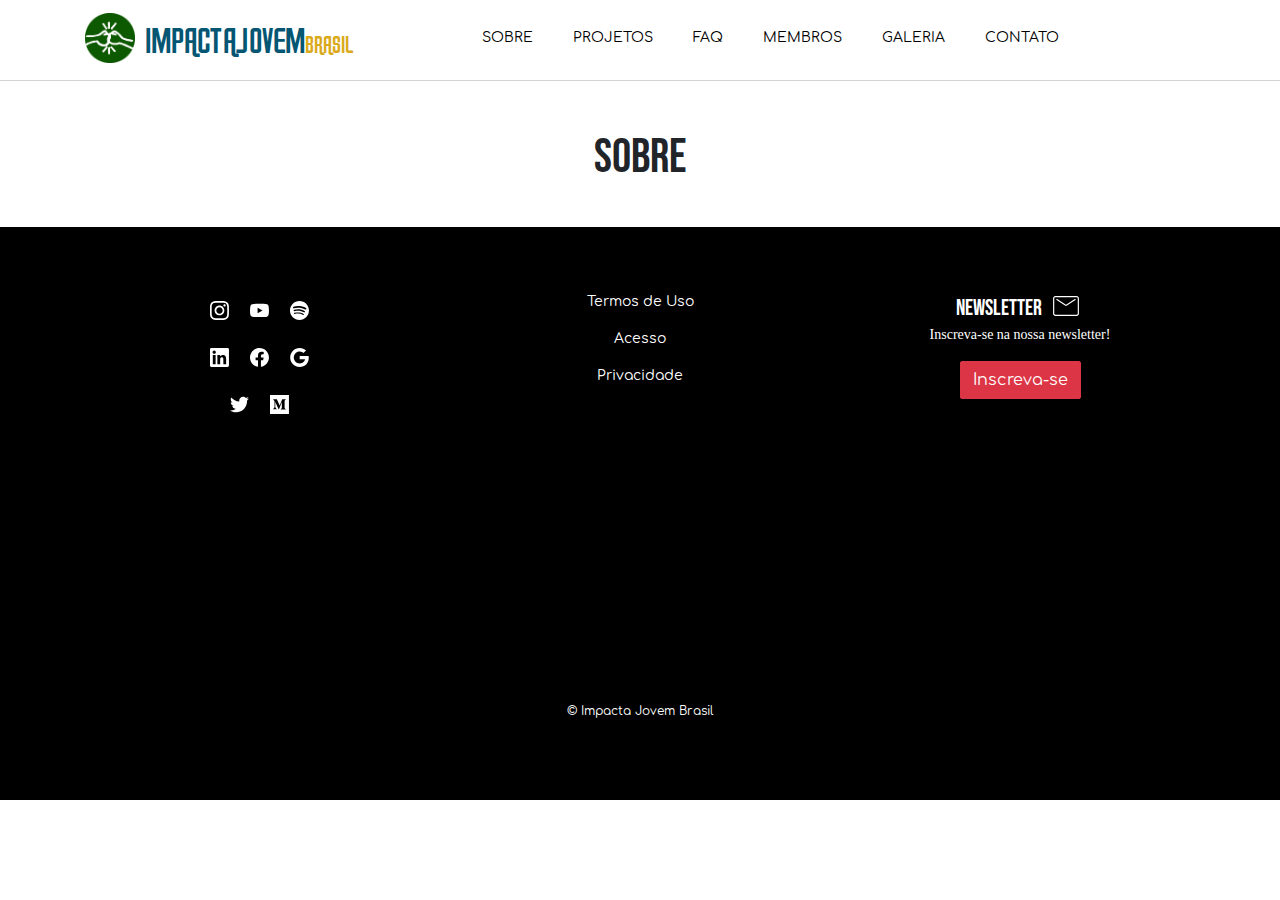
<file: sobre.html>
<!DOCTYPE html>
<html>

<head>
	<meta charset="utf-8">
	<meta http-equiv="X-UA-Compatible" content="IE=edge">
	<meta name="viewport" content="width=device-width, initial-scale=1">

	<title>Impacta Jovem Brasil</title>
	<meta name="description" content="Description">
	<meta name="keywords" content="Keywords">
	<meta name="title" content="Impacta Jovem Brasil">
	<link rel="icon" type="image/png" sizes="16x16" href="Imagens/Impacta/logo.png">

	<!-- styles -->
	<link rel="stylesheet" href="https://stackpath.bootstrapcdn.com/bootstrap/4.4.1/css/bootstrap.min.css"
	integrity="sha384-Vkoo8x4CGsO3+Hhxv8T/Q5PaXtkKtu6ug5TOeNV6gBiFeWPGFN9MuhOf23Q9Ifjh" crossorigin="anonymous">
	<link rel="stylesheet" type="text/css" href="styles.css">
	<link rel="stylesheet" href="fonts/airport/stylesheet.css">

        <script src="https://ajax.aspnetcdn.com/ajax/jQuery/jquery-3.4.1.min.js"></script>
	
</head>

<body>
	<header>
    <nav class="fixed-top" style="position: relative;">

    <!--  White Navbar  -->
	<nav id="whitenav" class="navbar navbar-expand-lg navbar-light" style="background-color: rgba(255, 255, 255, 0.8);">

			<div class="container">

				<a class="navbar-brand" href="./index">
				        <img src="Imagens/Impacta/logo.png" class="d-inline-block align-top"><span class="blue">IMPACTAJOVEM</span><span class="yellow">BRASIL</span>
				</a>
				
				<button class="navbar-toggler" data-toggle="collapse" data-target="#whitenavbar">
					<span class="navw">
						<svg class="svg-icon" viewBox="0 0 20 20">
							<path fill="none" d="M3.314,4.8h13.372c0.41,0,0.743-0.333,0.743-0.743c0-0.41-0.333-0.743-0.743-0.743H3.314
								c-0.41,0-0.743,0.333-0.743,0.743C2.571,4.467,2.904,4.8,3.314,4.8z M16.686,15.2H3.314c-0.41,0-0.743,0.333-0.743,0.743
								s0.333,0.743,0.743,0.743h13.372c0.41,0,0.743-0.333,0.743-0.743S17.096,15.2,16.686,15.2z M16.686,9.257H3.314
								c-0.41,0-0.743,0.333-0.743,0.743s0.333,0.743,0.743,0.743h13.372c0.41,0,0.743-0.333,0.743-0.743S17.096,9.257,16.686,9.257z"></path>
						</svg>
					</span>
				</button>
				

				<div class="collapse navbar-collapse" id="whitenavbar">
					<ul class="navbar-nav mx-auto">
						<!--mr,ml,mx auto -->
						<li class="nav-item mr-4">
							<a href="./sobre" class="nav-link ">SOBRE</a>
						</li>
						<li class="nav-item mr-4">
							<a href="./projetos" target="" class="nav-link ">PROJETOS</a>
						</li>
                                                <li class="nav-item mr-4">
							<a href="./faq" class="nav-link ">FAQ</a>
						</li>
						<li class="nav-item mr-4">
							<a href="./membros" class="nav-link ">MEMBROS</a>
						</li>
						<li class="nav-item mr-4">
							<a href="./galeria" class="nav-link ">GALERIA</a>
						</li>
						<li class="nav-item mr-4">
							<a href="./contato" class="nav-link ">CONTATO</a>
						</li>
					</ul>
				</div>
			</div>
		</nav>
        </nav>
	</header>
    <!-------------------------------------------------------------------------------------------------------------------------->



    
    <div id="sobre" style="position: relative;">

		<div class="container">
			<br>
			<br>

			<section>
				<h1> SOBRE </h1>
			</section>
		</div>
	
    </div>

	

    





    <!-------------------------------------------------------------------------------------------------------------------------->

	


       <!-- FOOTER -->
		<footer id="footer">
			<section class="footer-text">
				<div class="container">
					<div class="row">

						<div class="col-sm text-center">

							<div style="text-align: center; margin-top: 10px;">
								<ul class="nav"
									style="display: inline-block; margin: 0; margin-left: 20px; padding: 0; zoom: 1; *display: inline;">

									<li class="nav-item" style="float: left">
										<a class="nav-link" href="https://www.instagram.com/impactajovembrasil/"
											target="_blank">
											<svg class="svg-membros" role="img" viewBox="0 0 38 38"
												xmlns="http://www.w3.org/2000/svg">
												<path
													d="M12 0C8.74 0 8.333.015 7.053.072 5.775.132 4.905.333 4.14.63c-.789.306-1.459.717-2.126 1.384S.935 3.35.63 4.14C.333 4.905.131 5.775.072 7.053.012 8.333 0 8.74 0 12s.015 3.667.072 4.947c.06 1.277.261 2.148.558 2.913.306.788.717 1.459 1.384 2.126.667.666 1.336 1.079 2.126 1.384.766.296 1.636.499 2.913.558C8.333 23.988 8.74 24 12 24s3.667-.015 4.947-.072c1.277-.06 2.148-.262 2.913-.558.788-.306 1.459-.718 2.126-1.384.666-.667 1.079-1.335 1.384-2.126.296-.765.499-1.636.558-2.913.06-1.28.072-1.687.072-4.947s-.015-3.667-.072-4.947c-.06-1.277-.262-2.149-.558-2.913-.306-.789-.718-1.459-1.384-2.126C21.319 1.347 20.651.935 19.86.63c-.765-.297-1.636-.499-2.913-.558C15.667.012 15.26 0 12 0zm0 2.16c3.203 0 3.585.016 4.85.071 1.17.055 1.805.249 2.227.415.562.217.96.477 1.382.896.419.42.679.819.896 1.381.164.422.36 1.057.413 2.227.057 1.266.07 1.646.07 4.85s-.015 3.585-.074 4.85c-.061 1.17-.256 1.805-.421 2.227-.224.562-.479.96-.899 1.382-.419.419-.824.679-1.38.896-.42.164-1.065.36-2.235.413-1.274.057-1.649.07-4.859.07-3.211 0-3.586-.015-4.859-.074-1.171-.061-1.816-.256-2.236-.421-.569-.224-.96-.479-1.379-.899-.421-.419-.69-.824-.9-1.38-.165-.42-.359-1.065-.42-2.235-.045-1.26-.061-1.649-.061-4.844 0-3.196.016-3.586.061-4.861.061-1.17.255-1.814.42-2.234.21-.57.479-.96.9-1.381.419-.419.81-.689 1.379-.898.42-.166 1.051-.361 2.221-.421 1.275-.045 1.65-.06 4.859-.06l.045.03zm0 3.678c-3.405 0-6.162 2.76-6.162 6.162 0 3.405 2.76 6.162 6.162 6.162 3.405 0 6.162-2.76 6.162-6.162 0-3.405-2.76-6.162-6.162-6.162zM12 16c-2.21 0-4-1.79-4-4s1.79-4 4-4 4 1.79 4 4-1.79 4-4 4zm7.846-10.405c0 .795-.646 1.44-1.44 1.44-.795 0-1.44-.646-1.44-1.44 0-.794.646-1.439 1.44-1.439.793-.001 1.44.645 1.44 1.439z" />
												</svg>
										</a>
									</li>

									<li class="nav-item" style="float: left">
										<a class="nav-link" href="https://www.youtube.com/c/impactajovembrasil"
											target="_blank">
											<svg class="svg-membros" role="img" xmlns="http://www.w3.org/2000/svg"
												viewBox="0 0 38 38">
												<path
													d="M23.495 6.205a3.007 3.007 0 0 0-2.088-2.088c-1.87-.501-9.396-.501-9.396-.501s-7.507-.01-9.396.501A3.007 3.007 0 0 0 .527 6.205a31.247 31.247 0 0 0-.522 5.805 31.247 31.247 0 0 0 .522 5.783 3.007 3.007 0 0 0 2.088 2.088c1.868.502 9.396.502 9.396.502s7.506 0 9.396-.502a3.007 3.007 0 0 0 2.088-2.088 31.247 31.247 0 0 0 .5-5.783 31.247 31.247 0 0 0-.5-5.805zM9.609 15.601V8.408l6.264 3.602z" />
												</svg>
										</a>
									</li>

									<li class="nav-item" style="float: left">
										<a class="nav-link" href="https://open.spotify.com/show/3ItWnpYR6a7L1odc37iD5P?si=WQ-mYr-gSBGbCd60RW6GqQ"
											target="_blank">
											<svg class="svg-membros" role="img" viewBox="0 0 38 38" xmlns="http://www.w3.org/2000/svg"><path d="M12 0C5.4 0 0 5.4 0 12s5.4 12 12 12 12-5.4 12-12S18.66 0 12 0zm5.521 17.34c-.24.359-.66.48-1.021.24-2.82-1.74-6.36-2.101-10.561-1.141-.418.122-.779-.179-.899-.539-.12-.421.18-.78.54-.9 4.56-1.021 8.52-.6 11.64 1.32.42.18.479.659.301 1.02zm1.44-3.3c-.301.42-.841.6-1.262.3-3.239-1.98-8.159-2.58-11.939-1.38-.479.12-1.02-.12-1.14-.6-.12-.48.12-1.021.6-1.141C9.6 9.9 15 10.561 18.72 12.84c.361.181.54.78.241 1.2zm.12-3.36C15.24 8.4 8.82 8.16 5.16 9.301c-.6.179-1.2-.181-1.38-.721-.18-.601.18-1.2.72-1.381 4.26-1.26 11.28-1.02 15.721 1.621.539.3.719 1.02.419 1.56-.299.421-1.02.599-1.559.3z"/></svg>
										</a>
									</li>

								</ul>
							</div>

							<div style="text-align: center; margin-top: 10px;">
								<ul class="nav"
									style="display: inline-block; margin: 0; margin-left: 20px; padding: 0; zoom: 1; *display: inline;">
									<li class="nav-item" style="float: left">
										<a class="nav-link" href="https://www.linkedin.com/company/impactajovem-brasil/"
											target="_blank">
											<svg class="svg-membros" role="img" viewBox="0 0 38 38"
												xmlns="http://www.w3.org/2000/svg">
												<path
													d="M20.447 20.452h-3.554v-5.569c0-1.328-.027-3.037-1.852-3.037-1.853 0-2.136 1.445-2.136 2.939v5.667H9.351V9h3.414v1.561h.046c.477-.9 1.637-1.85 3.37-1.85 3.601 0 4.267 2.37 4.267 5.455v6.286zM5.337 7.433c-1.144 0-2.063-.926-2.063-2.065 0-1.138.92-2.063 2.063-2.063 1.14 0 2.064.925 2.064 2.063 0 1.139-.925 2.065-2.064 2.065zm1.782 13.019H3.555V9h3.564v11.452zM22.225 0H1.771C.792 0 0 .774 0 1.729v20.542C0 23.227.792 24 1.771 24h20.451C23.2 24 24 23.227 24 22.271V1.729C24 .774 23.2 0 22.222 0h.003z" />
												</svg>
										</a>
									</li>
									<li class="nav-item" style="float: left">
										<a class="nav-link" href="https://www.facebook.com/ImpactaJovemBrasil/"
											target="_blank">
											<svg class="svg-membros" role="img" viewBox="0 0 38 38"
												xmlns="http://www.w3.org/2000/svg">
												<path
													d="M23.9981 11.9991C23.9981 5.37216 18.626 0 11.9991 0C5.37216 0 0 5.37216 0 11.9991C0 17.9882 4.38789 22.9522 10.1242 23.8524V15.4676H7.07758V11.9991H10.1242V9.35553C10.1242 6.34826 11.9156 4.68714 14.6564 4.68714C15.9692 4.68714 17.3424 4.92149 17.3424 4.92149V7.87439H15.8294C14.3388 7.87439 13.8739 8.79933 13.8739 9.74824V11.9991H17.2018L16.6698 15.4676H13.8739V23.8524C19.6103 22.9522 23.9981 17.9882 23.9981 11.9991Z" />
												</svg>
										</a>
									</li>
									<li class="nav-item" style="float: left">
										<a class="nav-link" href="impactajovembrasil@gmail.com"
											target="_blank">
											<svg class="svg-membros" role="img" viewBox="0 0 38 38" xmlns="http://www.w3.org/2000/svg"><path d="M12.24 10.285V14.4h6.806c-.275 1.765-2.056 5.174-6.806 5.174-4.095 0-7.439-3.389-7.439-7.574s3.345-7.574 7.439-7.574c2.33 0 3.891.989 4.785 1.849l3.254-3.138C18.189 1.186 15.479 0 12.24 0c-6.635 0-12 5.365-12 12s5.365 12 12 12c6.926 0 11.52-4.869 11.52-11.726 0-.788-.085-1.39-.189-1.989H12.24z"/></svg>
										</a>
									</li>
								</ul>
							</div>

							<div style="text-align: center; margin-top: 10px;">
								<ul class="nav"
									style="display: inline-block; margin: 0; margin-left: 20px; padding: 0; zoom: 1; *display: inline;">

									<li class="nav-item" style="float: left">
										<a class="nav-link" href="https://twitter.com/impactajovem"
											target="_blank">
											<svg class="svg-membros" role="img" viewBox="0 0 38 38" xmlns="http://www.w3.org/2000/svg"><path d="M23.954 4.569c-.885.389-1.83.654-2.825.775 1.014-.611 1.794-1.574 2.163-2.723-.951.555-2.005.959-3.127 1.184-.896-.959-2.173-1.559-3.591-1.559-2.717 0-4.92 2.203-4.92 4.917 0 .39.045.765.127 1.124C7.691 8.094 4.066 6.13 1.64 3.161c-.427.722-.666 1.561-.666 2.475 0 1.71.87 3.213 2.188 4.096-.807-.026-1.566-.248-2.228-.616v.061c0 2.385 1.693 4.374 3.946 4.827-.413.111-.849.171-1.296.171-.314 0-.615-.03-.916-.086.631 1.953 2.445 3.377 4.604 3.417-1.68 1.319-3.809 2.105-6.102 2.105-.39 0-.779-.023-1.17-.067 2.189 1.394 4.768 2.209 7.557 2.209 9.054 0 13.999-7.496 13.999-13.986 0-.209 0-.42-.015-.63.961-.689 1.8-1.56 2.46-2.548l-.047-.02z"/></svg>
										</a>
									</li>

									<li class="nav-item" style="float: left">
										<a class="nav-link" href="https://medium.com/@impactajovembrasil"
											target="_blank">
											<svg class="svg-membros" role="img" viewBox="0 0 38 38" xmlns="http://www.w3.org/2000/svg"><path d="M0 0v24h24V0H0zm19.938 5.686L18.651 6.92a.376.376 0 0 0-.143.362v9.067a.376.376 0 0 0 .143.361l1.257 1.234v.271h-6.322v-.27l1.302-1.265c.128-.128.128-.165.128-.36V8.99l-3.62 9.195h-.49L6.69 8.99v6.163a.85.85 0 0 0 .233.707l1.694 2.054v.271H3.815v-.27L5.51 15.86a.82.82 0 0 0 .218-.707V8.027a.624.624 0 0 0-.203-.527L4.019 5.686v-.27h4.674l3.613 7.923 3.176-7.924h4.456v.271z"/></svg>
										</a>
									</li>

								</ul>
							</div>

						</div>

						<div class="col-sm text-center">
							<p><a href="./termos">Termos de Uso</a></p>
							<p><a href="./termos#acesso">Acesso</a></p>
							<p><a href="./termos#privacidade">Privacidade</a></p>

						</div>

						<div class="col-sm text-center">
							<h3 style="font-size: 22px;">NEWSLETTER <span style="margin-left: 5px;"><svg
										class="svg-icon" viewBox="0 0 22 22">
										<path fill="none"
											d="M17.051,3.302H2.949c-0.866,0-1.567,0.702-1.567,1.567v10.184c0,0.865,0.701,1.568,1.567,1.568h14.102c0.865,0,1.566-0.703,1.566-1.568V4.869C18.617,4.003,17.916,3.302,17.051,3.302z M17.834,15.053c0,0.434-0.35,0.783-0.783,0.783H2.949c-0.433,0-0.784-0.35-0.784-0.783V4.869c0-0.433,0.351-0.784,0.784-0.784h14.102c0.434,0,0.783,0.351,0.783,0.784V15.053zM15.877,5.362L10,9.179L4.123,5.362C3.941,5.245,3.699,5.296,3.581,5.477C3.463,5.659,3.515,5.901,3.696,6.019L9.61,9.86C9.732,9.939,9.879,9.935,10,9.874c0.121,0.062,0.268,0.065,0.39-0.014l5.915-3.841c0.18-0.118,0.232-0.36,0.115-0.542C16.301,5.296,16.059,5.245,15.877,5.362z">
										</path>
									</svg></span></h3>
							<p style="font-family: verdana;">Inscreva-se na nossa newsletter!</p>
							<a href="./newsletter"><button class="btn btn-danger"
									style="border-radius: 2px;">Inscreva-se</button></a>
						</div>
					</div>
					<p style="font-size: 12px; padding-top: 30vh; text-align: center;">&copy; Impacta Jovem Brasil
					</p>
				</div>
	</div>
	</section>
	</footer>





<script src="https://ajax.aspnetcdn.com/ajax/jQuery/jquery-3.4.1.min.js"></script>
<script src="lightbox/simple-lightbox.js"></script>
<script>
    (function() {
        var $gallery = new SimpleLightbox('.gallery a', {});
    })();
</script>

<script src="https://code.jquery.com/jquery-3.4.1.slim.min.js"
integrity="sha384-J6qa4849blE2+poT4WnyKhv5vZF5SrPo0iEjwBvKU7imGFAV0wwj1yYfoRSJoZ+n"
crossorigin="anonymous"></script>
<script src="https://cdn.jsdelivr.net/npm/popper.js@1.16.0/dist/umd/popper.min.js"
integrity="sha384-Q6E9RHvbIyZFJoft+2mJbHaEWldlvI9IOYy5n3zV9zzTtmI3UksdQRVvoxMfooAo"
crossorigin="anonymous"></script>
<script src="https://stackpath.bootstrapcdn.com/bootstrap/4.4.1/js/bootstrap.min.js"
integrity="sha384-wfSDF2E50Y2D1uUdj0O3uMBJnjuUD4Ih7YwaYd1iqfktj0Uod8GCExl3Og8ifwB6"
crossorigin="anonymous"></script>

</body>

</html>
</file>
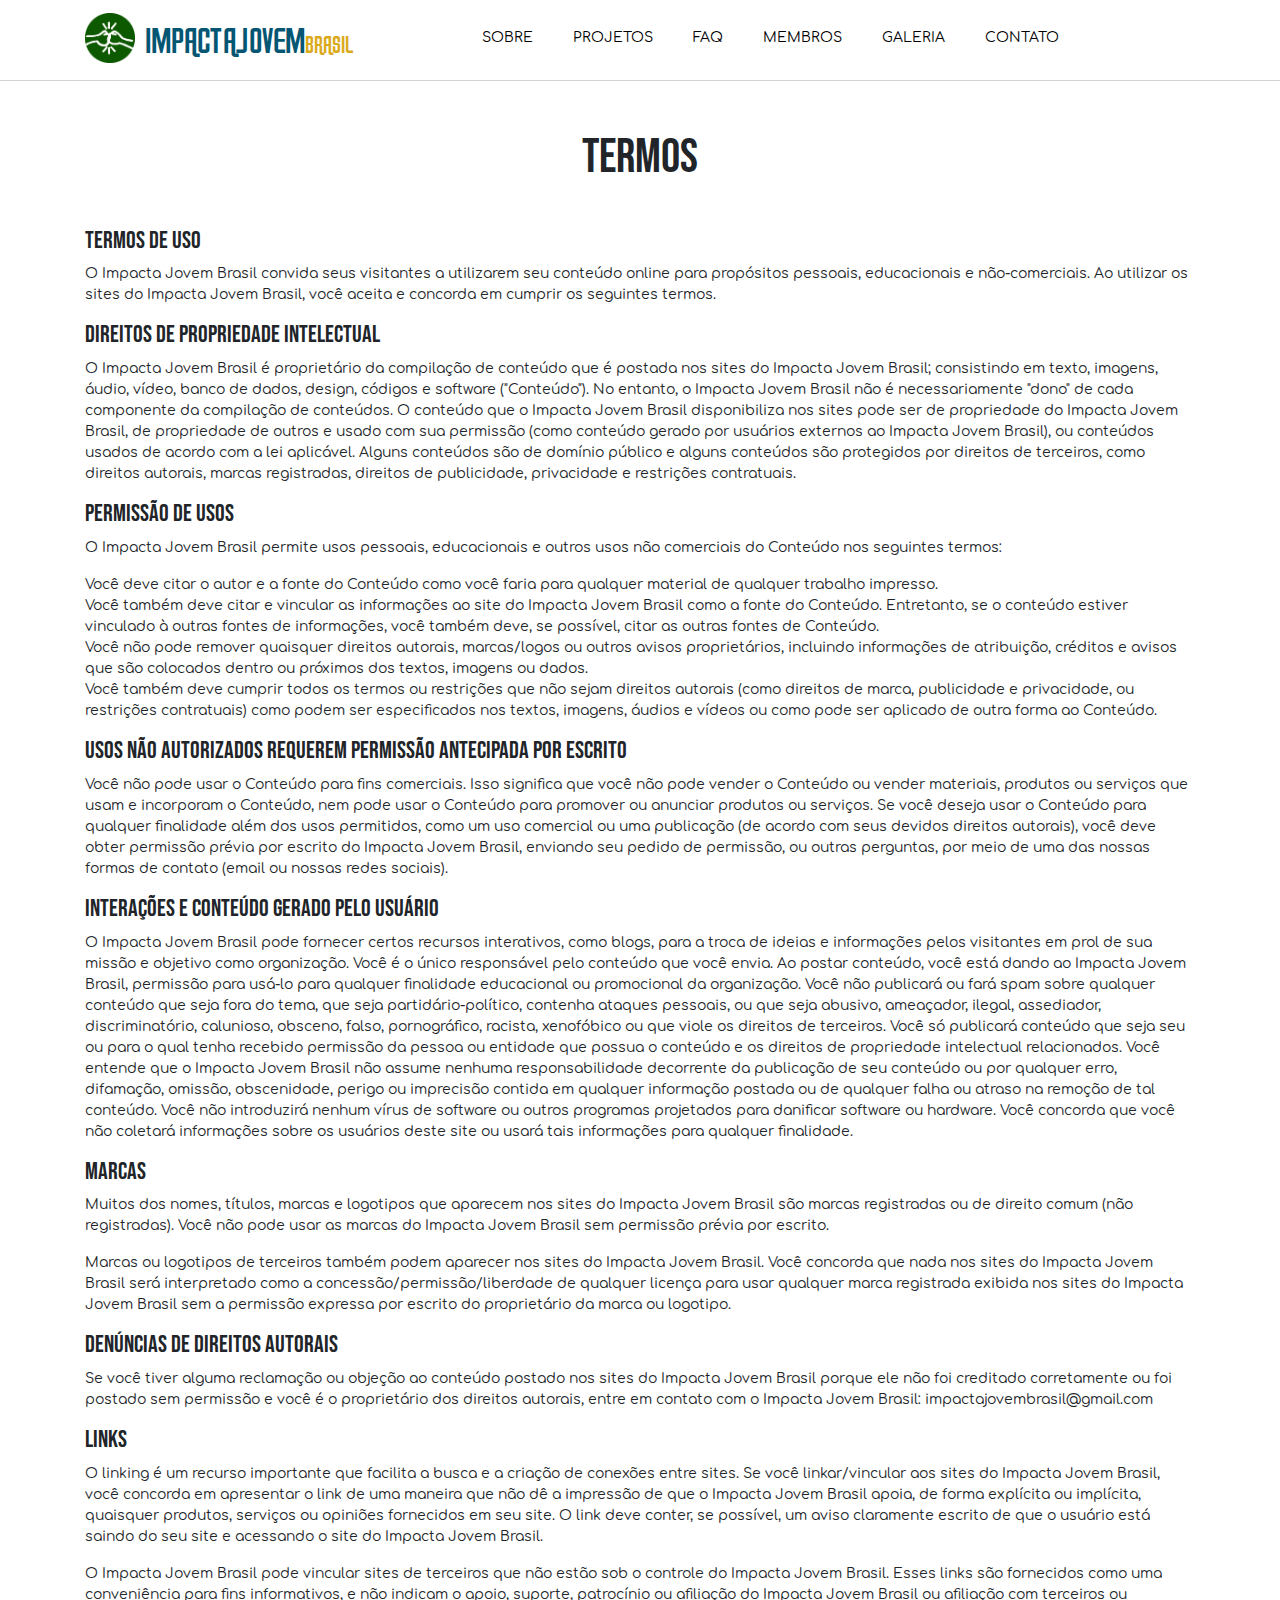
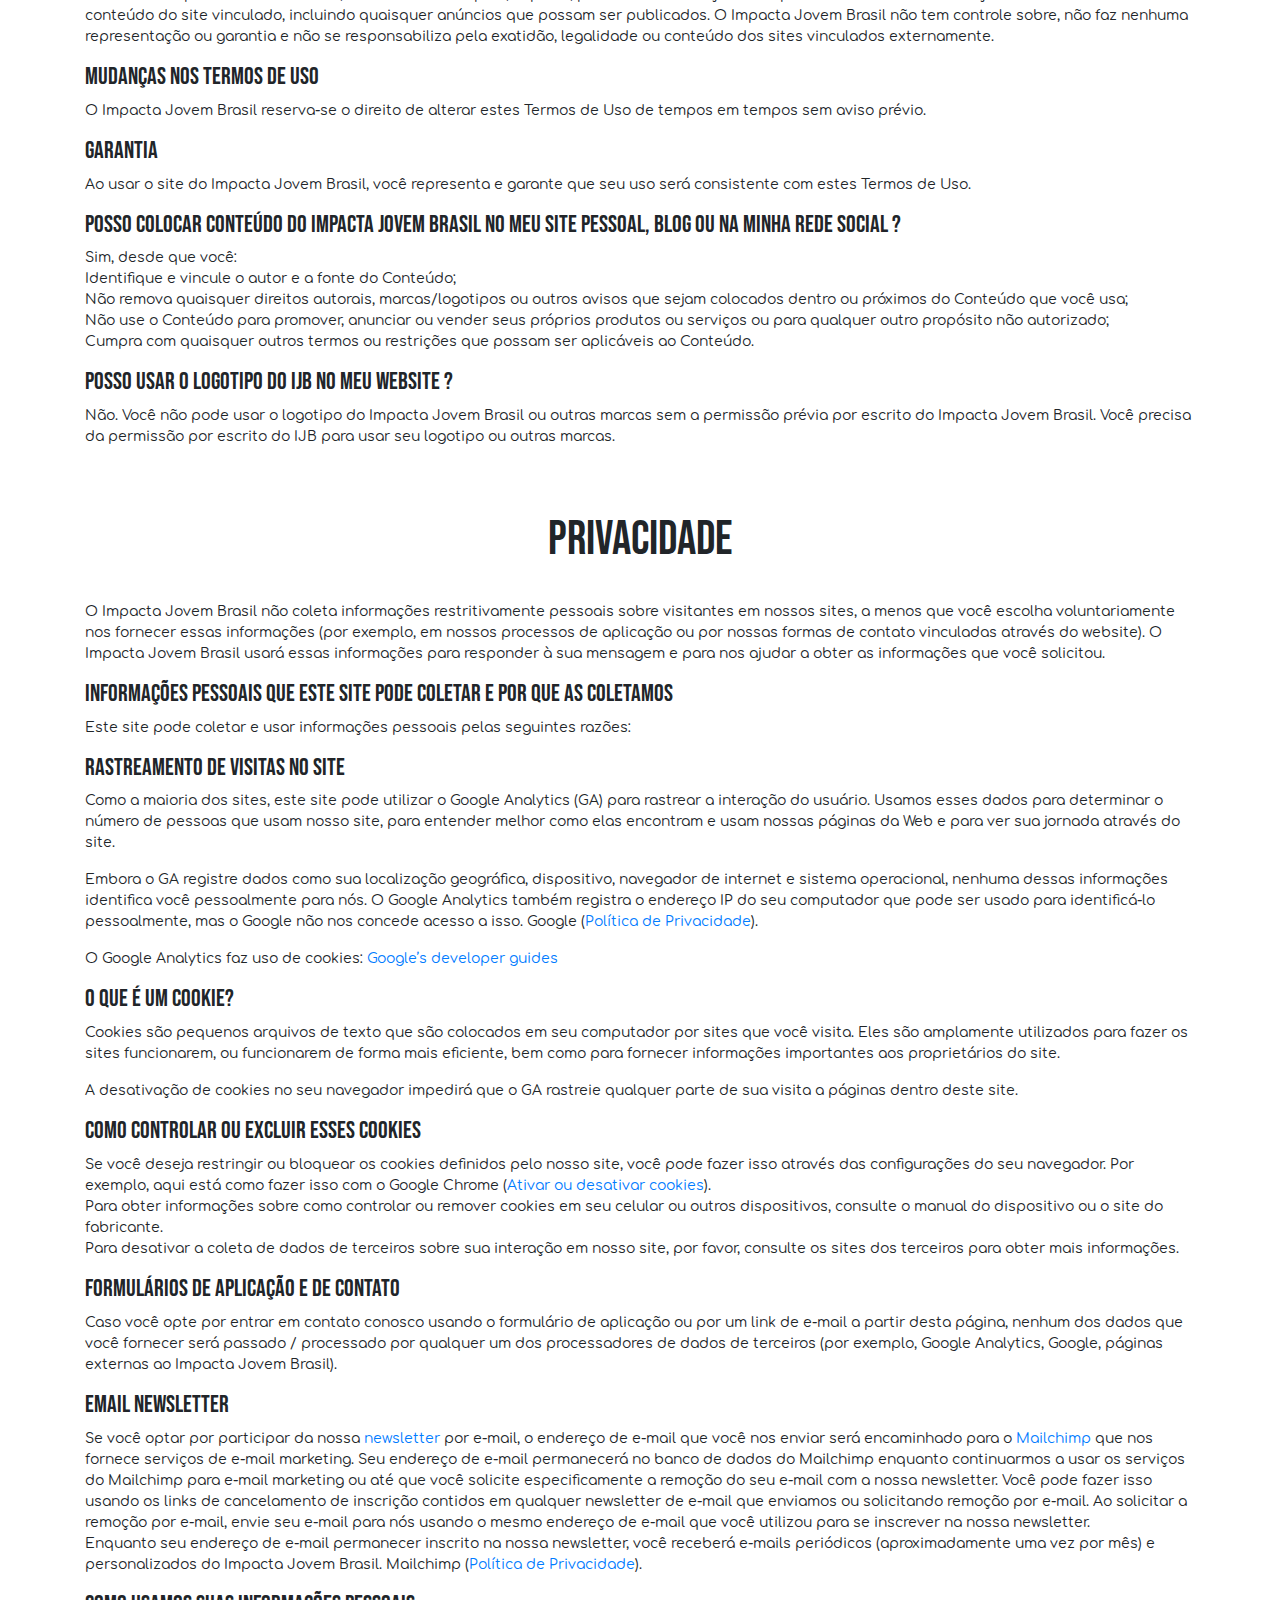
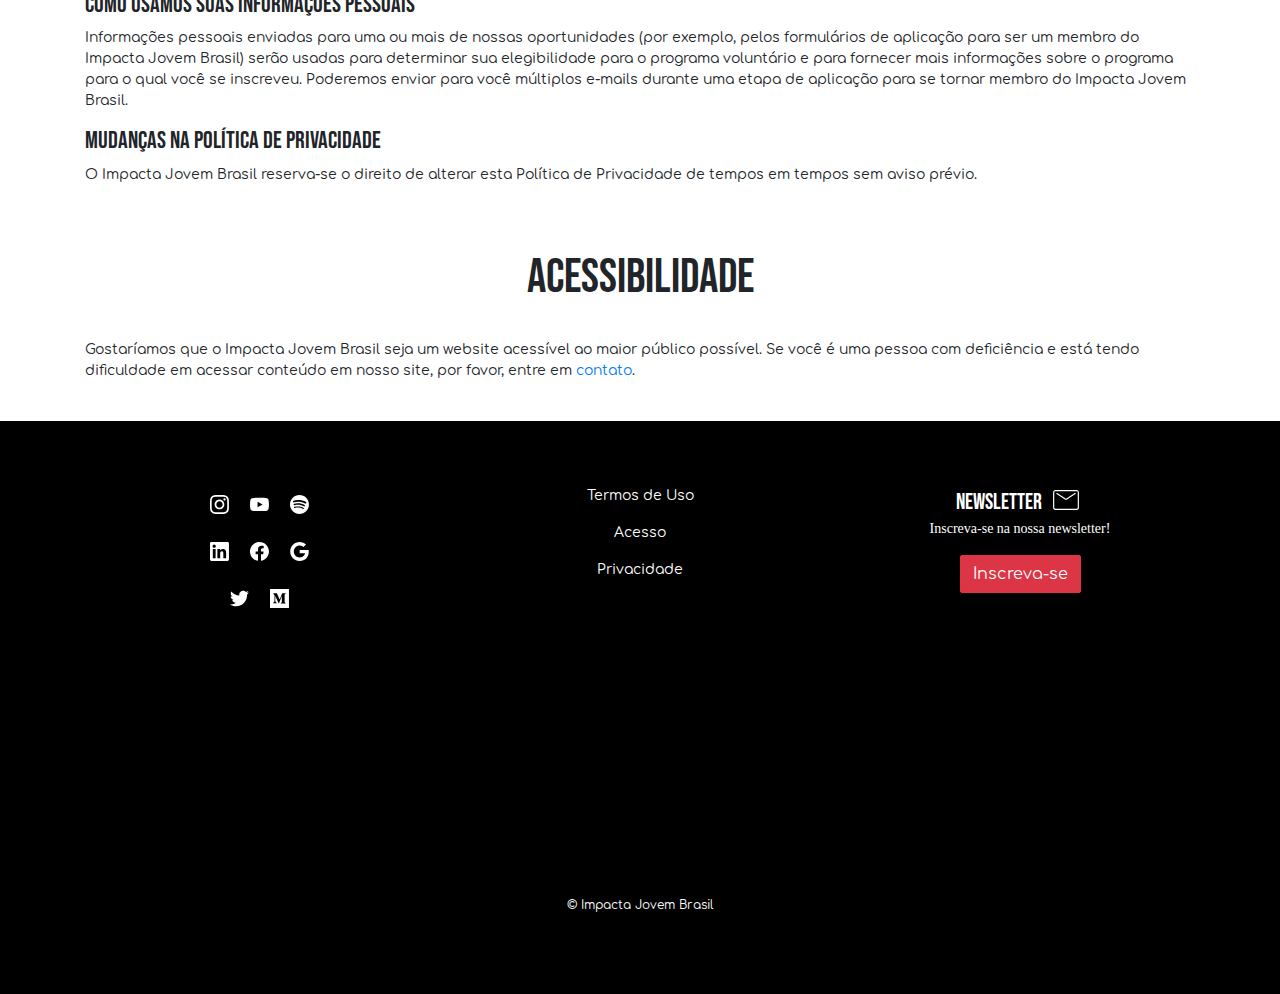
<file: termos.html>
<!DOCTYPE html>
<html>

<head>
	<meta charset="utf-8">
	<meta http-equiv="X-UA-Compatible" content="IE=edge">
	<meta name="viewport" content="width=device-width, initial-scale=1">

	<title>Impacta Jovem Brasil</title>
	<meta name="description" content="Description">
	<meta name="keywords" content="Keywords">
	<meta name="title" content="Impacta Jovem Brasil">
	<link rel="icon" type="image/png" sizes="16x16" href="Imagens/Impacta/logo.png">

	<!-- styles -->
	<link rel="stylesheet" href="https://stackpath.bootstrapcdn.com/bootstrap/4.4.1/css/bootstrap.min.css"
	integrity="sha384-Vkoo8x4CGsO3+Hhxv8T/Q5PaXtkKtu6ug5TOeNV6gBiFeWPGFN9MuhOf23Q9Ifjh" crossorigin="anonymous">
	<link rel="stylesheet" type="text/css" href="styles.css">
	<link rel="stylesheet" href="fonts/airport/stylesheet.css">

    <script src="https://ajax.aspnetcdn.com/ajax/jQuery/jquery-3.4.1.min.js"></script>
	
</head>

<body>
	<header>
    <nav class="fixed-top" style="position: relative;">

    <!--  White Navbar  -->
	<nav id="whitenav" class="navbar navbar-expand-lg navbar-light" style="background-color: rgba(255, 255, 255, 0.8);">

			<div class="container">

				<a class="navbar-brand" href="./index">
				        <img src="Imagens/Impacta/logo.png" class="d-inline-block align-top"><span class="blue">IMPACTAJOVEM</span><span class="yellow">BRASIL</span>
				</a>
				
				<button class="navbar-toggler" data-toggle="collapse" data-target="#whitenavbar">
					<span class="navw">
						<svg class="svg-icon" viewBox="0 0 20 20">
							<path fill="none" d="M3.314,4.8h13.372c0.41,0,0.743-0.333,0.743-0.743c0-0.41-0.333-0.743-0.743-0.743H3.314
								c-0.41,0-0.743,0.333-0.743,0.743C2.571,4.467,2.904,4.8,3.314,4.8z M16.686,15.2H3.314c-0.41,0-0.743,0.333-0.743,0.743
								s0.333,0.743,0.743,0.743h13.372c0.41,0,0.743-0.333,0.743-0.743S17.096,15.2,16.686,15.2z M16.686,9.257H3.314
								c-0.41,0-0.743,0.333-0.743,0.743s0.333,0.743,0.743,0.743h13.372c0.41,0,0.743-0.333,0.743-0.743S17.096,9.257,16.686,9.257z"></path>
						</svg>
					</span>
				</button>
				

				<div class="collapse navbar-collapse" id="whitenavbar">
					<ul class="navbar-nav mx-auto">
						<!--mr,ml,mx auto -->
						<li class="nav-item mr-4">
							<a href="./sobre" class="nav-link ">SOBRE</a>
						</li>
						<li class="nav-item mr-4">
							<a href="./projetos" target="" class="nav-link ">PROJETOS</a>
						</li>
                                                <li class="nav-item mr-4">
							<a href="./faq" class="nav-link ">FAQ</a>
						</li>
						<li class="nav-item mr-4">
							<a href="./membros" class="nav-link ">MEMBROS</a>
						</li>
						<li class="nav-item mr-4">
							<a href="./galeria" class="nav-link ">GALERIA</a>
						</li>
						<li class="nav-item mr-4">
							<a href="./contato" class="nav-link ">CONTATO</a>
						</li>
					</ul>
				</div>
			</div>
		</nav>
        </nav>
	</header>
    <!-------------------------------------------------------------------------------------------------------------------------->



    
    <div id="termos" style="position: relative;">


	<div class="container" style="margin-bottom: 40px; margin-top: 0px;">
		<br></br>
		<h1 style="font-weight: normal; font-style: normal; text-align: center; font-size: 48px;">TERMOS</h1>
	</div>

	<div class="container">
		<h4>TERMOS DE USO</h4>
		<p>O Impacta Jovem Brasil convida seus visitantes a utilizarem seu conteúdo online para propósitos pessoais, educacionais e não-comerciais. Ao utilizar os sites do Impacta Jovem Brasil, você aceita e concorda em cumprir os seguintes termos.</p>
		<h4>DIREITOS DE PROPRIEDADE INTELECTUAL</h4>
		<p>O Impacta Jovem Brasil é proprietário da compilação de conteúdo que é postada nos sites do Impacta Jovem Brasil; consistindo em texto, imagens, áudio, vídeo, banco de dados, design, códigos e software ("Conteúdo"). No entanto, o Impacta Jovem Brasil não é necessariamente "dono" de cada componente da compilação de conteúdos. O conteúdo que o Impacta Jovem Brasil disponibiliza nos sites pode ser de propriedade do Impacta Jovem Brasil, de propriedade de outros e usado com sua permissão (como conteúdo gerado por usuários externos ao Impacta Jovem Brasil), ou conteúdos usados de acordo com a lei aplicável. Alguns conteúdos são de domínio público e alguns conteúdos são protegidos por direitos de terceiros, como direitos autorais, marcas registradas, direitos de publicidade, privacidade e restrições contratuais.</p>
		<h4>PERMISSÃO DE USOS</h4>
		<p>O Impacta Jovem Brasil permite usos pessoais, educacionais e outros usos não comerciais do Conteúdo nos seguintes termos:</p>
		<p>Você deve citar o autor e a fonte do Conteúdo como você faria para qualquer material de qualquer trabalho impresso.<br>
		Você também deve citar e vincular as informações ao site do Impacta Jovem Brasil como a fonte do Conteúdo. Entretanto, se o conteúdo estiver vinculado à outras fontes de informações, você também deve, se possível, citar as outras fontes de Conteúdo.<br>
		Você não pode remover quaisquer direitos autorais, marcas/logos ou outros avisos proprietários, incluindo informações de atribuição, créditos e avisos que são colocados dentro ou próximos dos textos, imagens ou dados.<br>
	    Você também deve cumprir todos os termos ou restrições que não sejam direitos autorais (como direitos de marca, publicidade e privacidade, ou restrições contratuais) como podem ser especificados nos textos, imagens, áudios e vídeos ou como pode ser aplicado de outra forma ao Conteúdo.</p>
	    <h4>USOS NÃO AUTORIZADOS REQUEREM PERMISSÃO ANTECIPADA POR ESCRITO</h4>
	    <p>Você não pode usar o Conteúdo para fins comerciais. Isso significa que você não pode vender o Conteúdo ou vender materiais, produtos ou serviços que usam e incorporam o Conteúdo, nem pode usar o Conteúdo para promover ou anunciar produtos ou serviços. Se você deseja usar o Conteúdo para qualquer finalidade além dos usos permitidos, como um uso comercial ou uma publicação (de acordo com seus devidos direitos autorais), você deve obter permissão prévia por escrito do Impacta Jovem Brasil, enviando seu pedido de permissão, ou outras perguntas, por meio de uma das nossas formas de contato (email ou nossas redes sociais).</p>
	    <h4>INTERAÇÕES E CONTEÚDO GERADO PELO USUÁRIO</h4>
	    <p>O Impacta Jovem Brasil pode fornecer certos recursos interativos, como blogs, para a troca de ideias e informações pelos visitantes em prol de sua missão e objetivo como organização. Você é o único responsável pelo conteúdo que você envia. Ao postar conteúdo, você está dando ao Impacta Jovem Brasil, permissão para usá-lo para qualquer finalidade educacional ou promocional da organização. Você não publicará ou fará spam sobre qualquer conteúdo que seja fora do tema, que seja partidário-político, contenha ataques pessoais, ou que seja abusivo, ameaçador, ilegal, assediador, discriminatório, calunioso, obsceno, falso, pornográfico, racista, xenofóbico ou que viole os direitos de terceiros. Você só publicará conteúdo que seja seu ou para o qual tenha recebido permissão da pessoa ou entidade que possua o conteúdo e os direitos de propriedade intelectual relacionados. Você entende que o Impacta Jovem Brasil não assume nenhuma responsabilidade decorrente da publicação de seu conteúdo ou por qualquer erro, difamação, omissão, obscenidade, perigo ou imprecisão contida em qualquer informação postada ou de qualquer falha ou atraso na remoção de tal conteúdo. Você não introduzirá nenhum vírus de software ou outros programas projetados para danificar software ou hardware.
        Você concorda que você não coletará informações sobre os usuários deste site ou usará tais informações para qualquer finalidade.</p>
	    <h4>MARCAS</h4>
	    <p>Muitos dos nomes, títulos, marcas e logotipos que aparecem nos sites do Impacta Jovem Brasil são marcas registradas ou de direito comum (não registradas). Você não pode usar as marcas do Impacta Jovem Brasil sem permissão prévia por escrito.</p>
	    <p>Marcas ou logotipos de terceiros também podem aparecer nos sites do Impacta Jovem Brasil. Você concorda que nada nos sites do Impacta Jovem Brasil será interpretado como a concessão/permissão/liberdade de qualquer licença para usar qualquer marca registrada exibida nos sites do Impacta Jovem Brasil sem a permissão expressa por escrito do proprietário da marca ou logotipo.</p>
	    <h4>DENÚNCIAS DE DIREITOS AUTORAIS</h4>
	    <p>Se você tiver alguma reclamação ou objeção ao conteúdo postado nos sites do Impacta Jovem Brasil porque ele não foi creditado corretamente ou foi postado sem permissão e você é o proprietário dos direitos autorais, entre em contato com o Impacta Jovem Brasil: impactajovembrasil@gmail.com</p>
	    <h4>LINKS</h4>
	    <p>O linking é um recurso importante que facilita a busca e a criação de conexões entre sites. Se você linkar/vincular aos sites do Impacta Jovem Brasil, você concorda em apresentar o link de uma maneira que não dê a impressão de que o Impacta Jovem Brasil apoia, de forma explícita ou implícita, quaisquer produtos, serviços ou opiniões fornecidos em seu site. O link deve conter, se possível, um aviso claramente escrito de que o usuário está saindo do seu site e acessando o site do Impacta Jovem Brasil.</p>
	    <p>O Impacta Jovem Brasil pode vincular sites de terceiros que não estão sob o controle do Impacta Jovem Brasil. Esses links são fornecidos como uma conveniência para fins informativos, e não indicam o apoio, suporte, patrocínio ou afiliação do Impacta Jovem Brasil ou afiliação com terceiros ou conteúdo do site vinculado, incluindo quaisquer anúncios que possam ser publicados. O Impacta Jovem Brasil não tem controle sobre, não faz nenhuma representação ou garantia e não se responsabiliza pela exatidão, legalidade ou conteúdo dos sites vinculados externamente.</p>
	    <h4>MUDANÇAS NOS TERMOS DE USO</h4>
	    <p>O Impacta Jovem Brasil reserva-se o direito de alterar estes Termos de Uso de tempos em tempos sem aviso prévio.</p>
        <h4>GARANTIA</h4>
        <p>Ao usar o site do Impacta Jovem Brasil, você representa e garante que seu uso será consistente com estes Termos de Uso.</p>
        <h4>POSSO COLOCAR CONTEÚDO DO IMPACTA JOVEM BRASIL NO MEU SITE PESSOAL, BLOG OU NA MINHA REDE SOCIAL ?</h4>
        <p>Sim, desde que você:<br>
        Identifique e vincule o autor e a fonte do Conteúdo;<br>
        Não remova quaisquer direitos autorais, marcas/logotipos ou outros avisos que sejam colocados dentro ou próximos do Conteúdo que você usa;<br>
        Não use o Conteúdo para promover, anunciar ou vender seus próprios produtos ou serviços ou para qualquer outro propósito não autorizado;<br>
        Cumpra com quaisquer outros termos ou restrições que possam ser aplicáveis ao Conteúdo.
        </p>
        <h4>POSSO USAR O LOGOTIPO DO IJB NO MEU WEBSITE ?</h4>
        <p>Não. Você não pode usar o logotipo do Impacta Jovem Brasil ou outras marcas sem a permissão prévia por escrito do Impacta Jovem Brasil. Você precisa da permissão por escrito do IJB para usar seu logotipo ou outras marcas.</p>
	</div>

	<div id="privacidade" class="container">
		<br></br>
		<h1 style="font-weight: normal; font-style: normal; text-align: center; font-size: 48px;">
			PRIVACIDADE
		</h1>
		<br>
		<p>O Impacta Jovem Brasil não coleta informações restritivamente pessoais sobre visitantes em nossos sites, a menos que você escolha voluntariamente nos fornecer essas informações (por exemplo, em nossos processos de aplicação ou por nossas formas de contato vinculadas através do website). O Impacta Jovem Brasil usará essas informações para responder à sua mensagem e para nos ajudar a obter as informações que você solicitou.</p>
		<h4>INFORMAÇÕES PESSOAIS QUE ESTE SITE PODE COLETAR E POR QUE AS COLETAMOS</h4>
		<p>Este site pode coletar e usar informações pessoais pelas seguintes razões:</p>
		<h4>RASTREAMENTO DE VISITAS NO SITE</h4>
		<p>Como a maioria dos sites, este site pode utilizar o Google Analytics (GA) para rastrear a interação do usuário. Usamos esses dados para determinar o número de pessoas que usam nosso site, para entender melhor como elas encontram e usam nossas páginas da Web e para ver sua jornada através do site.</p>
		<p>Embora o GA registre dados como sua localização geográfica, dispositivo, navegador de internet e sistema operacional, nenhuma dessas informações identifica você pessoalmente para nós. O Google Analytics também registra o endereço IP do seu computador que pode ser usado para identificá-lo pessoalmente, mas o Google não nos concede acesso a isso. Google (<a href="https://policies.google.com/privacy" target="_blank">Política de Privacidade</a>).</p>
		<p>O Google Analytics faz uso de cookies: <a href="https://developers.google.com/analytics/devguides/collection/analyticsjs/cookie-usage" target="_blank">Google’s developer guides</a></p>
		<h4>O que é um cookie?</h4>
		<p>Cookies são pequenos arquivos de texto que são colocados em seu computador por sites que você visita. Eles são amplamente utilizados para fazer os sites funcionarem, ou funcionarem de forma mais eficiente, bem como para fornecer informações importantes aos proprietários do site.</p>
		<p>A desativação de cookies no seu navegador impedirá que o GA rastreie qualquer parte de sua visita a páginas dentro deste site.</p>
		<h4>Como controlar ou excluir esses cookies</h4>
		<p>Se você deseja restringir ou bloquear os cookies definidos pelo nosso site, você pode fazer isso através das configurações do seu navegador. Por exemplo, aqui está como fazer isso com o Google Chrome (<a href="https://support.google.com/accounts/answer/61416?co=GENIE.Platform%3DDesktop&hl=pt-BR" target="_blank">Ativar ou desativar cookies</a>).<br>
		Para obter informações sobre como controlar ou remover cookies em seu celular ou outros dispositivos, consulte o manual do dispositivo ou o site do fabricante.<br>
		Para desativar a coleta de dados de terceiros sobre sua interação em nosso site, por favor, consulte os sites dos terceiros para obter mais informações.</p>
		<h4>Formulários de aplicação e de contato</h4>
		<p>Caso você opte por entrar em contato conosco usando o formulário de aplicação ou por um link de e-mail a partir desta página, nenhum dos dados que você fornecer será passado / processado por qualquer um dos processadores de dados de terceiros (por exemplo, Google Analytics, Google, páginas externas ao Impacta Jovem Brasil).</p>
		<h4>Email newsletter</h4>
		<p>Se você optar por participar da nossa <a href="./newsletter.html" target="_blank">newsletter</a> por e-mail, o endereço de e-mail que você nos enviar será encaminhado para o <a href="https://mailchimp.com/" target="_blank">Mailchimp</a> que nos fornece serviços de e-mail marketing. Seu endereço de e-mail permanecerá no banco de dados do Mailchimp enquanto continuarmos a usar os serviços do Mailchimp para e-mail marketing ou até que você solicite especificamente a remoção do seu e-mail com a nossa newsletter. Você pode fazer isso usando os links de cancelamento de inscrição contidos em qualquer newsletter de e-mail que enviamos ou solicitando remoção por e-mail. Ao solicitar a remoção por e-mail, envie seu e-mail para nós usando o mesmo endereço de e-mail que você utilizou para se inscrever na nossa newsletter.<br>
		Enquanto seu endereço de e-mail permanecer inscrito na nossa newsletter, você receberá e-mails periódicos (aproximadamente uma vez por mês) e personalizados do Impacta Jovem Brasil. Mailchimp (<a href="https://mailchimp.com/legal/privacy/" target="_blank">Política de Privacidade</a>).</p>
		<h4>Como usamos suas informações pessoais</h4>
		<p>Informações pessoais enviadas para uma ou mais de nossas oportunidades (por exemplo, pelos formulários de aplicação para ser um membro do Impacta Jovem Brasil) serão usadas para determinar sua elegibilidade para o programa voluntário e para fornecer mais informações sobre o programa para o qual você se inscreveu. Poderemos enviar para você múltiplos e-mails durante uma etapa de aplicação para se tornar membro do Impacta Jovem Brasil.</p>
		<h4>MUDANÇAS NA POLÍTICA DE PRIVACIDADE</h4>
		<p>O Impacta Jovem Brasil reserva-se o direito de alterar esta Política de Privacidade de tempos em tempos sem aviso prévio.</p>
	</div>

	<div id="acesso" class="container">
		<br></br>
		<h1 style="font-weight: normal; font-style: normal; text-align: center; font-size: 48px;">ACESSIBILIDADE</h1>
		<br>
		<p>Gostaríamos que o Impacta Jovem Brasil seja um website acessível ao maior público possível. Se você é uma pessoa com deficiência e está tendo dificuldade em acessar conteúdo em nosso site, por favor, entre em <a href="./contato.html" target="_blank">contato</a>.</p>
	</div>
	
    </div>

	

    





       <!-------------------------------------------------------------------------------------------------------------------------->

	


       <!-- FOOTER -->
		<footer id="footer">
			<section class="footer-text">
				<div class="container">
					<div class="row">

						<div class="col-sm text-center">

							<div style="text-align: center; margin-top: 10px;">
								<ul class="nav"
									style="display: inline-block; margin: 0; margin-left: 20px; padding: 0; zoom: 1; *display: inline;">

									<li class="nav-item" style="float: left">
										<a class="nav-link" href="https://www.instagram.com/impactajovembrasil/"
											target="_blank">
											<svg class="svg-membros" role="img" viewBox="0 0 38 38"
												xmlns="http://www.w3.org/2000/svg">
												<path
													d="M12 0C8.74 0 8.333.015 7.053.072 5.775.132 4.905.333 4.14.63c-.789.306-1.459.717-2.126 1.384S.935 3.35.63 4.14C.333 4.905.131 5.775.072 7.053.012 8.333 0 8.74 0 12s.015 3.667.072 4.947c.06 1.277.261 2.148.558 2.913.306.788.717 1.459 1.384 2.126.667.666 1.336 1.079 2.126 1.384.766.296 1.636.499 2.913.558C8.333 23.988 8.74 24 12 24s3.667-.015 4.947-.072c1.277-.06 2.148-.262 2.913-.558.788-.306 1.459-.718 2.126-1.384.666-.667 1.079-1.335 1.384-2.126.296-.765.499-1.636.558-2.913.06-1.28.072-1.687.072-4.947s-.015-3.667-.072-4.947c-.06-1.277-.262-2.149-.558-2.913-.306-.789-.718-1.459-1.384-2.126C21.319 1.347 20.651.935 19.86.63c-.765-.297-1.636-.499-2.913-.558C15.667.012 15.26 0 12 0zm0 2.16c3.203 0 3.585.016 4.85.071 1.17.055 1.805.249 2.227.415.562.217.96.477 1.382.896.419.42.679.819.896 1.381.164.422.36 1.057.413 2.227.057 1.266.07 1.646.07 4.85s-.015 3.585-.074 4.85c-.061 1.17-.256 1.805-.421 2.227-.224.562-.479.96-.899 1.382-.419.419-.824.679-1.38.896-.42.164-1.065.36-2.235.413-1.274.057-1.649.07-4.859.07-3.211 0-3.586-.015-4.859-.074-1.171-.061-1.816-.256-2.236-.421-.569-.224-.96-.479-1.379-.899-.421-.419-.69-.824-.9-1.38-.165-.42-.359-1.065-.42-2.235-.045-1.26-.061-1.649-.061-4.844 0-3.196.016-3.586.061-4.861.061-1.17.255-1.814.42-2.234.21-.57.479-.96.9-1.381.419-.419.81-.689 1.379-.898.42-.166 1.051-.361 2.221-.421 1.275-.045 1.65-.06 4.859-.06l.045.03zm0 3.678c-3.405 0-6.162 2.76-6.162 6.162 0 3.405 2.76 6.162 6.162 6.162 3.405 0 6.162-2.76 6.162-6.162 0-3.405-2.76-6.162-6.162-6.162zM12 16c-2.21 0-4-1.79-4-4s1.79-4 4-4 4 1.79 4 4-1.79 4-4 4zm7.846-10.405c0 .795-.646 1.44-1.44 1.44-.795 0-1.44-.646-1.44-1.44 0-.794.646-1.439 1.44-1.439.793-.001 1.44.645 1.44 1.439z" />
												</svg>
										</a>
									</li>

									<li class="nav-item" style="float: left">
										<a class="nav-link" href="https://www.youtube.com/c/impactajovembrasil"
											target="_blank">
											<svg class="svg-membros" role="img" xmlns="http://www.w3.org/2000/svg"
												viewBox="0 0 38 38">
												<path
													d="M23.495 6.205a3.007 3.007 0 0 0-2.088-2.088c-1.87-.501-9.396-.501-9.396-.501s-7.507-.01-9.396.501A3.007 3.007 0 0 0 .527 6.205a31.247 31.247 0 0 0-.522 5.805 31.247 31.247 0 0 0 .522 5.783 3.007 3.007 0 0 0 2.088 2.088c1.868.502 9.396.502 9.396.502s7.506 0 9.396-.502a3.007 3.007 0 0 0 2.088-2.088 31.247 31.247 0 0 0 .5-5.783 31.247 31.247 0 0 0-.5-5.805zM9.609 15.601V8.408l6.264 3.602z" />
												</svg>
										</a>
									</li>

									<li class="nav-item" style="float: left">
										<a class="nav-link" href="https://open.spotify.com/show/3ItWnpYR6a7L1odc37iD5P?si=WQ-mYr-gSBGbCd60RW6GqQ"
											target="_blank">
											<svg class="svg-membros" role="img" viewBox="0 0 38 38" xmlns="http://www.w3.org/2000/svg"><path d="M12 0C5.4 0 0 5.4 0 12s5.4 12 12 12 12-5.4 12-12S18.66 0 12 0zm5.521 17.34c-.24.359-.66.48-1.021.24-2.82-1.74-6.36-2.101-10.561-1.141-.418.122-.779-.179-.899-.539-.12-.421.18-.78.54-.9 4.56-1.021 8.52-.6 11.64 1.32.42.18.479.659.301 1.02zm1.44-3.3c-.301.42-.841.6-1.262.3-3.239-1.98-8.159-2.58-11.939-1.38-.479.12-1.02-.12-1.14-.6-.12-.48.12-1.021.6-1.141C9.6 9.9 15 10.561 18.72 12.84c.361.181.54.78.241 1.2zm.12-3.36C15.24 8.4 8.82 8.16 5.16 9.301c-.6.179-1.2-.181-1.38-.721-.18-.601.18-1.2.72-1.381 4.26-1.26 11.28-1.02 15.721 1.621.539.3.719 1.02.419 1.56-.299.421-1.02.599-1.559.3z"/></svg>
										</a>
									</li>

								</ul>
							</div>

							<div style="text-align: center; margin-top: 10px;">
								<ul class="nav"
									style="display: inline-block; margin: 0; margin-left: 20px; padding: 0; zoom: 1; *display: inline;">
									<li class="nav-item" style="float: left">
										<a class="nav-link" href="https://www.linkedin.com/company/impactajovem-brasil/"
											target="_blank">
											<svg class="svg-membros" role="img" viewBox="0 0 38 38"
												xmlns="http://www.w3.org/2000/svg">
												<path
													d="M20.447 20.452h-3.554v-5.569c0-1.328-.027-3.037-1.852-3.037-1.853 0-2.136 1.445-2.136 2.939v5.667H9.351V9h3.414v1.561h.046c.477-.9 1.637-1.85 3.37-1.85 3.601 0 4.267 2.37 4.267 5.455v6.286zM5.337 7.433c-1.144 0-2.063-.926-2.063-2.065 0-1.138.92-2.063 2.063-2.063 1.14 0 2.064.925 2.064 2.063 0 1.139-.925 2.065-2.064 2.065zm1.782 13.019H3.555V9h3.564v11.452zM22.225 0H1.771C.792 0 0 .774 0 1.729v20.542C0 23.227.792 24 1.771 24h20.451C23.2 24 24 23.227 24 22.271V1.729C24 .774 23.2 0 22.222 0h.003z" />
												</svg>
										</a>
									</li>
									<li class="nav-item" style="float: left">
										<a class="nav-link" href="https://www.facebook.com/ImpactaJovemBrasil/"
											target="_blank">
											<svg class="svg-membros" role="img" viewBox="0 0 38 38"
												xmlns="http://www.w3.org/2000/svg">
												<path
													d="M23.9981 11.9991C23.9981 5.37216 18.626 0 11.9991 0C5.37216 0 0 5.37216 0 11.9991C0 17.9882 4.38789 22.9522 10.1242 23.8524V15.4676H7.07758V11.9991H10.1242V9.35553C10.1242 6.34826 11.9156 4.68714 14.6564 4.68714C15.9692 4.68714 17.3424 4.92149 17.3424 4.92149V7.87439H15.8294C14.3388 7.87439 13.8739 8.79933 13.8739 9.74824V11.9991H17.2018L16.6698 15.4676H13.8739V23.8524C19.6103 22.9522 23.9981 17.9882 23.9981 11.9991Z" />
												</svg>
										</a>
									</li>
									<li class="nav-item" style="float: left">
										<a class="nav-link" href="impactajovembrasil@gmail.com"
											target="_blank">
											<svg class="svg-membros" role="img" viewBox="0 0 38 38" xmlns="http://www.w3.org/2000/svg"><path d="M12.24 10.285V14.4h6.806c-.275 1.765-2.056 5.174-6.806 5.174-4.095 0-7.439-3.389-7.439-7.574s3.345-7.574 7.439-7.574c2.33 0 3.891.989 4.785 1.849l3.254-3.138C18.189 1.186 15.479 0 12.24 0c-6.635 0-12 5.365-12 12s5.365 12 12 12c6.926 0 11.52-4.869 11.52-11.726 0-.788-.085-1.39-.189-1.989H12.24z"/></svg>
										</a>
									</li>
								</ul>
							</div>

							<div style="text-align: center; margin-top: 10px;">
								<ul class="nav"
									style="display: inline-block; margin: 0; margin-left: 20px; padding: 0; zoom: 1; *display: inline;">

									<li class="nav-item" style="float: left">
										<a class="nav-link" href="https://twitter.com/impactajovem"
											target="_blank">
											<svg class="svg-membros" role="img" viewBox="0 0 38 38" xmlns="http://www.w3.org/2000/svg"><path d="M23.954 4.569c-.885.389-1.83.654-2.825.775 1.014-.611 1.794-1.574 2.163-2.723-.951.555-2.005.959-3.127 1.184-.896-.959-2.173-1.559-3.591-1.559-2.717 0-4.92 2.203-4.92 4.917 0 .39.045.765.127 1.124C7.691 8.094 4.066 6.13 1.64 3.161c-.427.722-.666 1.561-.666 2.475 0 1.71.87 3.213 2.188 4.096-.807-.026-1.566-.248-2.228-.616v.061c0 2.385 1.693 4.374 3.946 4.827-.413.111-.849.171-1.296.171-.314 0-.615-.03-.916-.086.631 1.953 2.445 3.377 4.604 3.417-1.68 1.319-3.809 2.105-6.102 2.105-.39 0-.779-.023-1.17-.067 2.189 1.394 4.768 2.209 7.557 2.209 9.054 0 13.999-7.496 13.999-13.986 0-.209 0-.42-.015-.63.961-.689 1.8-1.56 2.46-2.548l-.047-.02z"/></svg>
										</a>
									</li>

									<li class="nav-item" style="float: left">
										<a class="nav-link" href="https://medium.com/@impactajovembrasil"
											target="_blank">
											<svg class="svg-membros" role="img" viewBox="0 0 38 38" xmlns="http://www.w3.org/2000/svg"><path d="M0 0v24h24V0H0zm19.938 5.686L18.651 6.92a.376.376 0 0 0-.143.362v9.067a.376.376 0 0 0 .143.361l1.257 1.234v.271h-6.322v-.27l1.302-1.265c.128-.128.128-.165.128-.36V8.99l-3.62 9.195h-.49L6.69 8.99v6.163a.85.85 0 0 0 .233.707l1.694 2.054v.271H3.815v-.27L5.51 15.86a.82.82 0 0 0 .218-.707V8.027a.624.624 0 0 0-.203-.527L4.019 5.686v-.27h4.674l3.613 7.923 3.176-7.924h4.456v.271z"/></svg>
										</a>
									</li>

								</ul>
							</div>

						</div>

						<div class="col-sm text-center">
							<p><a href="./termos">Termos de Uso</a></p>
							<p><a href="./termos#acesso">Acesso</a></p>
							<p><a href="./termos#privacidade">Privacidade</a></p>

						</div>

						<div class="col-sm text-center">
							<h3 style="font-size: 22px;">NEWSLETTER <span style="margin-left: 5px;"><svg
										class="svg-icon" viewBox="0 0 22 22">
										<path fill="none"
											d="M17.051,3.302H2.949c-0.866,0-1.567,0.702-1.567,1.567v10.184c0,0.865,0.701,1.568,1.567,1.568h14.102c0.865,0,1.566-0.703,1.566-1.568V4.869C18.617,4.003,17.916,3.302,17.051,3.302z M17.834,15.053c0,0.434-0.35,0.783-0.783,0.783H2.949c-0.433,0-0.784-0.35-0.784-0.783V4.869c0-0.433,0.351-0.784,0.784-0.784h14.102c0.434,0,0.783,0.351,0.783,0.784V15.053zM15.877,5.362L10,9.179L4.123,5.362C3.941,5.245,3.699,5.296,3.581,5.477C3.463,5.659,3.515,5.901,3.696,6.019L9.61,9.86C9.732,9.939,9.879,9.935,10,9.874c0.121,0.062,0.268,0.065,0.39-0.014l5.915-3.841c0.18-0.118,0.232-0.36,0.115-0.542C16.301,5.296,16.059,5.245,15.877,5.362z">
										</path>
									</svg></span></h3>
							<p style="font-family: verdana;">Inscreva-se na nossa newsletter!</p>
							<a href="./newsletter"><button class="btn btn-danger"
									style="border-radius: 2px;">Inscreva-se</button></a>
						</div>
					</div>
					<p style="font-size: 12px; padding-top: 30vh; text-align: center;">&copy; Impacta Jovem Brasil
					</p>
				</div>
	</div>
	</section>
	</footer>





<script src="https://ajax.aspnetcdn.com/ajax/jQuery/jquery-3.4.1.min.js"></script>
<script src="lightbox/simple-lightbox.js"></script>
<script>
    (function() {
        var $gallery = new SimpleLightbox('.gallery a', {});
    })();
</script>

<script src="https://code.jquery.com/jquery-3.4.1.slim.min.js"
integrity="sha384-J6qa4849blE2+poT4WnyKhv5vZF5SrPo0iEjwBvKU7imGFAV0wwj1yYfoRSJoZ+n"
crossorigin="anonymous"></script>
<script src="https://cdn.jsdelivr.net/npm/popper.js@1.16.0/dist/umd/popper.min.js"
integrity="sha384-Q6E9RHvbIyZFJoft+2mJbHaEWldlvI9IOYy5n3zV9zzTtmI3UksdQRVvoxMfooAo"
crossorigin="anonymous"></script>
<script src="https://stackpath.bootstrapcdn.com/bootstrap/4.4.1/js/bootstrap.min.js"
integrity="sha384-wfSDF2E50Y2D1uUdj0O3uMBJnjuUD4Ih7YwaYd1iqfktj0Uod8GCExl3Og8ifwB6"
crossorigin="anonymous"></script>

</body>

</html>
</file>
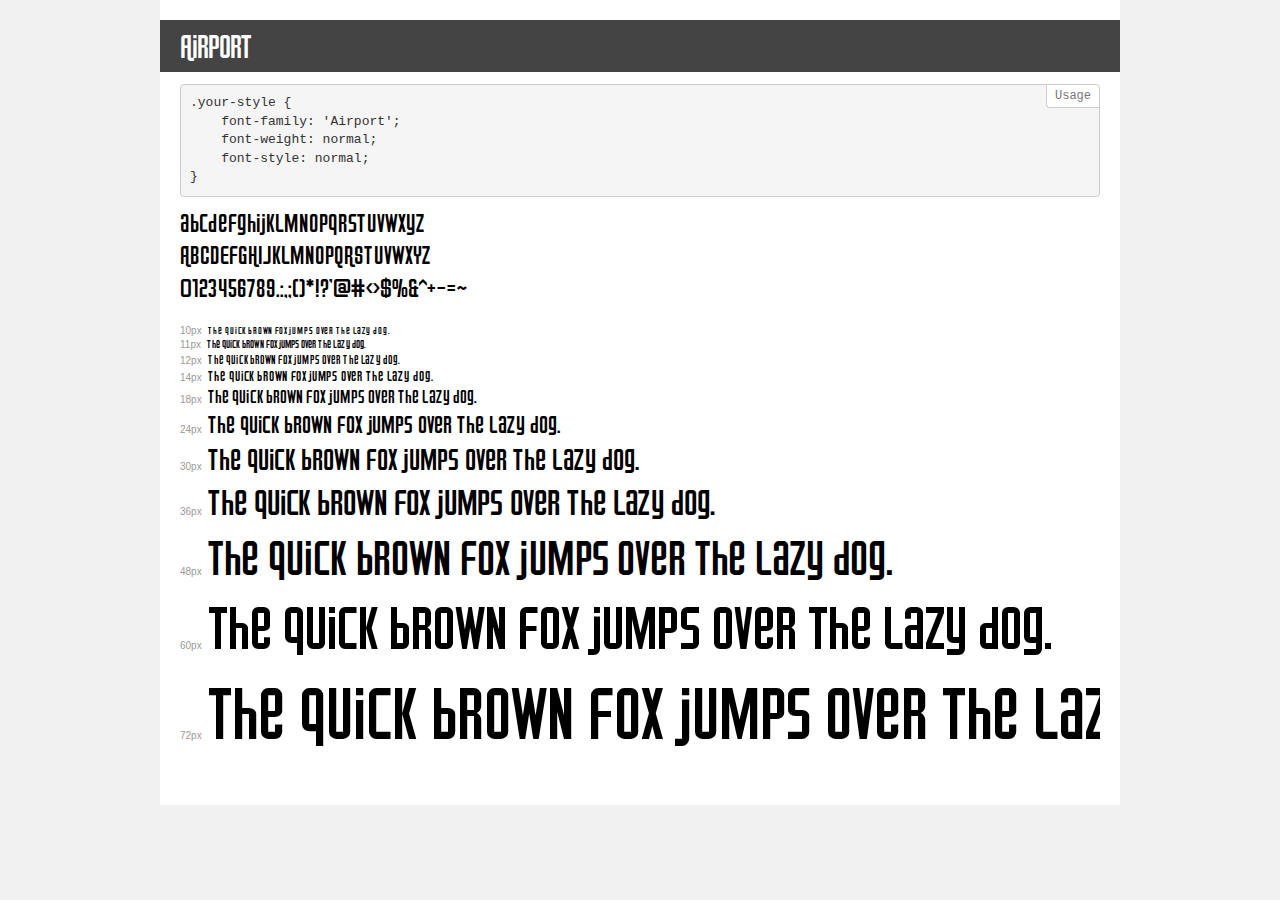
<file: fonts/airport/demo.html>
<!DOCTYPE html>
<html>
<head>
    <meta charset="utf-8">
    <meta http-equiv="X-UA-Compatible" content="IE=edge">
    <meta name="viewport" content="width=device-width, initial-scale=1">
    <meta name="robots" content="noindex, noarchive">
    <meta name="format-detection" content="telephone=no">
    <title>Transfonter demo</title>
    <link href="stylesheet.css" rel="stylesheet">
    <style>
        /*
        http://meyerweb.com/eric/tools/css/reset/
        v2.0 | 20110126
        License: none (public domain)
        */
        html, body, div, span, applet, object, iframe,
        h1, h2, h3, h4, h5, h6, p, blockquote, pre,
        a, abbr, acronym, address, big, cite, code,
        del, dfn, em, img, ins, kbd, q, s, samp,
        small, strike, strong, sub, sup, tt, var,
        b, u, i, center,
        dl, dt, dd, ol, ul, li,
        fieldset, form, label, legend,
        table, caption, tbody, tfoot, thead, tr, th, td,
        article, aside, canvas, details, embed,
        figure, figcaption, footer, header, hgroup,
        menu, nav, output, ruby, section, summary,
        time, mark, audio, video {
            margin: 0;
            padding: 0;
            border: 0;
            font-size: 100%;
            font: inherit;
            vertical-align: baseline;
        }
        /* HTML5 display-role reset for older browsers */
        article, aside, details, figcaption, figure,
        footer, header, hgroup, menu, nav, section {
            display: block;
        }
        body {
            line-height: 1;
        }
        ol, ul {
            list-style: none;
        }
        blockquote, q {
            quotes: none;
        }
        blockquote:before, blockquote:after,
        q:before, q:after {
            content: '';
            content: none;
        }
        table {
            border-collapse: collapse;
            border-spacing: 0;
        }
        /* common styles */
        body {
            background: #f1f1f1;
            color: #000;
        }
        .page {
            background: #fff;
            width: 920px;
            margin: 0 auto;
            padding: 20px 20px 0 20px;
            overflow: hidden;
        }
        .font-container {
            overflow-x: auto;
            overflow-y: hidden;
            margin-bottom: 40px;
            line-height: 1.3;
            white-space: nowrap;
            padding-bottom: 5px;
        }
        h1 {
            position: relative;
            background: #444;
            font-size: 32px;
            color: #fff;
            padding: 10px 20px;
            margin: 0 -20px 12px -20px;
        }
        .letters {
            font-size: 25px;
            margin-bottom: 20px;
        }
        .s10:before {
            content: '10px';
        }
        .s11:before {
            content: '11px';
        }
        .s12:before {
            content: '12px';
        }
        .s14:before {
            content: '14px';
        }
        .s18:before {
            content: '18px';
        }
        .s24:before {
            content: '24px';
        }
        .s30:before {
            content: '30px';
        }
        .s36:before {
            content: '36px';
        }
        .s48:before {
            content: '48px';
        }
        .s60:before {
            content: '60px';
        }
        .s72:before {
            content: '72px';
        }
        .s10:before, .s11:before, .s12:before, .s14:before,
        .s18:before, .s24:before, .s30:before, .s36:before,
        .s48:before, .s60:before, .s72:before {
            font-family: Arial, sans-serif;
            font-size: 10px;
            font-weight: normal;
            font-style: normal;
            color: #999;
            padding-right: 6px;
        }
        pre {
            display: block;
            position: relative;
            padding: 9px;
            margin: 0 0 10px;
            font-family: Monaco, Menlo, Consolas, "Courier New", monospace !important;
            font-size: 13px;
            line-height: 1.428571429;
            color: #333;
            font-weight: normal !important;
            font-style: normal !important;
            background-color: #f5f5f5;
            border: 1px solid #ccc;
            overflow-x: auto;
            border-radius: 4px;
        }
        pre:after {
            display: block;
            position: absolute;
            right: 0;
            top: 0;
            content: 'Usage';
            line-height: 1;
            padding: 5px 8px;
            font-size: 12px;
            color: #767676;
            background-color: #fff;
            border: 1px solid #ccc;
            border-right: none;
            border-top: none;
            border-radius: 0 4px 0 4px;
            z-index: 10;
        }
        /* responsive */
        @media (max-width: 959px) {
            .page {
                width: auto;
                margin: 0;
            }
        }
    </style>
</head>
<body>
<div class="page">
    <div class="demo" style="font-family: 'Airport'; font-weight: normal; font-style: normal;">
        <h1>Airport</h1>
        <pre>.your-style {
    font-family: 'Airport';
    font-weight: normal;
    font-style: normal;
}</pre>
        <div class="font-container">
            <p class="letters">
                abcdefghijklmnopqrstuvwxyz<br>
ABCDEFGHIJKLMNOPQRSTUVWXYZ<br>
                0123456789.:,;()*!?'@#<>$%&^+-=~
            </p>
            <p class="s10" style="font-size: 10px;">The quick brown fox jumps over the lazy dog.</p>
            <p class="s11" style="font-size: 11px;">The quick brown fox jumps over the lazy dog.</p>
            <p class="s12" style="font-size: 12px;">The quick brown fox jumps over the lazy dog.</p>
            <p class="s14" style="font-size: 14px;">The quick brown fox jumps over the lazy dog.</p>
            <p class="s18" style="font-size: 18px;">The quick brown fox jumps over the lazy dog.</p>
            <p class="s24" style="font-size: 24px;">The quick brown fox jumps over the lazy dog.</p>
            <p class="s30" style="font-size: 30px;">The quick brown fox jumps over the lazy dog.</p>
            <p class="s36" style="font-size: 36px;">The quick brown fox jumps over the lazy dog.</p>
            <p class="s48" style="font-size: 48px;">The quick brown fox jumps over the lazy dog.</p>
            <p class="s60" style="font-size: 60px;">The quick brown fox jumps over the lazy dog.</p>
            <p class="s72" style="font-size: 72px;">The quick brown fox jumps over the lazy dog.</p>
        </div>
    </div>
</div>
</body>
</html>
</file>
<file: styles.css>
@font-face {
  font-family: 'Bebas Neue';
  font-style: normal;
  font-weight: 400;
  src: url('./fonts/bebas-neue/bebas-neue-v1-latin-regular.eot'); 
  src: local('Bebas Neue Regular'), local('BebasNeue-Regular'),
       url('./fonts/bebas-neue/bebas-neue-v1-latin-regular.eot?#iefix') format('embedded-opentype'), 
       url('./fonts/bebas-neue/bebas-neue-v1-latin-regular.woff2') format('woff2'), 
       url('./fonts/bebas-neue/bebas-neue-v1-latin-regular.woff') format('woff'), 
       url('./fonts/bebas-neue/bebas-neue-v1-latin-regular.ttf') format('truetype'), 
       url('./fonts/bebas-neue/bebas-neue-v1-latin-regular.svg#BebasNeue') format('svg'); 
}
/*  Paragraphs  */
@font-face {
  font-family: 'Comfortaa';
  font-style: normal;
  font-weight: 400;
  src: url('./fonts/comfortaa/comfortaa-v28-latin-regular.eot'); 
  src: local(''),
       url('./fonts/comfortaa/comfortaa-v28-latin-regular.eot?#iefix') format('embedded-opentype'), 
       url('./fonts/comfortaa/comfortaa-v28-latin-regular.woff2') format('woff2'), 
       url('./fonts/comfortaa/comfortaa-v28-latin-regular.woff') format('woff'),
       url('./fonts/comfortaa/comfortaa-v28-latin-regular.ttf') format('truetype'), 
       url('./fonts/comfortaa/comfortaa-v28-latin-regular.svg#Comfortaa') format('svg'); 
}
.svg-icon {
  width: 1.5em;
  height: 1.5em;
}
.navbar-toggler .svg-icon path,
.navbar-toggler .svg-icon polygon,
.navbar-toggler .svg-icon rect {
	fill: black;
}
.svg-icon path,
.svg-icon polygon,
.svg-icon rect {
  fill: white;
}

.svg-icon circle {
  stroke: white;
  stroke-width: 1;
}
*{
	margin: 0;
	padding: 0;
	box-sizing: border-box;
}
body{
	margin: 0;
  padding: 0;
}
h1,
h2,
h3,
h4,
h5,
h6,
.h1,
.h2,
.h3,
.h4,
.h5,
.h6,
.serif,
.navbar-brand {
  font-weight: 400;
  font-family: 'Bebas Neue';
 }
p {
  font-size: 14px;
  font-family: 'Comfortaa';
}
h3 {
  font-size: 18px;
}
h2 {
  font-size: 44px;
}
h1 {
  font-size: 36px;
}
.text-center {
    text-align: center;
}
/* --------------------- NAVBARS ---------------------*/
#blacknavbar li a {                    
	color: grey;
	cursor: pointer;
}
#blacknavbar .svg-icon { 
	transition: all 0.3s ease-in-out;
	opacity: 0.3;
}
#blacknavbar .svg-icon:hover {
	opacity: 1;
	transition: opacity 0.3s;
	transform: scale(1.2);
}

#blacknavbar li a:hover {
	color: white;
	text-decoration: none;
	transition: color 0.5s;
}
/* White */
.navbar-brand{
  font-size: 36px;
  font-family: 'Airport'; 
  font-weight: normal; 
  font-style: normal;
}
.navbar-brand span.blue {
  color: #055673;
}
.navbar-brand span.yellow {
  font-size: 24px;
  color: #daaa1b;
}
.nav-item {
	font-weight: 300;
	font-family: 'Comfortaa';
	font-size: 14px;
}
.navbar-brand img{
  left:30px;
  width: 60px;
  height: auto; 
  padding-right: 10px;
}
#whitenav {
	border-bottom: 1px solid #D3D3D3;
}
#whitenavbar .nav-link {
	border-bottom: 3px solid transparent;
}
#whitenavbar .nav-link:after {
	display:block;
    content: '';
    border-bottom: solid 3px #228B22;  
    transform: scaleX(0);  
    transition: transform 250ms ease-in-out;
}
#whitenavbar a {
	font-weight: 500;
	color: black;
}
#whitenavbar a:hover {
	color: green;
}
#whitenavbar .nav-link:hover:after { transform: scaleX(1); }
@media (max-width: 991px) {
	#whitenavbar .nav-link:hover:after {  transform-origin:  0% 50%; }
}
.navbar-toggler {
	border: none;
	cursor: pointer;
}
.navbar-toggler:focus,
.navbar-toggler:active,
.navw:focus {
    outline: none;
    box-shadow: none;
    border: none;
    background-color: #3e8914;
    transition: background-color 0.25s ease-in-out;
}
@media (max-width: 460px) {
	.navbar-brand{
		font-size: 30px;
	}
  .navbar-brand span.yellow {
    font-size: 20px;
  }
	.navbar-toggler-icon{
		width: 30px;
		height: 25px;
	}
}
@media (max-width: 390px) {
	.navbar-brand{
		font-size: 28px;
	}
  .navbar-brand span.yellow {
    font-size: 20px;
  }
	.navbar-toggler-icon{
		width: 25px;
	}
}
@media (max-width: 360px) {
	.navbar-brand{
		font-size: 25px;
	}
  .navbar-brand span.yellow {
    font-size: 17px;
  }
	.navbar-brand img{
		width: 45px;
		padding-right: 5px;
	}
	.navbar-toggler-icon{
		width: 24px;
	}
}
/*#title-FAQ h1, #title-membros h1, #title-contato h1 {
  font-family: 'Airport'; 
  font-weight: normal; 
  font-style: normal;
}*/
/*------------------- INTRO -----------------*/
#intro .wallpaper{
  background: linear-gradient( rgba(0, 0, 0, 0.7), rgba(0, 0, 0, 0.5) ), url('Imagens/Fotos Internet/header3.jpg') no-repeat center;
  height: 600px;
  background-size: cover;
}
@media(max-width: 768px) {
	#intro .wallpaper {
		height: 500px;
	}
}
@media(max-width: 768px) {
	#intro .wallpaper {
		height: 450px;
	}
}

#text-intro{
 text-align: center;
}


#intro .caption h1 {
  font-family: 'Airport'; font-weight: normal; font-style: normal;
  font-size: 98px;
  line-height: 1;
}
.volunteer-icon {
  position: relative;
  display: inline-block;
  vertical-align: top;
}
.icon-heart {
  color: red;
  font-size: 36px;
  position: absolute;
  top: 0;
  left: 30%;
}
.icon-hands {
  color: white;
  font-size: 72px;
}
.separator { height: 1.8em; }
.speech {
  padding: 1.5em 0;
}
@media (max-width: 768px) {
  #intro .caption h1 { font-size: 70px; }
  #intro .wallpaper { height: 450px; }
}
@media (max-width: 560px) {
  #intro .caption h1 { font-size: 60px; }
}
/* SOBRE & PROJETOS */
.container {
	margin: auto;
}
.sobre {
  background-image: linear-gradient(rgb(173, 167, 167), rgb(255, 255, 255));
  padding-bottom: 30px;
}
section p.info {
	color: #58595b;
	font-weight: 700;
}
section span.strong-line {
	color: black;
}
#about .container section {
	text-align: left;
}
#about1 {
	margin-bottom: 50px;
}

@media (min-width: 992px) {
	#about1 {
	margin-bottom: 50px;
	}
}
/*               Images            */
#about div {
  margin-bottom: 50px;
}
#about section p {
  font-size: 22px;
  color: dimgrey;
  font-weight: normal;
}
.wallpaper {
  position: relative;
}
section span.strong-line {
    color: white;
}
@media (min-width: 320px) {
  #intro h1 {
    font-size: 38px;
  }
}
@media (min-width: 420px) {
  #intro h1 {
    font-size: 48px;
  }
}
@media (min-width: 546px) {
  #intro h1 {
    font-size: 54px;
  }
}
@media (min-width: 768px) {
  #intro h1 {
    font-size: 68px;
  }
}
@media (min-width: 992px) {
  #intro h1 {
    font-size: 80px;
  }
}
.caption h1 {
  font-size: 56px;
}
@media (min-width: 992px) {
  #intro h1 {
    font-size: 80px;
  }
}
@media (max-width: 768px) {
  #about section p {
    font-size: 18px;
  }
}
@media (max-width: 546px) {
  #about section p {
    font-size: 14px;
  }
}
.img-right {
  border-radius: 5px;
  width: 50%;
  float: right;
  margin-left: 5px;
}
@media (max-width: 768px) {
	.img-right {
		float: none;
		width: 100%;
		margin: 0 0 10px 0;
	}
}
/*               Images            */
.wallpaper {
  position: relative;
}
.img-fluid {
  width: 100%;
}
.caption {
    position: absolute;
    top: 40%;
    left: 0;
    width: 100%;
    color: white;
}
/* cards intro */
#intro-cards-background{
  background-color: #056673;
  padding-bottom: 30px;
}
#card-container {
  max-width: 2000px;
  margin: 50px 0 ;
  display: flex;
  flex-wrap: wrap;
  justify-content: space-between;
}
.box {
  position: relative;
  width: 100%;
  height: 300px;
  margin:  0px;
  background: rgba(0, 0, 0, 0.39);
  box-shadow: 0 30px 30px rgba(0,0,0,.5);
  padding: 0px;
  
}
.imgBx {
  position: absolute;
  top: 0;
  left: 0;
  width: 100%;
  height: 100%;
}
.imgBx img {
  position: absolute;
  top: 0;
  left: 0;
  width: 100%;
  height: 100%;
  object-fit: cover;
  transition: 0.5s;
}
.box:hover .imgBx img {
  opacity: 0;
}
#card-intro-content {
  position: absolute;
  bottom: 20px;
  left: 10%;
  width: 80%;
  height: 60px;
  background-color: #daaa1bd2;
  /*background-image: linear-gradient(to left,#daaa1b, #faf8f342);*/
  transition: 0.5s;
  overflow: hidden;
  padding: 15px;
  box-sizing: border-box;
  font-weight: 30px;
  color: rgba(5, 5, 5, 0.623);
}
.box:hover #card-intro-content {
  width: 100%;
  height: 100%;
  bottom: 0;
  left: 0;
}
h3 {
  margin: 0;
  padding: 0;
  font-size: 20px;
}
#parag-card{
  margin: 10px 0 0;
  padding: 0;
  opacity: 0;
  line-height: 1.2em;
  text-align: justify;
  transition: 0.5s;
}
.box:hover #parag-card {
  opacity: 1;
  transition-delay: 0.5s;
}
  /*                           PROJETOS                              */
  #projetos-section{
	background-color: #daaa1b;
  }
  .card {
	border: none;
  }
  @media (max-width: 768px) {
	.card {
		margin-bottom: 50px;
	}
  }
  .overlay {
    width: 100%;
    height: 500px;
    background: url('Imagens/Fotos/Cópia de 27021309_568022433546332_5872920815833483232_o_1.jpg') no-repeat center center;
    background-size: cover;
    position: relative;
    z-index: 1;
  }
  #projetos-textos {
    text-align: center;
    padding-top: 160px;
    color: #fff;
  }
  @media (max-width: 768px) {
    .overlay {
      height: 400px;
      object-fit: cover;
    }
    #projetos-textos {
      padding-top: 100px;
    }
  }
  .overlay:before {
    position: absolute;
    content: '';
    width: 100%;
    height: 100%;
    background: rgba(0,0,0,.5);
    top: 0;
    left: 0;
    z-index: -1;
  }
  /*  botao projetos  */
  #botao-projetos {
    width: 250px;
    height: 80px;
    background: transparent;
    border: 3px solid #055673;
  }
  #botao-projetos:hover {
    background-color: #055673;
    color: white;
    transition: background-color 0.5s ease;
  }
  /*  botao saiba mais  */
  #saiba-mais {
    text-align: center;
    padding-top: 2em;
  }
  #botao-saiba-mais {
    color: #ffbe0b;
    width: 250px;
    height: 80px;
    background: transparent;
    border: 3px solid #ffbe0b;
  }
  #botao-saiba-mais:hover {
    color: rgba(0, 0, 0, 0.623);
    background-color: #ffbe0b;
    transition: background-color 0.5s ease;
    text-decoration: none;
  }
  


/*        MIDIAS      */
  .svg-ig {
    width: 1em;
    height: 1em;
    font-size: 20px; 
  }
  #midia {
    background-color: #daaa1b;
    background-size: 100%;
    object-fit: cover;
    padding: 2em 0;
    display: block;
  }
  #midia h1{
    text-align: center;
    color: #056673;
    padding-bottom: 15px;
    font-size: 50px;
  }
  .Row {
    display: table;
    width: 100%; /*Optional*/
    table-layout: fixed; /*Optional*/
  }
  .Column {
    display: table-cell;
  }





/* FOOTER */
footer{
	background: black;
	color: white;
	font-family: 'Comfortaa';
	margin-top: 40px;
	padding: 4em 0 4em 0;
}
section.footer-text a {
	color: white;
}
section.footer-text a:hover {
	color: gray;
	text-decoration: none;
	transition: color 0.5s;
}
#footer .svg-membros {
  fill: white; 
  transition: all 0.3s ease-in-out;
  opacity: 1;
}
#footer .svg-icon { 
  transition: all 0.3s ease-in-out;
  opacity: 1;
}
#footer .nav-link .svg-icon:hover {
  opacity: 0.5;
  transition: opacity 0.3s;
  transform: scale(1.2);
}
#footer .nav-link {
  padding: 0;
  margin-right: 10px;
}
/* NEWSLETTER */
.home {
    position: absolute;
    top: 5px;
    left: 20px;
    padding: 5px 0;
}
.home a {
	color: #ffaa00;
}
.home a:hover {
	color: #ff4800;
}
.email-newsletter {
	text-align: center;
}
.email-newsletter input[type=email] {
    /*border-radius: 5px;*/
    color: #29303b;
    font-size: 18px;
    height: auto;
    padding: 10px 30px 10px 30px;
}
.email-newsletter fieldset {
	text-align: center;
}
fieldset {
    padding: 0;
    margin: 0;
    margin-top: 20px;
    border: 0;
    min-width: 0;
}
fieldset h4 {
  color: white;
  font-size: 1.3rem;
  line-height: 2;
}
.email-newsletter .btn {
  background-color: #0d5900;
  border-color: #0d5900;
  padding: 0.5em 2.5em;
  padding-bottom: 0em;
}
.email-newsletter .btn:hover {
  background-color: black;
  border-color: black;
  color: white;
  transition: background-color .3s ease-in-out;
  transition: border-color .3s ease-in-out;
  transition: color .3s ease-in-out;
}
.header-newsletter {
	display: flex;
	align-items: center;
	justify-content: center;
	flex-wrap: wrap;
}
.img-center {
  display: block;
  margin-left: auto;
  margin-right: auto;
  width: 50%;
}
form { 
margin: 0 auto; 
width:  300px;
}
.section-newsletter span {
	color: #ff0054;
}
.section-newsletter span.green {
	color: #0d5900;
}
.section-newsletter span.blue {
	color: #055673;
}
.section-newsletter span.purple {
	color: purple;
}
.section-newsletter span.orange {
	color: brown;
}
.section-newsletter span.yellow {
	color: #daaa1b;
}
/*  PROJETOS  */
#time .wallpaper {
  background: linear-gradient( rgba(0, 0, 0, 0.3), rgba(0, 0, 0, 0.3) ), url('Imagens/Fotos Internet/time.jpg') no-repeat center;
  height: 300px;
  background-size: cover;
}
#oportunidades .wallpaper {
  background: linear-gradient( rgba(0, 0, 0, 0.3), rgba(0, 0, 0, 0.3) ), url('Imagens/Fotos/dc segundo dia-40.jpg');
  height: 500px;
  background-size: cover;
}
#social .wallpaper {
  background: linear-gradient( rgba(0, 0, 0, 0.5), rgba(0, 0, 0, 0.5) ), url('Imagens/Fotos/Cópia de 27021309_568022433546332_5872920815833483232_o_1.jpg') no-repeat center;
  height: 500px;
  background-size: cover;
}
#mentorias .wallpaper {
  background: linear-gradient( rgba(0, 0, 0, 0.5), rgba(0, 0, 0, 0.5) ), url('Imagens/Fotos Internet/books.jpg');
  height: 500px;
  background-size: cover;
}
.wallpaper img {
  height: 500px;
  object-fit: cover;
}
@media (max-width: 768px) {
  .wallpaper img, #social .wallpaper, #mentorias .wallpaper, #oportunidades .wallpaper {
    height: 400px;
  }
}
@media (max-width: 460px) {
  .wallpaper img, #social .wallpaper, #mentorias .wallpaper, #oportunidades .wallpaper {
    height: 300px;
  }
}
.caption h1, #title-aplicar h1 {
  font-size: 64px;
}
@media (max-width: 400px) {
  .caption h1, #title-aplicar h1 {
    font-size: 48px;
  }
}
@media (max-width: 500px) {
  .caption h1, #title-aplicar h1 {
    font-size: 55px;
  }
}
@media (max-width: 600px) {
  .caption h1, #title-aplicar h1 {
    font-size: 58px;
  }
}
#aplicar .row div {
  text-align: center;
  padding: 0 4em;
  margin-right: auto;
  margin-left: auto;
  margin-top: 2.5em;
}
.button-apply {
  padding: 2em 2em;
  color: #00b4d8;
  border: 2px solid #00b4d8;
  border-radius: 5px;
}
#aplicar a {
  text-decoration: none;
}
#aplicar p.button-apply:hover, #aplicar p.button-apply:active {
  color: white;
  background-color: #00b4d8;
  transition: background-color 0.5s ease;
  text-decoration: none;
}
/* FAQ */
#container-FAQ section p.question {
	font-size: 20px;
	font-weight: 900;
}
#container-FAQ section p.answer {
	color: #58595b;
	font-weight: normal;
}
.iframe-container{
  position: relative;
  width: 100%;
  padding-bottom: 56.25%; 
  height: 0;
}
.iframe-container iframe{
  position: absolute;
  top:0;
  left: 0;
  width: 100%;
  height: 100%;

}
/* MEMBROS */
#membros section p {
  padding-top: 20px;
  font-size: 18px;
  font-weight: normal;
  color: dimgrey;
  text-align: center;
}
#creditos section p {
  padding-top: 60px;
  font-size: 18px;
  font-weight: normal;
  color: dimgrey;
  text-align: left;
}
#container-membros .row .col {
	text-align: center;
	justify-content: center;
	padding: 0 10px;
	line-height: 1;
	padding-bottom: 20px;
}
#container-membros .row .col h4 {
	padding-top: 10px;
	font-size: 24px;
}
#container-membros .row .col p {
	color: #58595b;
	font-size: 14px;
	font-weight: 500;
	margin-bottom: 8px;
}
#container-membros .row .col img {
	height: 150px;
	width: 150px;
	border-radius: 5px;
	background-position: center center;
        object-fit: cover;
}
#container-membros .row .col img:hover {
	opacity: 0.8;
	transition: opacity 0.5s;
}
.svg-membros {
	width: 1em;
	height: 1em;
	font-size: 30px; 
	opacity: 0.7;
	transition: all 0.3s ease-in-out;
}
.svg-membros:hover {
	opacity: 1;
	transition: opacity 0.3s;
	transform: scale(1.1);
}
/* GALERIA */
#galeria .container section p {
	color: dimgrey;
	font-size: 18px;
	font-weight: normal;
	text-align: center;
}
#container-galeria img:hover {
  opacity: 0.8;
  transition: opacity 0.3s;
}
* { box-sizing: border-box; } 
.container .gallery a img { 
    float: left;  
    /*width: 25%; 
    height: auto;*/
    width: 25%;
    height: 270px;
    object-fit: cover;

    border: 2px solid #fff; 
    -webkit-transition: -webkit-transform .15s ease;  
    -moz-transition: -moz-transform .15s ease;  
    -o-transition: -o-transform .15s ease;  
    -ms-transition: -ms-transform .15s ease;  
    transition: transform .15s ease;  
    position: relative; 
} 
.clear {  
      clear: both;  
}
@media (max-width: 768px) {
  .container .gallery a img {
    width: 50%;
    height: 270px;
    object-fit: cover;
  }
}
@media (max-width: 600px) {
  .container .gallery a img {
    width: 100%;
    height: 270px;
    object-fit: cover;
  }
}
/* CONTATO */
#contato .container p a {
  text-decoration: none;
}
/* TIMELINE INTRO */


#timeline-intro {
  background: #daaa1b;
  padding: 30px 0;
  color: rgba(0, 0, 0, 0.555);
}
#timeline-container {
  width: 90%;
  max-width: 1200px;
  margin: 0 auto;
  text-align: center;
}

/* TIMELINE */
.timeline {
  padding-bottom: 40px;
}
.timeline ul {
  /*background-image: linear-gradient( rgb(255, 255, 255), rgb(173, 167, 167)); */
  padding: 30px 0;
}
.timeline ul li {
  list-style-type: none;
  position: relative;
  width: 6px;
  margin: 0 auto;
  padding-top: 50px;
  background: #033f46;
}
.timeline ul li::after {
  content: '';
  position: absolute;
  left: 50%;
  bottom: 0;
  transform: translateX(-50%);
  width: 30px;
  height: 30px;
  border-radius: 50%;
  background: inherit;
}
.timeline ul li div {
  position: relative;
  bottom: 0;
  width: 400px;
  padding: 15px;
  background: #0d5900;
  color: white;
  border-radius: 5px;
  font-weight: 500;
  box-shadow: 0 30px 30px rgba(0,0,0,.5);
}
.timeline ul li div time{
  color: #daaa1b;
}
.timeline ul li div::before {
  content: '';
  position: absolute;
  bottom: 7px;
  width: 0;
  height: 0;
  border-style: solid;
}
.timeline ul li:nth-child(odd) div {
  left: 45px;
}
.timeline ul li:nth-child(odd) div::before {
  left: -15px;
  border-width: 8px 16px 8px 0;
  border-color: transparent #0d5900 transparent transparent;
}
.timeline ul li:nth-child(even) div {
  left: -439px;
}
.timeline ul li:nth-child(even) div::before {
  right: -15px;
  border-width: 8px 0 8px 16px;
  border-color: transparent transparent transparent #0d5900;
}
time {
  display: block;
  font-size: 1.2rem;
  font-weight: bold;
  margin-bottom: 8px;
}
/* EFFECTS */
.timeline ul li::after {
  transition: background .5s ease-in-out;
}
.timeline ul li.in-view::after {
  background: #033f46;
}
.timeline ul li div {
  visibility: hidden;
  opacity: 0;
  transition: all .5s ease-in-out;
}
.timeline ul li:nth-child(odd) div {
  transform: translate3d(200px, 0, 0);
}
.timeline ul li:nth-child(even) div {
  transform: translate3d(-200px, 0, 0);
}
.timeline ul li.in-view div {
  transform: none;
  visibility: visible;
  opacity: 1;
}
/* GENERAL MEDIA QUERIES */
@media screen and (max-width: 900px) {
  .timeline ul li div {
    width: 250px;
  }
  .timeline ul li:nth-child(even) div {
    left: -289px;
    /*250+45-6*/
  }
}
@media screen and (max-width: 600px) {
  .timeline ul li {
    margin-left: 20px;
  }
  .timeline ul li div {
    width: calc(100vw - 91px);
  }
  .timeline ul li:nth-child(even) div {
    left: 45px;
  }
  .timeline ul li:nth-child(even) div::before {
    left: -15px;
    border-width: 8px 16px 8px 0;
    border-color: transparent #0d5900 transparent transparent;
  }
}
/* Testimonial */
.testimonial:after {
    position: absolute;
    top: -0 !important;
    left: 0;
    content: " ";
    background-size: 100% 100px;
    width: 100%;
    height: 100px;
    float: left;
    z-index: 99;
}
.testimonial {
    min-height: 375px;
    position: relative;
    background: linear-gradient( rgba(0, 0, 0, 0.8), rgba(0, 0, 0, 0.5) ), url(./Imagens/Fotos\ Internet/library.jpeg);
    width: 100%;
    padding-top: 50px;
    padding-bottom: 50px;
    background-position: center;
        background-size: cover;
}
#testimonial4 .carousel-inner:hover{
  cursor: -moz-grab;
  cursor: -webkit-grab;
}
#testimonial4 .carousel-inner:active{
  cursor: -moz-grabbing;
  cursor: -webkit-grabbing;
}
#testimonial4 .carousel-inner .item{
  overflow: hidden;
}
.testimonial4_indicators .carousel-indicators{
  left: 0;
  margin: 0;
  width: 100%;
  font-size: 0;
  height: 20px;
  bottom: 15px;
  padding: 0 5px;
  cursor: e-resize;
  overflow-x: auto;
  overflow-y: hidden;
  position: absolute;
  text-align: center;
  white-space: nowrap;
}
.testimonial4_indicators .carousel-indicators li{
  padding: 0;
  width: 14px;
  height: 14px;
  border: none;
  text-indent: 0;
  margin: 2px 3px;
  cursor: pointer;
  display: inline-block;
  background: #ffffff;
  -webkit-border-radius: 100%;
  border-radius: 100%;
}
.testimonial4_indicators .carousel-indicators .active{
  padding: 0;
  width: 14px;
  height: 14px;
  border: none;
  margin: 2px 3px;
  background-color: #9dd3af;
  -webkit-border-radius: 100%;
  border-radius: 100%;
}
.testimonial4_indicators .carousel-indicators::-webkit-scrollbar{
  height: 3px;
}
.testimonial4_indicators .carousel-indicators::-webkit-scrollbar-thumb{
  background: #eeeeee;
  -webkit-border-radius: 0;
  border-radius: 0;
}
.testimonial4_control_button .carousel-control{
  top: 175px;
  opacity: 1;
  width: 40px;
  bottom: auto;
  height: 40px;
  font-size: 10px;
  cursor: pointer;
  font-weight: 700;
  overflow: hidden;
  line-height: 38px;
  text-shadow: none;
  text-align: center;
  position: absolute;
  background: transparent;
  border: 2px solid #ffffff;
  text-transform: uppercase;
  -webkit-border-radius: 100%;
  border-radius: 100%;
  -webkit-box-shadow: none;
  box-shadow: none;
  -webkit-transition: all 0.6s cubic-bezier(0.3,1,0,1);
  transition: all 0.6s cubic-bezier(0.3,1,0,1);
}
.testimonial4_control_button .carousel-control.left{
  left: 7%;
  top: 50%;
  right: auto;
}
.testimonial4_control_button .carousel-control.right{
  right: 7%;
  top: 50%;
  left: auto;
}
.testimonial4_control_button .carousel-control.left:hover,
.testimonial4_control_button .carousel-control.right:hover{
  color: #000;
  background: #fff;
  border: 2px solid #fff;
}
.testimonial4_header{
  top: 0;
  left: 0;
  bottom: 0;
  width: 550px;
  display: block;
  margin: 30px auto;
  text-align: center;
  position: relative;
}
.testimonial4_header h4{
  color: #ffffff;
  font-size: 30px;
  font-weight: 600;
  position: relative;
  letter-spacing: 1px;
  text-transform: uppercase;
}
.testimonial4_slide{
  top: 0;
  left: 0;
  right: 0;
  bottom: 0;
  width: 70%;
  margin: auto;
  padding: 20px;
  position: relative;
  text-align: center;
}
.testimonial4_slide img {
    top: 0;
    left: 0;
    right: 0;
    width: 136px;
    height: 136px;
    margin: auto;
    display: block;
    color: #f2f2f2;
    font-size: 18px;
    line-height: 46px;
    text-align: center;
    position: relative;
    border-radius: 50%;
    box-shadow: -6px 6px 6px rgba(0, 0, 0, 0.23);
    -moz-box-shadow: -6px 6px 6px rgba(0, 0, 0, 0.23);
    -o-box-shadow: -6px 6px 6px rgba(0, 0, 0, 0.23);
    -webkit-box-shadow: -6px 6px 6px rgba(0, 0, 0, 0.23);
}
.testimonial4_slide p {
    color: #ffffff;
    font-size: 20px;
    line-height: 1.4;
    margin: 40px 0 20px 0;
}
.testimonial4_slide h4 {
  color: #ffffff;
  font-size: 22px;
}
.testimonial .carousel {
    padding-bottom:50px;
}
.testimonial .carousel-control-next-icon, .testimonial .carousel-control-prev-icon {
    width: 35px;
    height: 35px;
}
.clearfix:after {
  visibility: hidden;
  display: block;
  font-size: 0;
  content: " ";
  clear: both;
  height: 0;
}
/* Popup Wrap */ 
.popup-wrap {
  content: "";
  background-color: rgba(0,0,0,.8);
  top: 0;
  left: 0;
  width: 100%;
  height: 100%;
  position: fixed;
  z-index: 999999;
}
/* Popup Box */ 
.popup-return {
  position: fixed;
  top:0;
  bottom: 0;
  left: 0;
  right: 0;
  margin: auto;
  width: 80%;
  height: 200px;
  background-color: #fdfdfd; 
  padding: 15px;
}
/* Popup Header */ 
.popup-header {
  margin-top: 20px;
  box-shadow: 0 3px 6px -6px black;
  color: #0d5900;
}
h2 {
  text-align: center;
  font-size: 25px; 
}
/* Popup description */
.popup-description{
  text-align: center;
}
/* Popup data */
.popup-data {
  margin-left: 60px;
}
.popup-data label {
  display: inline-block;
  width: 60px;
}
.popup-data input {
  display: inline-block;
  width: 230px;
}
/* Popup Send button */
.send-button {
  margin-top: 10px;
  text-align: center;
}
.send-button input {
  float: right;
  width: 60px;
  height: 30px;
  border: 1px solid #666;
  color: #fff;
  margin-left: 30px;
  margin-right: 30px;
  padding-top: 3px;
}
.send-button input:hover {
  background-color: #000;
  border: 1px solid #000;
  }
/* Popup Close */
.close {
  cursor: pointer;
  color: #518ca6;
  height: 40px;
  line-height: 30px;
  position: absolute;
  right: 10px;
  text-align: center;
  text-decoration: none;
  top: 10px;
  width: 30px;
  font-family: Arial, Helvetica, sans-serif;
}
.close:hover {
color: #000;
}

/* SOBRE */
#sobre section h1 {
  text-align: center;
  font-size: 48px;
}
</file>
<file: fonts/airport/stylesheet.css>
@font-face {
    font-family: 'Airport';
    src: url('Airport.eot');
    src: local('Airport'),
        url('Airport.eot?#iefix') format('embedded-opentype'),
        url('Airport.woff2') format('woff2'),
        url('Airport.woff') format('woff'),
        url('Airport.ttf') format('truetype');
    font-weight: normal;
    font-style: normal;
}
</file>
